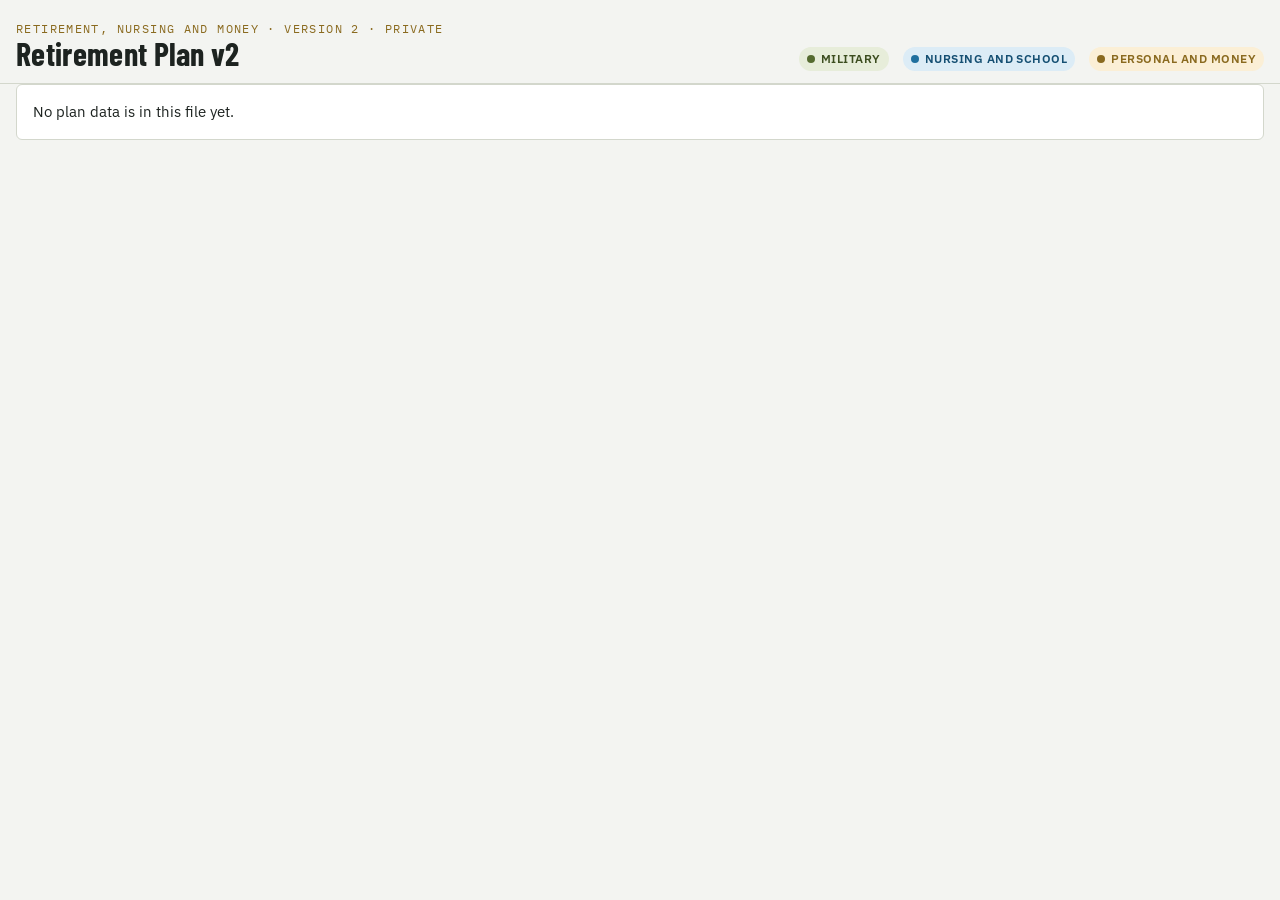
<file: va-claim/v2/index.html>
<title>Retirement Plan v2</title>
<link rel="preconnect" href="https://fonts.googleapis.com">
<link rel="preconnect" href="https://fonts.gstatic.com" crossorigin>
<link rel="stylesheet" href="https://fonts.googleapis.com/css2?family=Barlow+Condensed:wght@600;700&family=IBM+Plex+Sans:wght@400;500;600&family=IBM+Plex+Mono:wght@400;500&display=swap">
<style>
/* Layout: a field-binder. Sticky tab strip, one working column, dashboard summary first.
   Color code: duty side = olive (things done through the unit, clinic or base),
   off-duty side = nursing blue (writing and uploading you can fit around school). */
:root{
  --bg:#f3f4f1; --surface:#ffffff; --surface-2:#e9ebe5; --line:#d3d7cc;
  --ink:#1d2320; --ink-2:#4e5850; --ink-3:#77817a;
  --accent:#8a6a1f; --accent-ink:#ffffff;
  --duty:#556b2f; --duty-bg:#e7edda; --duty-ink:#3c4d1f;
  --study:#1f6f9e; --study-bg:#dcecf6; --study-ink:#154f72;
  --good:#2f7d4f; --warn:#a86a00; --bad:#b23b2e; --warn-bg:#fbefd6; --bad-bg:#f8e1dd;
  --f-display:"Barlow Condensed","Arial Narrow",Arial,sans-serif;
  --f-body:"IBM Plex Sans",system-ui,-apple-system,"Segoe UI",sans-serif;
  --f-mono:"IBM Plex Mono",ui-monospace,Menlo,Consolas,monospace;
  --r:6px;
  --s1:#2a78d6;--s2:#eb6834;--s3:#1baf7a;--s4:#eda100;--s5:#e87ba4;--s6:#008300;--s7:#6250d6;
}
@media (prefers-color-scheme: dark){:root:not([data-theme="light"]){
  --bg:#141815; --surface:#1c211d; --surface-2:#252b26; --line:#343c35;
  --ink:#e6e9e3; --ink-2:#b2bab2; --ink-3:#88918a;
  --accent:#d1a64a; --accent-ink:#1a1405;
  --duty:#9bb86a; --duty-bg:#26301b; --duty-ink:#bcd48f;
  --study:#6cb6e3; --study-bg:#16293a; --study-ink:#9fd0ef;
  --good:#6cc28f; --warn:#e3a640; --bad:#ef7d6f; --warn-bg:#33270f; --bad-bg:#3a1c18;
  --s1:#3987e5;--s2:#d95926;--s3:#199e70;--s4:#c98500;--s5:#d55181;--s6:#008300;--s7:#9085e9;
  color-scheme:dark}}
:root[data-theme="dark"]{
  --bg:#141815; --surface:#1c211d; --surface-2:#252b26; --line:#343c35;
  --ink:#e6e9e3; --ink-2:#b2bab2; --ink-3:#88918a;
  --accent:#d1a64a; --accent-ink:#1a1405;
  --duty:#9bb86a; --duty-bg:#26301b; --duty-ink:#bcd48f;
  --study:#6cb6e3; --study-bg:#16293a; --study-ink:#9fd0ef;
  --good:#6cc28f; --warn:#e3a640; --bad:#ef7d6f; --warn-bg:#33270f; --bad-bg:#3a1c18;
  --s1:#3987e5;--s2:#d95926;--s3:#199e70;--s4:#c98500;--s5:#d55181;--s6:#008300;--s7:#9085e9;
  color-scheme:dark}
*{box-sizing:border-box}
body{background:var(--bg);color:var(--ink);font-family:var(--f-body);font-size:15px;line-height:1.5;margin:0}
.wrap{max-width:1440px;margin:0 auto;padding-inline:16px;padding-block:0 64px}
h1,h2,h3{font-family:var(--f-display);font-weight:700;letter-spacing:.01em;text-wrap:balance;margin:0}
h1{font-size:2rem;line-height:1.05}
h2{font-size:1.5rem;line-height:1.1}
h3{font-size:1.15rem}
p{margin:0}
.mono{font-family:var(--f-mono);font-size:.85em}
.muted{color:var(--ink-2)}
.small{font-size:.85rem}
.stack{display:flex;flex-direction:column;gap:12px}
.row{display:flex;flex-wrap:wrap;gap:8px;align-items:center}
.grid2{display:grid;grid-template-columns:repeat(auto-fit,minmax(240px,1fr));gap:12px}
.grid2>*{min-width:0}

header.top{padding-block:20px 12px;display:flex;flex-wrap:wrap;gap:12px;align-items:end;justify-content:space-between}
.brand .eyebrow{font-family:var(--f-mono);font-size:.72rem;letter-spacing:.12em;text-transform:uppercase;color:var(--accent)}
.legend{display:flex;gap:8px;flex-wrap:wrap}
.gbar{display:flex;flex-wrap:wrap;gap:8px 18px;padding:10px 12px;margin-bottom:14px;background:var(--surface);border:1px solid var(--line);border-radius:var(--r)}
.gbar .g{display:flex;flex-direction:column;gap:4px;padding-left:8px;border-left:3px solid var(--line)}
.gbar .g-duty{border-left-color:var(--duty)}.gbar .g-study{border-left-color:var(--study)}
.gbar .seg .btn{padding:3px 9px}
nav.tabs{position:sticky;top:env(safe-area-inset-top,0px);z-index:5;background:var(--bg);border-bottom:1px solid var(--line);display:flex;gap:2px;overflow-x:auto;scrollbar-width:none;margin-inline:-16px;padding-inline:16px}
nav.tabs button{font:600 .95rem var(--f-display);letter-spacing:.06em;text-transform:uppercase;background:none;border:0;color:var(--ink-2);padding:12px 10px 10px;border-bottom:3px solid transparent;cursor:pointer;white-space:nowrap}
nav.tabs button[aria-selected="true"]{color:var(--ink);border-bottom-color:var(--accent)}
nav.tabs button:focus-visible,button:focus-visible,input:focus-visible,textarea:focus-visible,select:focus-visible{outline:2px solid var(--accent);outline-offset:2px}
section.view{padding-top:20px}
section.view>.stack{gap:16px}

.panel{background:var(--surface);border:1px solid var(--line);border-radius:var(--r);padding:16px}
.banner{border-radius:var(--r);padding:12px 14px;background:var(--warn-bg);color:var(--ink);border:1px solid var(--warn);display:flex;flex-wrap:wrap;gap:10px;align-items:center;justify-content:space-between}
.viz .asofl{stroke:var(--accent);stroke-width:2}.viz .evl.asof{stroke:var(--accent);stroke-dasharray:none;stroke-width:2}
.asof input[type=range]{width:100%;accent-color:var(--accent)}
.filebar{display:flex;align-items:center;justify-content:space-between;gap:10px;flex-wrap:wrap;margin:12px 0 0;padding:8px 12px;border-radius:10px;background:var(--surface-2)}
.filebar.dirty{outline:1px solid var(--accent)}
.chip{align-self:flex-start;display:inline-flex;align-items:center;gap:6px;font-size:.75rem;font-weight:600;letter-spacing:.04em;text-transform:uppercase;padding:3px 8px;border-radius:999px;white-space:nowrap}
.chip.duty{background:var(--duty-bg);color:var(--duty-ink)}
.chip.study{background:var(--study-bg);color:var(--study-ink)}
.chip.good{background:color-mix(in srgb,var(--good) 18%,transparent);color:var(--good)}
.chip.warn{background:var(--warn-bg);color:var(--warn)}
.chip.bad{background:var(--bad-bg);color:var(--bad)}
.chip.plain{background:var(--surface-2);color:var(--ink-2)}
.dot{width:8px;height:8px;border-radius:50%;display:inline-block}
.dot.duty{background:var(--duty)}.dot.study{background:var(--study)}

button.btn{font:600 .9rem var(--f-body);padding:8px 14px;border-radius:var(--r);border:1px solid var(--line);background:var(--surface);color:var(--ink);cursor:pointer}
button.btn:hover{border-color:var(--ink-3)}
button.btn.primary{background:var(--accent);border-color:var(--accent);color:var(--accent-ink)}
button.btn.danger{color:var(--bad);border-color:var(--bad)}
button.btn.sm{padding:4px 10px;font-size:.8rem}
button.link{background:none;border:0;padding:0;color:var(--study);font:inherit;text-decoration:underline;cursor:pointer}

label.f{display:flex;flex-direction:column;gap:4px;font-size:.85rem;font-weight:600;color:var(--ink-2)}
label.f .hint{font-weight:400;color:var(--ink-3);font-size:.8rem}
input[type=text],input[type=date],input[type=email],input[type=tel],select,textarea{font:400 .95rem var(--f-body);color:var(--ink);background:var(--bg);border:1px solid var(--line);border-radius:var(--r);padding:8px 10px;width:100%}
textarea{min-height:76px;resize:vertical}
textarea.doc{font-family:var(--f-mono);font-size:.85rem;min-height:320px;line-height:1.55;background:var(--surface)}

/* Dashboard */
.dash-head{display:grid;grid-template-columns:auto 1fr;gap:20px;align-items:center}
@media (max-width:560px){.dash-head{grid-template-columns:1fr;justify-items:start}}
.ring{width:132px;height:132px}
.ring text{font-family:var(--f-display);font-weight:700;fill:var(--ink)}
.timeline{position:relative;padding-top:6px}
.tl-bar{position:relative;height:10px;border-radius:5px;background:var(--surface-2);margin:34px 0 34px}
.tl-win{position:absolute;top:0;bottom:0;background:color-mix(in srgb,var(--duty) 45%,transparent);border-radius:5px}
.tl-mark{position:absolute;top:-6px;width:2px;height:22px;background:var(--ink-3)}
.tl-mark.today{background:var(--accent);width:3px}
.tl-lab{position:absolute;font-size:.72rem;white-space:nowrap;transform:translateX(-50%);color:var(--ink-2);font-variant-numeric:tabular-nums}
.tl-lab.up{top:-30px}.tl-lab.down{top:18px}
.tl-lab b{color:var(--ink);font-weight:600}
.phase-row{display:grid;grid-template-columns:150px 1fr 48px;gap:10px;align-items:center;font-variant-numeric:tabular-nums}
@media (max-width:480px){.phase-row{grid-template-columns:110px 1fr 40px}}
.bar{height:10px;background:var(--surface-2);border-radius:5px;overflow:hidden;display:flex}
.bar>span{display:block;height:100%}
.bar .d{background:var(--duty)}.bar .s{background:var(--study)}
.cond-table{width:100%;border-collapse:collapse;font-size:.88rem}
.cond-table th{text-align:left;font-weight:600;color:var(--ink-3);font-size:.72rem;text-transform:uppercase;letter-spacing:.06em;padding:6px 8px;border-bottom:1px solid var(--line)}
.cond-table td{padding:8px;border-bottom:1px solid var(--line);vertical-align:middle}
.cond-table td.c{text-align:center}
.tick{font-weight:700}
.tick.y{color:var(--good)}.tick.n{color:var(--ink-3)}
.scroll-x{overflow-x:auto}
.next li{display:flex;gap:10px;align-items:flex-start;padding:8px 0;border-bottom:1px solid var(--line)}
.next li:last-child{border-bottom:0}
ul.clean{list-style:none;margin:0;padding:0}

/* Steps */
.task{display:grid;grid-template-columns:24px 1fr;gap:10px;padding:12px 12px 12px 10px;border-left:4px solid var(--line);background:var(--surface);border-radius:0 var(--r) var(--r) 0}
.task.duty{border-left-color:var(--duty)}.task.study{border-left-color:var(--study)}
.task input{width:20px;height:20px;margin-top:2px;accent-color:var(--accent)}
.task.done .t-title{text-decoration:line-through;color:var(--ink-3)}
.t-title{font-weight:600}
.t-body{font-size:.88rem;color:var(--ink-2);margin-top:2px}
.t-meta{margin-top:6px}

/* Conditions */
.cond-card{border:1px solid var(--line);border-radius:var(--r);background:var(--surface)}
.cond-card>summary{list-style:none;cursor:pointer;padding:12px 14px;display:flex;gap:10px;align-items:center;justify-content:space-between;flex-wrap:wrap}
.cond-card>summary::-webkit-details-marker{display:none}
.cond-card[open]>summary{border-bottom:1px solid var(--line)}
.cond-body{padding:14px;display:flex;flex-direction:column;gap:12px}
.meter{display:inline-flex;gap:2px}
.meter i{width:14px;height:6px;border-radius:2px;background:var(--surface-2)}
.meter i.on{background:var(--good)}

.doc-list{display:grid;grid-template-columns:repeat(auto-fit,minmax(220px,1fr));gap:8px}
.doc-pick{text-align:left;padding:10px 12px;border:1px solid var(--line);border-radius:var(--r);background:var(--surface);cursor:pointer;color:var(--ink);font:inherit;display:flex;flex-direction:column;gap:2px}
.doc-pick[aria-pressed="true"]{border-color:var(--accent);box-shadow:inset 0 0 0 1px var(--accent)}
.doc-pick .form{font-family:var(--f-mono);font-size:.75rem;color:var(--accent)}
.doc-pick .nm{font-weight:600}
.doc-pick .st{font-size:.78rem;color:var(--ink-3)}
.toast{position:fixed;left:50%;transform:translateX(-50%);bottom:calc(20px + env(safe-area-inset-bottom,0px));background:var(--ink);color:var(--bg);padding:10px 16px;border-radius:var(--r);font-weight:600;z-index:20}
.confirm{display:flex;flex-wrap:wrap;gap:8px;align-items:center;padding:10px;border:1px solid var(--bad);border-radius:var(--r);background:var(--bad-bg)}
a{color:var(--study)}
.kv{display:grid;grid-template-columns:fit-content(55%) minmax(0,1fr);gap:4px 14px;font-size:.9rem}
.kv dt{color:var(--ink-3)}.kv dd{margin:0;font-variant-numeric:tabular-nums}
.calc-head{display:grid;grid-template-columns:repeat(auto-fit,minmax(180px,1fr));gap:16px}
.calc-head .big{font-family:var(--f-display);font-weight:700;font-size:3rem;line-height:1;font-variant-numeric:tabular-nums}
.eyebrow-s{font-family:var(--f-mono);font-size:.72rem;letter-spacing:.1em;text-transform:uppercase;color:var(--accent)}
.calc-row{display:grid;grid-template-columns:minmax(0,1fr) 120px 170px 36px;gap:8px;align-items:center;padding-block:6px;border-bottom:1px solid var(--line)}
.calc-row .why{grid-column:1/-1;margin:0}
.calc-row .nm{font-weight:600;min-width:0;overflow-wrap:anywhere}
.seg{display:flex;flex-wrap:wrap;gap:6px;margin-top:4px}.seg .btn.on{background:var(--accent);color:var(--accent-ink);border-color:var(--accent)}
.pl-row{display:grid;grid-template-columns:minmax(0,1fr) auto;gap:12px;align-items:start;padding:8px 0 8px 10px;border-bottom:1px solid var(--line);border-left:4px solid var(--line)}
.pl-row.duty{border-left-color:var(--duty)}.pl-row.pers{border-left-color:var(--s4)}.pl-row.study{border-left-color:var(--study)}.pl-row .amt{font-variant-numeric:tabular-nums;font-weight:600}
details.panel>summary{cursor:pointer}
.panel-in{border:1px solid var(--line);border-radius:10px;padding:12px;background:var(--surface-2)}
.tgl{cursor:pointer}.tgl input{margin-top:4px;accent-color:var(--accent);width:18px;height:18px;flex:none}
.tiles{display:grid;grid-template-columns:repeat(auto-fit,minmax(170px,1fr));gap:10px}.tile{border:1px solid var(--line);border-radius:10px;padding:10px 12px;background:var(--surface-2)}
.tbig{font-family:var(--f-display);font-weight:700;font-size:1.8rem;line-height:1.1;font-variant-numeric:tabular-nums}
.warnbox{background:var(--warn-bg);border-left:4px solid var(--warn);padding:8px 10px;border-radius:6px}
.chart-wrap{position:relative}.viz{width:100%;height:auto;display:block;overflow:visible}
.viz .grid{stroke:var(--line);stroke-width:1}.viz .zero{stroke:var(--ink-3);stroke-width:1}.viz .axl{stroke:var(--ink-3)}
.viz .ax{fill:var(--ink-3);font:11px var(--f-mono)}.viz .lab{fill:var(--ink-2);font:12px var(--f-body)}
.viz .area{stroke:var(--surface);stroke-width:1.5;stroke-linejoin:round}.viz .ghost{fill:var(--line)}.viz .ln{fill:none;stroke-width:2;stroke-linejoin:round}
.viz .evl{stroke-width:1.5;stroke-dasharray:3 3;stroke:var(--ink-3)}.viz .evl.duty{stroke:var(--duty)}.viz .evl.study{stroke:var(--study)}
.viz .evc{fill:var(--accent);stroke:var(--surface);stroke-width:2}.viz .evc.duty{fill:var(--duty)}.viz .evc.study{fill:var(--study)}
.viz .evn{fill:#fff;font:600 10px var(--f-mono);pointer-events:none}.viz .hit{fill:transparent;cursor:crosshair}.viz .xh{stroke:var(--ink-2);stroke-width:1}
.viz [data-tip]{cursor:pointer}.viz .gapfill{fill:var(--s1);opacity:.15}
.tip{position:absolute;z-index:5;background:var(--surface);border:1px solid var(--line);border-radius:8px;padding:6px 8px;font-size:.8rem;box-shadow:0 4px 14px rgba(0,0,0,.15);pointer-events:none;max-width:260px}
.tip .tr{display:grid;grid-template-columns:10px 1fr auto;gap:6px;align-items:center}.tip i{width:10px;height:10px;border-radius:3px;display:inline-block}
.legend{display:flex;flex-wrap:wrap;gap:6px 14px;font-size:.8rem;color:var(--ink-2)}.lg i{display:inline-block;width:10px;height:10px;border-radius:3px;margin-right:6px;vertical-align:-1px}
.evs{list-style:none;padding:0;margin:0;display:grid;gap:8px}.ev{display:grid;grid-template-columns:24px 1fr;gap:10px;padding:8px 10px;border-left:4px solid var(--accent);background:var(--surface-2);border-radius:6px}
.ev.duty{border-left-color:var(--duty)}.ev.study{border-left-color:var(--study)}
.evb{width:22px;height:22px;border-radius:50%;background:var(--accent);color:#fff;font:600 11px var(--f-mono);display:grid;place-items:center}.ev.duty .evb{background:var(--duty)}.ev.study .evb{background:var(--study)}
.pl-row.off{opacity:.5}.pl-row.tot{border-left-color:var(--accent)}
.pos{color:var(--good)}.neg{color:var(--bad)}
.path-row{display:grid;grid-template-columns:minmax(0,9rem) minmax(0,1fr) auto;gap:10px;align-items:center;padding:6px 0}
.path-bar{position:relative;height:22px;background:var(--surface);border-radius:6px;overflow:hidden}
.path-bar .fill{position:absolute;inset:0 auto 0 0;border-radius:6px}.path-bar .fill.work{background:var(--study)}.path-bar .fill.ret{background:var(--duty)}
.path-bar .tick{position:absolute;top:-2px;bottom:-2px;width:3px;background:var(--ink);transform:translateX(-1px)}
.tbl-wrap{overflow-x:auto;max-height:520px;overflow-y:auto;border:1px solid var(--line);border-radius:8px}
.mtbl{border-collapse:collapse;width:100%;font-size:.85rem;font-variant-numeric:tabular-nums}
.mtbl th,.mtbl td{padding:6px 8px;text-align:right;border-bottom:1px solid var(--line);white-space:nowrap}
.mtbl th:first-child,.mtbl td:first-child{text-align:left;white-space:normal;min-width:9rem}
.mtbl thead th{position:sticky;top:0;background:var(--surface);font-weight:600}
.mtbl tr.yr td{font-weight:700;background:var(--surface)}
.yr-amt{font-weight:400}
.path-row .amt{text-align:right;font-variant-numeric:tabular-nums;font-weight:600}
@media (max-width:560px){.path-row{grid-template-columns:1fr auto}.path-row .path-bar{grid-column:1/-1;grid-row:2}}
@media (max-width:560px){.calc-row{grid-template-columns:1fr 1fr}.calc-row>:first-child{grid-column:1/-1}.calc-row>:last-child:empty{display:none}}
@media (prefers-reduced-motion:no-preference){.bar>span,.ring circle{transition:all .4s ease}}
.calgrid{display:grid;grid-template-columns:minmax(0,1fr) 340px;gap:16px;align-items:start}@media (max-width:900px){.calgrid{grid-template-columns:1fr}}
.cal{display:grid;grid-template-columns:repeat(7,minmax(0,1fr));gap:4px}.cw{font:600 .7rem var(--f-mono);text-transform:uppercase;color:var(--ink-3);text-align:center;padding:2px 0}
.cd{min-height:92px;border:1px solid var(--line);border-radius:8px;background:var(--surface);padding:4px;display:flex;flex-direction:column;gap:2px;text-align:left;cursor:pointer;font:inherit;color:inherit;min-width:0;overflow:hidden}
.cd.off{border:0;background:transparent;cursor:default}.cd.today{border-color:var(--accent);box-shadow:inset 0 0 0 1px var(--accent)}.cd.sel{background:var(--surface-2);outline:2px solid var(--study)}
.cn{font:600 .8rem var(--f-mono);color:var(--ink-2)}.ci{font-size:.68rem;line-height:1.25;padding:1px 4px;border-radius:4px;white-space:nowrap;overflow:hidden;text-overflow:ellipsis}
.ci.dep{background:var(--duty-bg);color:var(--duty-ink);font-weight:700}.ci.bill{background:var(--warn-bg);color:var(--warn)}.ci.dl.study{background:var(--study-bg);color:var(--study-ink)}.ci.dl.duty{border:1px dashed var(--duty);color:var(--duty-ink)}.ci.more{color:var(--ink-3)}
@media (max-width:560px){.cd{min-height:58px}.ci{font-size:0;padding:0;height:6px;border-radius:3px}.ci.more{display:none}}
.dot.warnd{background:var(--warn)}
.rank{display:inline-grid;place-items:center;min-width:54px;height:54px;padding:0 8px;border-radius:12px;background:var(--duty);color:#fff;font:700 1rem var(--f-display);letter-spacing:.04em}.rank.big{min-width:76px;height:76px;font-size:1.3rem}
.rwdays{display:grid;grid-template-columns:repeat(14,1fr);gap:4px}.rwday{height:28px;border-radius:6px;background:var(--surface-2);display:grid;place-items:center;font:600 .65rem var(--f-mono);color:var(--ink-3)}.rwday.half{background:var(--study-bg);color:var(--study-ink)}.rwday.on{background:var(--duty);color:#fff}
.grid3{display:grid;grid-template-columns:repeat(auto-fit,minmax(200px,1fr));gap:12px}.grid3>*{min-width:0}
.goodbox{background:color-mix(in srgb,var(--good) 14%,transparent);border-left:4px solid var(--good);padding:8px 10px;border-radius:6px}
.fields{display:grid;grid-template-columns:repeat(auto-fit,minmax(170px,1fr));gap:10px}
input[type=number]{font:400 .95rem var(--f-body);color:var(--ink);background:var(--bg);border:1px solid var(--line);border-radius:var(--r);padding:8px 10px;width:100%}
input[type=range]{accent-color:var(--accent);width:100%}
.panel.duty,.tile.duty{border-left:4px solid var(--duty)}.panel.study,.tile.study{border-left:4px solid var(--study)}.panel.money,.tile.money{border-left:4px solid var(--accent)}
.mtbl td.num{text-align:right}
.gbar details.more{flex-basis:100%;border-left-color:var(--accent)}.gbar details.more summary{cursor:pointer}.gbar .gbar.in{border:0;padding:6px 0 0;margin:0;background:none}
.gbar .g-money{border-left-color:var(--accent)}
.viz.tl{user-select:none;touch-action:none;cursor:grab}.viz.tl:active{cursor:grabbing}
.viz .mklab{font:600 11px var(--f-body);paint-order:stroke;stroke:var(--surface);stroke-width:3px}
.viz .mk{cursor:pointer}
.tl-legend{display:flex;flex-direction:column;gap:6px}.lgrow{display:flex;flex-wrap:wrap;gap:4px 10px;align-items:center}
.lgb{font:500 .78rem var(--f-body);background:none;border:1px solid transparent;border-radius:6px;padding:2px 6px;color:var(--ink-2);cursor:pointer}.lgb:hover{border-color:var(--line)}
.lgb i,.lg i{display:inline-block;width:10px;height:10px;border-radius:3px;margin-right:6px;vertical-align:-1px}.lgb.off{opacity:.4;text-decoration:line-through}
.tip hr{border:0;border-top:1px solid var(--line);margin:4px 0}.tip{max-width:320px}
.kd{display:grid;grid-template-columns:repeat(auto-fill,minmax(260px,1fr));gap:8px}
.kdb{text-align:left;display:flex;flex-direction:column;gap:2px;padding:8px 10px;border:1px solid var(--line);border-left:4px solid var(--accent);border-radius:8px;background:var(--surface-2);color:var(--ink);font:inherit;cursor:pointer}
.kdb.duty{border-left-color:var(--duty)}.kdb.study{border-left-color:var(--study)}.kdb.age{border-left-color:var(--ink-3)}.kdb .mono{font-size:.75rem;color:var(--ink-3)}
</style>
</head><body>
<div class="wrap">
  <header class="top">
    <div class="brand"><div class="eyebrow">Retirement, nursing and money · version 2 · private</div><h1 id="appName">Retirement Plan v2</h1></div>
    <div class="legend small"><span class="chip duty"><span class="dot duty"></span>Military</span><span class="chip study"><span class="dot study"></span>Nursing and school</span><span class="chip" style="background:var(--warn-bg);color:var(--accent)"><span class="dot" style="background:var(--accent)"></span>Personal and money</span></div>
  </header>
  <div id="fileBar"></div>
  <nav class="tabs" role="tablist" id="tabs"></nav>
  <main id="main"></main>
</div>
<div id="toast" class="toast" hidden></div>
<script id="rpdata" type="application/json">null</script>
<script>
/* Retirement Plan v2: money only. Personal numbers come from the data saved inside this file (S.fin); the code holds none. */
const KEY='retplan2.v1';
const TABS2=[];
let S;
const $=s=>document.querySelector(s),$$=s=>[...document.querySelectorAll(s)];
const esc=s=>String(s??'').replace(/[&<>"']/g,c=>({'&':'&amp;','<':'&lt;','>':'&gt;','"':'&quot;',"'":'&#39;'}[c]));
const money0=n=>(+n||0).toLocaleString('en-US',{style:'currency',currency:'USD',maximumFractionDigits:0});
const money2=n=>(+n||0).toLocaleString('en-US',{style:'currency',currency:'USD',minimumFractionDigits:2,maximumFractionDigits:2});
const fmtK=n=>{const a=Math.abs(n),s=n<0?'−':'';return a>=1e6?`${s}$${(a/1e6).toFixed(2)}M`:a>=1000?`${s}$${(a/1000).toFixed(a>=100000?0:1)}k`:`${s}$${Math.round(a)}`;};
const pct1=x=>`${(x*100).toFixed(1)}%`;
const MON=['Jan','Feb','Mar','Apr','May','Jun','Jul','Aug','Sep','Oct','Nov','Dec'];
const ymIdx=s=>{const [y,m]=String(s).split('-').map(Number);return y*12+m-1;};
const ym=i=>`${MON[((i%12)+12)%12]} ${Math.floor(i/12)}`;
const idxYM=i=>`${Math.floor(i/12)}-${String(i%12+1).padStart(2,'0')}`;
const DAY=864e5,dayNum=(y,m,d)=>Math.round(Date.UTC(y,m,d)/DAY),dayDate=n=>new Date(n*DAY);
const dayOfIdx=i=>dayNum(Math.floor(i/12),i%12,1),idxOfDay=n=>{const d=dayDate(n);return d.getUTCFullYear()*12+d.getUTCMonth();};
const fmtDay=n=>{const d=dayDate(n);return `${d.getUTCDate()} ${MON[d.getUTCMonth()]} ${d.getUTCFullYear()}`;};
const todayNum=()=>{const d=new Date();return dayNum(d.getFullYear(),d.getMonth(),d.getDate());};
function ageAt(x){const b=ymIdx(S&&S.fin&&S.fin.born||'1970-01');const i=typeof x==='number'?(x>3000?x:x*12+5):ymIdx(x);return Math.floor((i-b)/12);}

/* ---------- Saving: browser storage plus a copy inside this HTML file ---------- */
function blank(){return{rev:0,savedAt:0,tab:'time',ch:{},hidden:{},view:null,fin:null};}
function embedded(){try{const o=JSON.parse($('#rpdata').textContent);return o&&o.fin?o:null;}catch(e){return null;}}
function load(){SRC0=document.documentElement.outerHTML;let loc=null;try{const r=localStorage.getItem(KEY);if(r)loc=JSON.parse(r);}catch(e){}
  const emb=embedded(),pick=loc&&emb?((emb.rev||0)>(loc.rev||0)?emb:(loc.rev||0)>(emb.rev||0)?loc:(+loc.savedAt||0)>=(+emb.savedAt||0)?loc:emb):loc||emb;
  S=Object.assign(blank(),pick||{});FILE.savedAt=emb?emb.savedAt||1:0;}
let SRC0='';
const FILE={handle:null,savedAt:0,busy:false,timer:null};
function fileCopy(){const json=JSON.stringify(S).replace(/</g,'\\u003c');return '<!doctype html>\n'+SRC0.replace(/(<script id="rpdata" type="application\/json">)[\s\S]*?(<\/script>)/,(m,a,b)=>a+json+b);}
function idb(){return new Promise((ok,no)=>{try{const r=indexedDB.open('retplan2-file',1);r.onupgradeneeded=()=>r.result.createObjectStore('h');r.onsuccess=()=>ok(r.result);r.onerror=()=>no(r.error);}catch(e){no(e);}});}
async function idbGet(){try{const db=await idb();return await new Promise(ok=>{const q=db.transaction('h').objectStore('h').get('file');q.onsuccess=()=>ok(q.result||null);q.onerror=()=>ok(null);});}catch(e){return null;}}
async function idbPut(h){try{const db=await idb();db.transaction('h','readwrite').objectStore('h').put(h,'file');}catch(e){}}
async function writeFile(){if(!FILE.handle||FILE.busy)return false;FILE.busy=true;
  try{const w=await FILE.handle.createWritable();await w.write(fileCopy());await w.close();FILE.savedAt=S.savedAt;FILE.busy=false;renderFileBar();return true;}
  catch(e){FILE.busy=false;FILE.handle=null;renderFileBar();return false;}}
async function saveToFile(){S.savedAt=Date.now();try{localStorage.setItem(KEY,JSON.stringify(S));}catch(e){}
  const name=(S.appName||'Retirement Plan v2')+'.html';
  if(window.showSaveFilePicker){try{if(!FILE.handle){const old=await idbGet();if(old&&(await old.requestPermission({mode:'readwrite'}))==='granted')FILE.handle=old;}
      if(!FILE.handle){FILE.handle=await showSaveFilePicker({suggestedName:name,types:[{description:'Retirement plan',accept:{'text/html':['.html']}}]});idbPut(FILE.handle);}
      if(await writeFile()){toast('Saved into the file');return;}}catch(e){if(e&&e.name==='AbortError')return;}}
  const a=document.createElement('a');a.href=URL.createObjectURL(new Blob([fileCopy()],{type:'text/html'}));a.download=name;document.body.appendChild(a);a.click();a.remove();
  FILE.savedAt=S.savedAt;renderFileBar();toast('Saved a new copy to Downloads');}
function renderFileBar(){const el=$('#fileBar');if(!el)return;const dirty=(S.savedAt||0)>(FILE.savedAt||0);
  el.innerHTML=`<div class="filebar ${dirty?'dirty':''}"><span class="small">${FILE.handle?'<b>Auto-save is on.</b> Every change is written into this file.':dirty?'<b>You have changes not saved in the file yet.</b> They are kept in this browser too.':'<b>Your data is saved inside this file.</b> Nothing is uploaded.'}</span><button class="btn sm ${dirty&&!FILE.handle?'primary':''}" id="saveFile">${FILE.handle?'Save now':'Save to file'}</button></div>`;
  $('#saveFile').onclick=saveToFile;}
let saveTimer;
function save(){S.savedAt=Date.now();clearTimeout(saveTimer);saveTimer=setTimeout(()=>{try{localStorage.setItem(KEY,JSON.stringify(S));}catch(e){}
  if(FILE.handle){clearTimeout(FILE.timer);FILE.timer=setTimeout(writeFile,1200);}else renderFileBar();},200);}
function toast(msg){const t=$('#toast');t.textContent=msg;t.hidden=false;clearTimeout(t._h);t._h=setTimeout(()=>t.hidden=true,1800);}

/* ---------- Choices shared by every tab ---------- */
const CH_DEF={date:'2027-09-30',rp:'mab',rn:'term',job:'rn',emp:'civ',city:'tc',va:'est',pt:'no',ptf:'.6',adj:'off',adjn:'4',stop:'65',ss:'67',dx:'half',mx:'0',dnp:'cash',dollars:'future'};
function ch(){S.ch=Object.assign({},CH_DEF,S.ch||{});return S.ch;}
function plan2(){return Object.assign({},ch());}
function seg(key,opts,cls){const V=ch();return `<div class="seg ${cls||''}" role="group">${opts.map(([v,n])=>`<button class="btn sm ${V[key]===v?'on':''}" data-ch="${key}" data-val="${v}" aria-pressed="${V[key]===v}">${n}</button>`).join('')}</div>`;}
function gBar(){const F=S.fin;if(!F)return'';const V=ch();
  const opt=Object.keys(F.ret.options).sort().map(d=>[d,F.ret.options[d].label]);
  const g=(side,lab,body)=>`<div class="g g-${side}"><span class="eyebrow-s">${lab}</span>${body}</div>`;
  return `<div class="gbar" role="group" aria-label="Choices used on every tab">
   ${g('duty','Retire from AGR',seg('date',opt))}
   ${g('duty','Retired pay estimate',seg('rp',[['mab','Army calculator'],['pts','Points ÷ 360']]))}
   ${g('study','Start nursing',seg('rn',[['jun','Jun 2027 (on leave)'],['jul','Jul 2027 (on leave)'],['term','Terminal leave'],['after','After retiring']]))}
   ${g('study','Nursing job',seg('job',[['rn','BSN RN'],['np','PMHNP (DNP)']]))}
   ${g('study','Employer',seg('emp',[['civ','Hospital'],['va','The VA']]))}
   ${V.emp==='va'?'':g('study','City',seg('city',[['tc','Twin Cities'],['roch','Rochester']]))}
   ${g('duty','VA rating',seg('va',[['est',`Estimate (${F.va.est}%)`],['50','50%'],['100','100%']]))}
   <details class="g g-money more"${S.moreOpen?' open':''}><summary class="eyebrow-s">More choices: later work, Social Security, debts</summary><div class="gbar in">
    ${g('study','Part time from age',seg('pt',[['no','Never'],['55','55'],['60','60'],['62','62']]))}
    ${V.pt==='no'?'':g('study','Part-time hours',seg('ptf',[['.6','0.6 (3 shifts)'],['.4','0.4 (2 shifts)'],['.2','PRN']]))}
    ${g('study','Teach nursing (adjunct)',seg('adj',[['off','No'],['50','From 50'],['55','From 55'],['60','From 60']]))}
    ${V.adj==='off'?'':g('study','Courses a year',seg('adjn',[['2','2'],['4','4'],['6','6']]))}
    ${g('study','Stop working at',seg('stop',[['62','62'],['65','65'],['67','67'],['70','70']]))}
    ${g('money','Social Security at',seg('ss',[['62','62'],['67','67'],['70','70']]))}
    ${g('money','Extra toward debt',seg('dx',[['none','None'],['half','Half of what is left'],['all','All of it']]))}
    ${g('money','Extra on the mortgage',seg('mx',[['0','None'],['250','$250'],['500','$500'],['1000','$1,000']]))}
    ${V.job==='np'?g('study','Pay for the DNP with',seg('dnp',[['cash','Take-home'],['loan','Federal loans']])):''}
    ${g('money','Show money in',seg('dollars',[['future','Future dollars'],['today',"Today's dollars"]]))}
   </div></details>
  </div>`;}
function bindGbar(){$$('[data-ch]').forEach(b=>b.onclick=()=>{ch()[b.dataset.ch]=b.dataset.val;MODEL=null;save();render();});
  const d=$('.gbar details.more');if(d)d.ontoggle=()=>{S.moreOpen=d.open;};}

/* ---------- Pay and tax tables (2026) ---------- */
const JOBS={rn:{name:'BSN RN',tc:[90000,100860],roch:[83000,106510]},np:{name:'PMHNP',tc:[140000,161000],roch:[125000,140000]}};
const VA_NURSE={rn:{table:[[90469,2714],[106752,3202],[116359,3490]],promo:[[2,1]],g0:0},np:{table:[[111359,3340],[131400,3942],[143226,4296]],promo:[[3,2]],g0:1},stepsAt:[1,2,3,5,7,9,12,15,18,21,24]};
function vaNursePay(job,yrs){const T=VA_NURSE[job],rate=(g,st)=>T.table[g][0]+T.table[g][1]*(st-1),earned=t=>VA_NURSE.stepsAt.filter(x=>x<=t).length;
  let g=T.g0,st=1,since=0;for(const [at,to] of T.promo){if(yrs<at)break;st=Math.min(12,st+earned(at-since));const before=rate(g,st);g=to;let n=1;while(n<12&&rate(g,n)<=before)n++;st=n;since=at;}
  st=Math.min(12,st+earned(yrs-since));return rate(g,st);}
const TAX={fedStd:16100,fed65:2050,fed:[[12400,.10],[50400,.12],[105700,.22],[201775,.24],[256225,.32],[640600,.35],[1/0,.37]],mnStd:15300,mn:[[33310,.0535],[109430,.068],[203150,.0785],[1/0,.0985]],ssBase:184500};
const VA_RATE={10:180.42,20:356.66,30:552.47,40:795.84,50:1132.90,60:1435.02,70:1808.45,80:2102.15,90:2362.30,100:3938.58}; // single veteran, Dec 2025 rates
const TRICARE_SELECT=186.96,PART_B=202.90,INFL=.025,COLA=.025,RAISE=.03;
function bracketTax(x,br){let t=0,lo=0;for(const [top,r] of br){if(x<=lo)break;t+=(Math.min(x,top)-lo)*r;lo=top;}return t;}
const SS_F={62:.70,67:1,70:1.24};

/* ---------- Retired pay ---------- */
function retPay(V){const F=S.fin,O=F.ret.options[V.date]||F.ret.options[Object.keys(F.ret.options)[0]];
  if(V.rp==='pts'){const mult=Math.min(.75,.025*O.points/360);return{mult,high3:O.high3,gross:O.high3*mult,how:`${(O.points/360).toFixed(2)} years from ${O.points.toLocaleString()} points ÷ 360`};}
  const mo=ymIdx(V.date.slice(0,7))-ymIdx(F.ret.asd),mult=.025*mo/12;
  return{mult,high3:O.mabHigh3,gross:O.mabHigh3*mult,how:`${Math.floor(mo/12)} years ${mo%12} months of service from your May 2006 active service date, as the Army calculator counts it`};}

/* ---------- The month-by-month model ---------- */
let MODEL=null;
function rnStartIdx(V){const F=S.fin,rm=ymIdx(V.date.slice(0,7)),O=F.ret.options[V.date],tl=ymIdx((O.termStart||V.date).slice(0,7));
  return {jun:ymIdx('2027-06'),jul:ymIdx('2027-07'),term:tl,after:rm+1}[V.rn]??rm+1;}
function model(){if(MODEL)return MODEL;const F=S.fin,V=ch();
  const born=ymIdx(F.born),start=ymIdx(F.start),end=born+12*90+6,rm=ymIdx(V.date.slice(0,7)),O=F.ret.options[V.date];
  const tl=ymIdx((O.termStart||V.date).slice(0,7)),rn0=rnStartIdx(V),npI=ymIdx(F.dnp.npStart),age=i=>(i-born)/12;
  const RP=retPay(V),vaPct=V.va==='est'?F.va.est:+V.va,vaBase=VA_RATE[vaPct]||0;
  const ptI=V.pt==='no'?1e9:born+12*+V.pt,stopI=born+12*+V.stop,adjI=V.adj==='off'?1e9:born+12*+V.adj,adjEnd=born+12*Math.max(+V.stop,70);
  const ssI=born+12*+V.ss,ss0=F.ss67*SS_F[V.ss];
  const debts=F.debts.map(d=>({...d,b:d.bal,end:null}));
  const M=F.mortgage;let mb=M.bal;for(let i=ymIdx(M.balAt);i<start;i++)mb=Math.max(0,mb+mb*M.rate/12-M.pi);let mEnd=null;
  const rows=[];let short=0,cum=0;
  const dnpOn=V.job==='np',dS=ymIdx(F.dnp.start),dE=ymIdx(F.dnp.end),lS=ymIdx(F.dnp.loanStart);
  const work=V.job==='np'?'np':'rn',hosp=JOBS[work][V.city]||JOBS[work].tc;
  const jobPay=(i)=>{ // yearly salary in month i
    const isNp=dnpOn&&i>=npI,j=isNp?'np':'rn',s0=isNp?Math.max(npI,rn0):rn0,yrs=Math.max(0,Math.floor((i-s0)/12)),cal=Math.floor(i/12);
    if(V.emp==='va'){let f=1;for(let y=2027;y<=cal;y++)f*=y===2027?1:1.02;return{j,yrs,sal:vaNursePay(j,yrs)*f};}
    const H=JOBS[j][V.city]||JOBS[j].tc;return{j,yrs,sal:yrs<3?H[0]+(H[1]-H[0])*yrs/3:H[1]*Math.pow(1+RAISE,yrs-3)};};
  for(let i=start;i<=end;i++){const yrsFrom=(i-start)/12,infl=Math.pow(1+INFL,yrsFrom),a=age(i);
    const col=Math.pow(1+COLA,Math.max(0,Math.floor(i/12)-Math.floor((rm+1)/12)));
    const inc={},net={};let gross=0,takeHome=0,notes=[];
    // AGR pay
    if(i<=rm){const extra=i>ymIdx(F.agr.tspLoanEnd)?F.agr.tspLoanMo:0;inc.agr=F.agr.basic+F.agr.allow;net.agr=F.agr.net+extra;}
    // nursing pay
    let job=null;
    if(i>=rn0&&i<stopI){const P=jobPay(i);let fte=1;
      if(i<tl)fte=.5; // working on leave days before terminal leave
      if(i>=ptI)fte=+V.ptf;
      const sal=P.sal*fte;job={...P,fte,sal};inc.job=sal/12;}
    // adjunct teaching: paid over the school months
    if(i>=adjI&&i<adjEnd&&[0,1,2,3,8,9,10,11].includes(i%12)){const per=adjPerCourse(V);inc.adj=per*+V.adjn*Math.pow(1+INFL,Math.max(0,Math.floor(i/12)-2026))/8;}
    // retired pay and VA pay
    if(i>rm){inc.ret=RP.gross*col;const va=vaBase*col;inc.va=va;if(vaPct<50)inc.ret=Math.max(0,inc.ret-va);}
    if(i>=ssI)inc.ss=ss0*Math.pow(1+COLA,Math.max(0,Math.floor(i/12)-2026));
    gross=Object.values(inc).reduce((s,x)=>s+x,0);
    // taxes on everything but AGR (AGR take-home is your real deposit)
    const f=Math.pow(1+INFL,Math.max(0,Math.floor(i/12)-2026)),wages=(inc.job||0)+(inc.adj||0);
    const fedInc=12*(wages+(inc.ret||0)+(inc.ss||0)*.85),std=(TAX.fedStd+(a>=65?TAX.fed65:0))*f;
    let fed=0,mn=0,fica=0,ret401=0,health=0;
    if(i>rm||inc.job){const agrPart=i<=rm?12*F.agr.basic:0;
      const tot=bracketTax(Math.max(0,(fedInc+agrPart)/f-std/f),TAX.fed)*f/12,base=i<=rm?bracketTax(Math.max(0,agrPart/f-std/f),TAX.fed)*f/12:0;fed=tot-base;
      mn=bracketTax(Math.max(0,12*wages/f-TAX.mnStd),TAX.mn)*f/12;fica=Math.min(wages,TAX.ssBase*f/12)*.062+wages*.0145;ret401=(inc.job||0)*.05;
      if(i>rm)health=a>=65?PART_B*infl:TRICARE_SELECT/12*infl;}
    takeHome=(net.agr||0)+(gross-(inc.agr||0))-fed-mn-fica-ret401-health;
    // spending
    const seg={};
    F.bills.forEach(b=>{if(b.end&&i>ymIdx(b.end))return;seg['b:'+b.name]=b.amt*infl;});
    F.living.forEach(l=>{seg['l:'+l.k]=l.v*infl;});
    if(dnpOn&&V.dnp==='cash'&&i>=dS&&i<=dE)seg['s:DNP school (tuition and fees you pay)']=F.dnp.cashMo;
    if(dnpOn&&V.dnp==='loan'&&i>=lS&&i<lS+120)seg['s:DNP federal loan payment']=F.dnp.loanMo;
    // mortgage
    if(mb>0){const it=mb*M.rate/12,pay=Math.min(mb+it,M.pi+(+V.mx||0));mb=Math.max(0,mb+it-pay);seg['h:PennyMac mortgage']=pay+M.escrow*infl;if(mb<=0&&mEnd===null)mEnd=i;}
    else seg['h:Property tax and home insurance']=M.escrow*infl;
    const fixed=Object.values(seg).reduce((s,x)=>s+x,0);
    // debts: minimums, then extra to the highest rate
    debts.forEach(d=>{if(d.b>0)d.b+=d.b*d.apr/12;});let paid=0;
    debts.forEach(d=>{if(d.b>0){const p=Math.min(d.pay,d.b);d.b-=p;paid+=p;seg['d:'+d.name]=(seg['d:'+d.name]||0)+p;}});
    let left=takeHome-fixed-paid;
    if(left>0&&V.dx!=='none'){let room=V.dx==='all'?left:left/2;for(const d of debts.filter(d=>d.b>.5).sort((x,y)=>y.apr-x.apr)){if(room<=0)break;const p=Math.min(room,d.b);d.b-=p;room-=p;paid+=p;left-=p;seg['d:'+d.name]=(seg['d:'+d.name]||0)+p;}}
    if(left<0){const c=debts.find(d=>d.id===F.shortfallTo)||debts[0];c.b+=-left;if(c.end!==null)c.end=null;short+=-left;notes.push('short');}
    debts.forEach(d=>{if(d.b<=.5&&d.end===null&&d.b!==-1){d.b=0;d.end=i;}});
    cum+=left;
    rows.push({i,age:a,inc,gross,net:takeHome,fed,mn,fica,ret401,health,seg,spend:fixed+paid,left,cum,job,bal:debts.map(d=>d.b),mort:mb});
  }
  const debtFree=rows.find(r=>r.bal.every(b=>b<=.5));
  MODEL={rows,start,end,rm,tl,rn0,npI,RP,vaPct,debts,mEnd,short,debtFree:debtFree?debtFree.i:null,born,ptI,stopI,adjI,ssI,V};
  return MODEL;}
function dv(v,i){const F=S.fin;return ch().dollars==='today'?v/Math.pow(1+INFL,Math.max(0,(i-ymIdx(F.start))/12)):v;}

/* ---------- Key dates ---------- */
function keyDates(){const F=S.fin,V=ch(),m=model(),b=m.born,O=F.ret.options[V.date],out=[];
  const add=(day,side,t,pri,x)=>out.push({day,side,t,pri,x:x||''});const d1=i=>dayOfIdx(i);
  const dd=s=>{const [y,mo,da]=s.split('-').map(Number);return dayNum(y,mo-1,da||1);};
  add(todayNum(),'today','Today',0);
  (F.events||[]).forEach(e=>add(dd(e.at),e.side,e.t,e.pri||2,e.x));
  add(dd(V.date),'duty','Retire from AGR',1,`Last day on AGR orders. Retired pay ${money0(m.RP.gross)} a month before tax (${pct1(m.RP.mult)} of ${money0(m.RP.high3)}).`);
  if(O.outproc)add(dd(O.outproc),'duty','Out-process at Fort McCoy',1);
  if(O.termStart)add(dd(O.termStart),'duty','Terminal leave starts',1,'Still paid by the Army; nursing pay can overlap.');
  add(d1(m.rm+1)+0,'duty','Retired pay and VA pay start',1,'First payments arrive on the 1st of the next month.');
  add(d1(m.rn0),'study',`Start nursing${m.rn0<m.tl?' (part time while on leave)':''}`,1,'Needs your RN license and, while still on AGR orders, approval for outside work.');
  if(V.job==='np'){add(dd(F.dnp.start+'-01'),'study','DNP school starts',1);add(dd(F.dnp.end+'-28'),'study','DNP done, then boards',2);add(d1(m.npI),'study','Start as a PMHNP',1);}
  m.debts.forEach(d=>{if(d.end)add(d1(d.end),'money',`${d.short||d.name} paid off`,3);});
  if(m.debtFree)add(d1(m.debtFree),'money','Debt free (besides the mortgage)',1);
  if(m.mEnd)add(d1(m.mEnd),'money','Mortgage paid off',2);
  if(m.ptI<1e9&&m.ptI<m.stopI)add(d1(m.ptI),'study',`Go part time (${V.ptf==='.2'?'PRN':V.ptf+' FTE'})`,1);
  if(m.adjI<1e9)add(d1(m.adjI),'study','Start teaching nursing as an adjunct',1);
  add(d1(m.stopI),'study','Stop nursing work',1);
  add(d1(m.ssI),'money',`Social Security starts (age ${V.ss})`,1);
  [[45,'Turn 45'],[50,'Turn 50: catch-up savings allowed'],[55,'Turn 55: Rule of 55 for 403(b)/TSP'],[60,'Turn 60: bigger catch-up (60 to 63)'],[62,'Turn 62: earliest Social Security'],[65,'Turn 65: Medicare, TRICARE For Life'],[67,'Turn 67: full Social Security age'],[70,'Turn 70: Social Security maxes out'],[75,'Turn 75: required withdrawals start'],[80,'Turn 80'],[85,'Turn 85'],[90,'Turn 90']]
    .forEach(([a,t])=>add(dayNum(Math.floor((b+12*a)/12),(b+12*a)%12,1),'age',t,a%10===0||a===65||a===67?2:3));
  add(dayNum(Math.floor((b+12*59+6)/12),(b+12*59+6)%12,1),'age','Age 59½: no 10% penalty on IRAs and TSP',2);
  return out.sort((x,y)=>x.day-y.day);}

/* ---------- Segment colors ---------- */
const GROUPS={d:{n:'Debts',h:[8,28]},h:{n:'Home',h:[210,215]},b:{n:'Bills',h:[42,52]},l:{n:'Living',h:[170,190]},s:{n:'School',h:[200,205]}};
function segKeys(){const m=model(),ks=new Set();m.rows.forEach(r=>Object.keys(r.seg).forEach(k=>ks.add(k)));const order='dhbls';return [...ks].sort((a,b)=>order.indexOf(a[0])-order.indexOf(b[0])||a.localeCompare(b));}
function segColor(k,list){const g=GROUPS[k[0]]||GROUPS.l,same=list.filter(x=>x[0]===k[0]),n=same.indexOf(k),t=same.length>1?n/(same.length-1):0;
  const hue=g.h[0]+(g.h[1]-g.h[0])*t,dark=matchMedia('(prefers-color-scheme: dark)').matches&&document.documentElement.dataset.theme!=='light';
  return `hsl(${hue.toFixed(0)} ${k[0]==='l'?28:62}% ${(dark?62:44)+t*(dark?-22:26)}%)`;}

/* ---------- The zoomable timeline ---------- */
const TL={w:1200,h:500,pad:{l:62,r:14,t:96,b:30}};
function tlRange(){const F=S.fin,m=model(),min=dayOfIdx(m.start),max=dayOfIdx(m.end+1);
  if(!S.view){S.view={a:todayNum()-10,b:dayOfIdx(m.rm+4)};}let {a,b}=S.view;const span=Math.max(14,Math.min(max-min,b-a));
  if(a<min){a=min;}if(a+span>max)a=max-span;return{a,b:a+span,min,max};}
function buckets(R){const m=model(),span=R.b-R.a,mode=span<=120?'day':span<=365*7?'month':'year',out=[];
  if(mode==='day'){for(let n=Math.floor(R.a);n<Math.ceil(R.b);n++){const d=dayDate(n),i=d.getUTCFullYear()*12+d.getUTCMonth(),row=m.rows[i-m.start];if(!row)continue;
      const dim=new Date(Date.UTC(d.getUTCFullYear(),d.getUTCMonth()+1,0)).getUTCDate(),dom=d.getUTCDate(),seg={};let g=0,net=0;
      const dueOn=day=>Math.min(day,dim)===dom;
      // income events
      if(row.inc.agr&&(dom===1||dom===15))g+=row.inc.agr/2;
      const nonAgrGross=row.gross-(row.inc.agr||0),agrNet=row.inc.agr?S.fin.agr.net+(i>ymIdx(S.fin.agr.tspLoanEnd)?S.fin.agr.tspLoanMo:0):0,otherNet=row.net-agrNet;
      if(row.inc.agr&&(dom===1||dom===15))net=agrNet/2;
      if(nonAgrGross>0){const jobShare=(row.inc.job||0)/nonAgrGross;
        if(dom===1){g+=nonAgrGross*(1-jobShare);net+=otherNet*(1-jobShare);}
        if(row.inc.job&&d.getUTCDay()===5&&Math.floor((n-dayNum(2027,0,1))/7)%2===0){const per=12/26;g+=row.inc.job*per;net+=otherNet*jobShare*per;}}
      Object.entries(row.seg).forEach(([k,v])=>{const day=segDay(k);if(day?dueOn(day):true)seg[k]=day?v:v/dim;});
      out.push({a:n,b:n+1,lab:fmtDay(n),gross:dv(g,i),net:dv(net,i),seg:Object.fromEntries(Object.entries(seg).map(([k,v])=>[k,dv(v,i)])),i,unit:'day'});}}
  else if(mode==='month'){const i0=idxOfDay(R.a),i1=idxOfDay(R.b-1);for(let i=i0;i<=i1;i++){const row=m.rows[i-m.start];if(!row)continue;
      out.push({a:dayOfIdx(i),b:dayOfIdx(i+1),lab:ym(i),gross:dv(row.gross,i),net:dv(row.net,i),seg:Object.fromEntries(Object.entries(row.seg).map(([k,v])=>[k,dv(v,i)])),i,row,unit:'month'});}}
  else{const y0=dayDate(R.a).getUTCFullYear(),y1=dayDate(R.b-1).getUTCFullYear();for(let y=y0;y<=y1;y++){const rs=m.rows.filter(r=>Math.floor(r.i/12)===y);if(!rs.length)continue;const n=rs.length,seg={};
      rs.forEach(r=>Object.entries(r.seg).forEach(([k,v])=>seg[k]=(seg[k]||0)+dv(v,r.i)/n));
      out.push({a:Math.max(dayNum(y,0,1),dayOfIdx(m.start)),b:Math.min(dayNum(y+1,0,1),dayOfIdx(m.end+1)),lab:`${y} (age ${Math.floor((y*12+6-m.born)/12)})`,gross:rs.reduce((s,r)=>s+dv(r.gross,r.i),0)/n,net:rs.reduce((s,r)=>s+dv(r.net,r.i),0)/n,seg,i:rs[0].i,unit:'year'});}}
  return{mode,list:out};}
function segDay(k){const F=S.fin,name=k.slice(2);if(k[0]==='l'||k[0]==='s')return 0;if(k[0]==='h')return F.mortgage.day||1;
  const b=F.bills.find(x=>x.name===name)||F.debts.find(x=>x.name===name);return b&&b.day||1;}
function tlSvg(){const R=tlRange(),B=buckets(R),{w,h,pad}=TL,keys=segKeys(),hid=S.hidden||{};
  const X=n=>pad.l+(n-R.a)/(R.b-R.a)*(w-pad.l-pad.r);
  const tops=B.list.map(b=>Math.max(b.gross,b.net,Object.entries(b.seg).filter(([k])=>!hid[k]).reduce((s,[,v])=>s+v,0)));
  const maxY=Math.max(100,...tops)*1.08,Y=v=>h-pad.b-(v/maxY)*(h-pad.t-pad.b);
  const step=niceStep(maxY/5);let grid='';for(let v=0;v<=maxY;v+=step)grid+=`<line class="grid" x1="${pad.l}" x2="${w-pad.r}" y1="${Y(v)}" y2="${Y(v)}"/><text class="ax" x="${pad.l-6}" y="${Y(v)+4}" text-anchor="end">${fmtK(v)}</text>`;
  // x ticks
  let xt='';const span=R.b-R.a;
  if(B.mode==='day'){for(let n=Math.ceil(R.a);n<R.b;n++){const d=dayDate(n);const lab=span<=21||d.getUTCDate()===1||(span<=60&&d.getUTCDay()===1);if(lab)xt+=`<text class="ax" x="${X(n+.5)}" y="${h-10}" text-anchor="middle">${d.getUTCDate()===1||n===Math.ceil(R.a)?MON[d.getUTCMonth()]+' ':''}${d.getUTCDate()}</text>`;}}
  else if(B.mode==='month'){const every=span>365*3?6:span>365*1.5?3:1;B.list.forEach(b=>{if(b.i%every===0)xt+=`<text class="ax" x="${X((b.a+b.b)/2)}" y="${h-10}" text-anchor="middle">${b.i%12===0||every>=6?ym(b.i):MON[b.i%12]}</text>`;});}
  else{const yrs=B.list.length,every=yrs>40?10:yrs>20?5:yrs>10?2:1;B.list.forEach(b=>{const y=Math.floor(b.i/12);if(y%every===0)xt+=`<text class="ax" x="${X((b.a+b.b)/2)}" y="${h-10}" text-anchor="middle">${y}</text>`;});}
  // bars
  let bars='';B.list.forEach((b,k)=>{const x0=X(b.a),x1=X(b.b),bw=Math.max(1,(x1-x0)*.78),bx=x0+(x1-x0-bw)/2;let acc=0;
    keys.forEach(key=>{const v=b.seg[key];if(!v||hid[key])return;const y0=Y(acc),y1=Y(acc+v);acc+=v;bars+=`<rect x="${bx.toFixed(1)}" y="${y1.toFixed(1)}" width="${bw.toFixed(1)}" height="${Math.max(0,y0-y1).toFixed(1)}" fill="${segColor(key,keys)}"/>`;});});
  // income lines (or income bars on the day view)
  let lines='';
  if(B.mode==='day'){B.list.forEach(b=>{if(!b.gross)return;const x0=X(b.a),x1=X(b.b),cx=(x0+x1)/2;lines+=`<line x1="${cx}" x2="${cx}" y1="${Y(b.gross)}" y2="${Y(0)}" stroke="var(--ink)" stroke-width="2" stroke-dasharray="3 2"/><circle cx="${cx}" cy="${Y(b.gross)}" r="3.5" fill="var(--ink)"/><circle cx="${cx}" cy="${Y(b.net)}" r="4.5" fill="var(--good)"/>`;});}
  else{const pts=f=>B.list.map(b=>`${X((b.a+b.b)/2).toFixed(1)},${Y(f(b)).toFixed(1)}`).join(' ');
    lines=`<polyline class="ln" points="${pts(b=>b.gross)}" stroke="var(--ink)" stroke-dasharray="5 3"/><polyline class="ln" points="${pts(b=>b.net)}" stroke="var(--good)" stroke-width="3"/>`;}
  // key-date markers
  const pri=span>365*12?1:span>365*2.5?2:3;let mk='';const ends=[0,0,0,0,0,0];const K=keyDates().filter(e=>e.day>=R.a&&e.day<=R.b&&e.pri<=pri).sort((x,y)=>x.pri-y.pri||x.day-y.day);
  const placed=[];K.forEach(e=>{const x=X(e.day),lw=e.t.length*6.4+14;let r=ends.findIndex((v,k)=>placed.every(p=>p.r!==k||x>p.x1+6||x+lw<p.x0-6));if(x+lw>w-pad.r&&r>=0){/* label runs off the right edge: draw it to the left */}
    const left=x+lw>w-pad.r,x0=left?x-lw:x,x1=left?x:x+lw;r=ends.findIndex((v,k)=>placed.every(p=>p.r!==k||x0>p.x1+6||x1<p.x0-6));const show=r>=0;if(show)placed.push({r,x0,x1});const y=12+(show?r:0)*14;e._l=left;e._s=show;e._y=y;e._x=x;});
  K.sort((x,y)=>x.day-y.day).forEach(e=>{const x=e._x,y=e._y;
    const c=e.side==='duty'?'var(--duty)':e.side==='study'?'var(--study)':e.side==='age'?'var(--ink-3)':e.side==='today'?'var(--bad)':'var(--accent)';
    mk+=`<g class="mk" data-mk="${e.day}"><line x1="${x}" x2="${x}" y1="${y+3}" y2="${h-pad.b}" stroke="${c}" stroke-width="1.4" stroke-dasharray="${e.side==='today'?'':'4 3'}"/><circle cx="${x}" cy="${y}" r="4" fill="${c}"/>${e._s?`<text x="${e._l?x-6:x+6}" y="${y+4}" class="mklab" fill="${c}" text-anchor="${e._l?'end':'start'}">${esc(e.t)}</text>`:''}<title>${esc(fmtDay(e.day)+': '+e.t+(e.x?'. '+e.x:''))}</title></g>`;});
  const unit=B.mode==='day'?'per day':B.mode==='month'?'per month':'per month, yearly average';
  TL.B=B;TL.R=R;TL.X=X;
  return `<svg viewBox="0 0 ${w} ${h}" class="viz tl" id="tlsvg" role="img" aria-label="Income and spending from ${fmtDay(R.a)} to ${fmtDay(R.b)}">${grid}<line class="zero" x1="${pad.l}" x2="${w-pad.r}" y1="${Y(0)}" y2="${Y(0)}"/>${bars}${lines}${mk}${xt}<line class="xh" id="tlxh" x1="0" x2="0" y1="${pad.t}" y2="${h-pad.b}" style="display:none"/></svg>`;}
function niceStep(x){const p=Math.pow(10,Math.floor(Math.log10(Math.max(1,x)))),n=x/p;return (n<1.5?1:n<3?2:n<7?5:10)*p;}
function tlLegend(){const keys=segKeys(),hid=S.hidden||{},by={};keys.forEach(k=>(by[k[0]]=by[k[0]]||[]).push(k));
  return `<div class="tl-legend"><div class="lgrow"><span class="lg"><i style="background:var(--ink);height:3px;width:16px"></i>Gross income</span><span class="lg"><i style="background:var(--good);height:4px;width:16px"></i>Take-home (net)</span><span class="small muted">Bars: every bill and account. Click a name to hide or show it.</span></div>
   ${Object.entries(by).map(([g,ks])=>`<div class="lgrow"><b class="small">${GROUPS[g].n}</b>${ks.map(k=>`<button class="lgb ${hid[k]?'off':''}" data-seg="${esc(k)}"><i style="background:${segColor(k,keys)}"></i>${esc(k.slice(2))}</button>`).join('')}</div>`).join('')}</div>`;}
function tlTip(b){const keys=segKeys(),hid=S.hidden||{},tot=Object.entries(b.seg).filter(([k])=>!hid[k]).reduce((s,[,v])=>s+v,0);
  const rows=Object.entries(b.seg).filter(([k,v])=>v>0.5&&!hid[k]).sort((x,y)=>y[1]-x[1]);
  const u=b.unit==='day'?'':b.unit==='year'?' a month (average)':' this month';
  return `<b>${esc(b.lab)}</b>${b.unit!=='month'?'':`<div class="small muted">${b.row&&b.row.job?`Nursing ${b.row.job.fte<1?b.row.job.fte+' FTE':'full time'} · `:''}age ${Math.floor((b.i-model().born)/12)}</div>`}
   <div class="tr"><i style="background:var(--ink)"></i><span>Gross income${u}</span><b>${money0(b.gross)}</b></div><div class="tr"><i style="background:var(--good)"></i><span>Take-home</span><b>${money0(b.net)}</b></div>
   <div class="tr"><i style="background:var(--line)"></i><span>Bills and debts</span><b>${money0(tot)}</b></div>${b.unit!=='day'?`<div class="tr"><i></i><span>Left over</span><b class="${b.net-tot>=0?'pos':'neg'}">${money0(b.net-tot)}</b></div>`:''}
   <hr>${rows.slice(0,14).map(([k,v])=>`<div class="tr"><i style="background:${segColor(k,keys)}"></i><span>${esc(k.slice(2))}</span><b>${money0(v)}</b></div>`).join('')}${rows.length>14?`<div class="small muted">and ${rows.length-14} more</div>`:''}`;}
function drawTl(){const el=$('#tlwrap');if(!el)return;el.querySelector('.tlsvg').innerHTML=tlSvg();const R=TL.R;
  $('#tlrange').textContent=`${fmtDay(R.a)} to ${fmtDay(R.b)} · ${TL.B.mode==='day'?'amounts per day':TL.B.mode==='month'?'amounts per month':'per month, averaged over each year'}`;bindTlSvg();}
function setView(a,b){S.view={a,b};drawTl();clearTimeout(setView.t);setView.t=setTimeout(()=>save(),400);}
function bindTlSvg(){const svg=$('#tlsvg'),tip=$('#tltip'),xh=$('#tlxh');if(!svg)return;const {w,pad}=TL;
  const toDay=e=>{const r=svg.getBoundingClientRect(),x=(e.clientX-r.left)/r.width*w;return TL.R.a+(x-pad.l)/(w-pad.l-pad.r)*(TL.R.b-TL.R.a);};
  svg.onmousemove=e=>{if(TL.drag)return;const d=toDay(e),b=TL.B.list.find(b=>d>=b.a&&d<b.b);if(!b){tip.hidden=true;xh.style.display='none';return;}
    const x=TL.X((b.a+b.b)/2);xh.setAttribute('x1',x);xh.setAttribute('x2',x);xh.style.display='';tip.innerHTML=tlTip(b);tip.hidden=false;
    const r=svg.getBoundingClientRect(),wr=$('#tlwrap').getBoundingClientRect(),px=e.clientX-wr.left;tip.style.left=Math.min(px+14,wr.width-tip.offsetWidth-4)+'px';tip.style.top=(e.clientY-wr.top+14)+'px';};
  svg.onmouseleave=()=>{tip.hidden=true;xh.style.display='none';};
  svg.onwheel=e=>{e.preventDefault();const d=toDay(e),R=TL.R,k=Math.exp((e.deltaY||e.deltaX)*.0015);let a=d-(d-R.a)*k,b=d+(R.b-d)*k;if(b-a<14){const c=(a+b)/2;a=c-7;b=c+7;}setView(a,b);};
  svg.onpointerdown=e=>{TL.drag={x:e.clientX,a:TL.R.a,b:TL.R.b};svg.setPointerCapture(e.pointerId);tip.hidden=true;};
  svg.onpointermove=e=>{if(!TL.drag)return;const r=svg.getBoundingClientRect(),dd=(e.clientX-TL.drag.x)/r.width*w/(w-pad.l-pad.r)*(TL.drag.b-TL.drag.a);if(Math.abs(e.clientX-TL.drag.x)>2){TL.moved=true;setView(TL.drag.a-dd,TL.drag.b-dd);}};
  svg.onpointerup=e=>{const moved=TL.moved;TL.drag=null;TL.moved=false;if(!moved){const mk=e.target.closest('[data-mk]');if(mk){const c=+mk.dataset.mk,s=TL.R.b-TL.R.a;setView(c-s/6,c+s*5/6);}}};
  svg.ondblclick=e=>{const d=toDay(e),s=(TL.R.b-TL.R.a)/3;setView(d-s/2,d+s/2);};}
function vTime(){const F=S.fin,m=model(),V=ch(),O=F.ret.options[V.date],first=m.rows.find(r=>r.i===m.rm+1),ft=m.rows.find(r=>r.i>m.rm&&r.job&&r.job.fte===1)||first;
  const tile=(l,b,s,side)=>`<div class="tile ${side||''}"><div class="eyebrow-s">${l}</div><div class="tbig">${b}</div><div class="small muted">${s}</div></div>`;
  const before=m.rows.filter(r=>r.i<=m.rm),shortMo=before.filter(r=>r.left<0).length;
  const presets=[['1 month',30],['3 months',91],['To retirement',null],['2 years',730],['10 years',3652],['30 years',10957],['Whole life',1e6]];
  return `<div class="stack">
   <div class="tiles">
    ${tile('Army retired pay',money0(m.RP.gross),`a month before tax, ${V.rp==='mab'?'Army calculator':'points ÷ 360'} (${pct1(m.RP.mult)})`,'duty')}
    ${tile('VA disability',money0(VA_RATE[m.vaPct]||0),`a month at ${m.vaPct}%, tax free`,'duty')}
    ${tile('Take-home after AGR',money0(ft?ft.net:0),`a month in ${ym(ft?ft.i:m.rm+1)}, with nursing pay`,'study')}
    ${tile('Left over before retiring',money0(before.reduce((s,r)=>s+r.left,0)),shortMo?`${shortMo} months short; the gap goes on Capital One`:'from now to retirement','money')}
    ${tile('Debt free',m.debtFree?ym(m.debtFree):'later','besides the mortgage','money')}
   </div>
   ${V.rp==='mab'?`<p class="small">Retired pay uses the Army calculator method from your MyArmyBenefits printout: ${esc(m.RP.how)}, times a ${money0(m.RP.high3)} High-3 average. ${esc(F.ret.mabNote||'')}</p>`:`<p class="small warnbox">Points ÷ 360 counts your reserve points as service years, so it comes out higher than the Army calculator. HRO's service computation decides which is right.</p>`}
   <div class="panel stack" id="tlwrap">
    <div class="row" style="justify-content:space-between"><h2>Your money, day by day to decades</h2><span class="small muted" id="tlrange"></span></div>
    <div class="row">${presets.map(([n,d])=>`<button class="btn sm" data-zoom="${d===null?'ret':d}">${n}</button>`).join('')}<span class="small muted">Scroll or pinch on the chart to zoom, drag to move, click a marker to jump to it.</span></div>
    <div class="tlsvg chart-wrap"></div><div class="tip" id="tltip" hidden></div>
    ${tlLegend()}
   </div>
   <div class="panel stack"><h3>Key dates</h3><div class="kd">${keyDates().filter(e=>e.side!=='today').map(e=>`<button class="kdb ${e.side}" data-go="${e.day}"><span class="mono">${fmtDay(e.day)}</span><b>${esc(e.t)}</b>${e.x?`<span class="small muted">${esc(e.x)}</span>`:''}</button>`).join('')}</div></div>
  </div>`;}
function bindTime(){drawTl();
  $$('[data-zoom]').forEach(b=>b.onclick=()=>{const m=model(),t=todayNum(),z=b.dataset.zoom;if(z==='ret')return setView(t-10,dayOfIdx(m.rm+3));const n=+z;if(n>=1e6)return setView(dayOfIdx(m.start),dayOfIdx(m.end+1));setView(t-Math.min(10,n*.05),t+n);});
  $$('[data-seg]').forEach(b=>b.onclick=()=>{const k=b.dataset.seg;S.hidden=S.hidden||{};S.hidden[k]=!S.hidden[k];save();b.classList.toggle('off');drawTl();});
  $$('[data-go]').forEach(b=>b.onclick=()=>{const c=+b.dataset.go,s=Math.max(90,TL.R?TL.R.b-TL.R.a:365);setView(c-s/6,c+s*5/6);$('#tlwrap').scrollIntoView({behavior:'smooth',block:'start'});});}

/* ---------- Up to retirement: month by month ---------- */
function vNow(){const F=S.fin,m=model(),rows=m.rows.filter(r=>r.i<=m.rm+3),keys=segKeys();
  const sum=(r,g)=>Object.entries(r.seg).filter(([k])=>k[0]===g).reduce((s,[,v])=>s+v,0);
  const ev=keyDates();const evIn=i=>ev.filter(e=>e.side!=='age'&&e.side!=='today'&&idxOfDay(e.day)===i).map(e=>e.t);
  const tb=rows.map(r=>`<tr class="${r.i===m.rm?'yr':''}"><td>${ym(r.i)}${evIn(r.i).length?`<div class="small muted">${esc(evIn(r.i).join(' · '))}</div>`:''}</td><td>${money0(dv(r.gross,r.i))}</td><td>${money0(dv(r.net,r.i))}</td><td>${money0(dv(sum(r,'d'),r.i))}</td><td>${money0(dv(sum(r,'h'),r.i))}</td><td>${money0(dv(sum(r,'b'),r.i))}</td><td>${money0(dv(sum(r,'l')+sum(r,'s'),r.i))}</td><td class="${r.left>=0?'pos':'neg'}">${money0(dv(r.left,r.i))}</td></tr>`).join('');
  const r0=m.rows[0],rR=m.rows.find(r=>r.i===m.rm);
  const acct=F.debts.map((d,k)=>`<tr><td>${esc(d.name)}${d.est?' <span class="small muted">(estimate)</span>':''}</td><td>${(d.apr*100).toFixed(2)}%</td><td>${money0(d.bal)}</td><td>${money0(rR?rR.bal[k]:0)}</td><td>${m.debts[k].end?ym(m.debts[k].end):'later'}</td></tr>`).join('');
  return `<div class="stack"><h2>From now to retirement</h2>
   <p class="muted">Every month from ${ym(m.start)} to ${ym(m.rm+3)}, using the choices at the top. AGR take-home is your real deposit, about ${money0(F.agr.net)} a month (${money0(F.agr.net+F.agr.tspLoanMo)} once the TSP loans end).</p>
   <div class="panel stack"><div class="tbl-wrap"><table class="mtbl"><thead><tr><th>Month</th><th>Gross</th><th>Take-home</th><th>Debts</th><th>Home</th><th>Bills</th><th>Living${ch().job==='np'?' and school':''}</th><th>Left over</th></tr></thead><tbody>${tb}</tbody></table></div>
   <p class="small muted">Debts include extra payments from what is left over (${ch().dx==='none'?'none':ch().dx==='half'?'half':'all'}). When a month comes up short, the plan adds the gap to Capital One.</p></div>
   <div class="panel stack"><h3>Every account</h3><div class="tbl-wrap"><table class="mtbl"><thead><tr><th>Account</th><th>Rate</th><th>Owed now</th><th>At retirement</th><th>Paid off</th></tr></thead><tbody>${acct}<tr><td>${esc('PennyMac mortgage')}</td><td>${(F.mortgage.rate*100).toFixed(2)}%</td><td>${money0(model().rows[0].mort)}</td><td>${money0(rR?rR.mort:0)}</td><td>${m.mEnd?ym(m.mEnd):'later'}</td></tr></tbody></table></div></div>
   <div class="panel stack"><h3>Bills each month</h3><div class="pl-list">${F.bills.map(b=>`<div class="pl-row"><div><b>${esc(b.name)}</b><div class="small muted">due about the ${b.day}${['st','nd','rd'][((b.day+90)%100-10)%10-1]||'th'}${b.end?`, ends ${ym(ymIdx(b.end))}`:''}${b.note?` · ${esc(b.note)}`:''}</div></div><div class="amt">${money2(b.amt)}</div></div>`).join('')}${F.living.map(l=>`<div class="pl-row"><div><b>${esc(l.k)}</b><div class="small muted">${esc(l.note||'spread over the month')}</div></div><div class="amt">${money0(l.v)}</div></div>`).join('')}</div></div>
  </div>`;}

/* ---------- Work later: part time and teaching ---------- */
function adjPerCourse(V){const P=typeof WORKDATA!=='undefined'&&WORKDATA.adjunct&&WORKDATA.adjunct.pay&&WORKDATA.adjunct.pay.perCredit;const c=P?(V.job==='np'?P.typical:P.low):1650;return c*3;} // a 3-credit course; with only a BSN, practical nursing programs pay the lower college rate
function vWork(){const W=typeof WORKDATA!=='undefined'?WORKDATA:{},A=W.adjunct||{},m=model(),V=ch();
  const src=u=>{if(!u)return'';const h=String(u).match(/https?:\/\/([^\/\s]+)/);return h?` <a class="small muted" href="${esc(String(u).split(' ')[0])}" target="_blank" rel="noopener">${esc(h[1].replace(/^www\./,''))}</a>`:` <span class="small muted">(${esc(u)})</span>`;};
  const list=a=>Array.isArray(a)?`<ul class="small">${a.map(x=>`<li>${x.label?`<b>${esc((x.age?x.age+': ':'')+x.label)}.</b> `:x.option?`<b>${esc(x.option)}.</b> `:''}${esc(x.text||'')}${x.uncertain?' <span class="chip warn">confirm</span>':''}${src(x.source)}</li>`).join('')}</ul>`:'';
  const r=m.rows.find(x=>x.i===m.ptI)||null,pc=A.pay&&A.pay.perCredit,ch2=A.pay&&A.pay.clinicalHourly;
  return `<div class="stack"><h2>Working later: part time and teaching</h2>
   <p class="muted">Turn these on at the top under <b>More choices</b>. The timeline, the To retirement tab and every total change with them.</p>
   <div class="tiles">
    <div class="tile study"><div class="eyebrow-s">Part time</div><div class="tbig">${V.pt==='no'?'Off':`From ${V.pt}`}</div><div class="small muted">${r?`${money0(r.inc.job||0)} a month gross, ${money0(r.net)} take-home in ${ym(r.i)}`:'Pick an age under More choices'}</div></div>
    <div class="tile study"><div class="eyebrow-s">Teaching nursing</div><div class="tbig">${V.adj==='off'?'Off':`From ${V.adj}`}</div><div class="small muted">${V.adj==='off'?`About ${money0(adjPerCourse(V))} per 3-credit course today`:`${V.adjn} courses a year, about ${money0(adjPerCourse(V)*+V.adjn)} a year in today's dollars`}</div></div>
    <div class="tile study"><div class="eyebrow-s">Stop working</div><div class="tbig">${V.stop}</div><div class="small muted">${ym(m.stopI)}</div></div>
   </div>
   ${A.requirements?`<div class="panel study stack"><h3>What it takes to teach nursing in Minnesota</h3><p class="small muted">${esc(A.requirements.rule||'')}</p>${list(A.requirements.facts)}</div>`:''}
   ${A.pay?`<div class="panel study stack"><h3>What teaching pays</h3><div class="tiles">${pc?`<div class="tile"><div class="eyebrow-s">Adjunct, per credit</div><div class="tbig">${money0(pc.low)} to ${money0(pc.high)}</div><div class="small muted">Minnesota State; a 3-credit course is about ${money0(pc.low*3)} to ${money0(pc.high*3)}</div></div>`:''}${ch2?`<div class="tile"><div class="eyebrow-s">Clinical instructor</div><div class="tbig">$${ch2.low} to $${ch2.high}</div><div class="small muted">an hour, typical $${ch2.typical}</div></div>`:''}</div>${list([...(pc&&pc.facts||[]),...(ch2&&ch2.facts||[]),...(A.pay.fullTimeBenchmark&&A.pay.fullTimeBenchmark.facts||[])])}</div>`:''}
   ${A.schools?`<div class="panel study stack"><h3>Nursing programs near you</h3><div class="tbl-wrap"><table class="mtbl"><thead><tr><th>School</th><th>City</th><th>Programs</th><th style="text-align:left">Teach with a BSN?</th></tr></thead><tbody>${A.schools.map(s=>`<tr><td>${s.url?`<a href="${esc(s.url)}" target="_blank" rel="noopener">${esc(s.name)}</a>`:esc(s.name)}</td><td>${esc(s.city||'')}</td><td>${esc(Array.isArray(s.programs)?s.programs.join(', '):s.programs||'')}</td><td style="text-align:left;white-space:normal;min-width:16rem">${s.teachesWithBsn?'<b>Likely</b>':'Needs an MSN or DNP for most roles'}${s.note?`<div class="small muted">${esc(s.note)}</div>`:''}</td></tr>`).join('')}</tbody></table></div></div>`:''}
   ${A.whereToFind?`<div class="panel study stack"><h3>Where to find openings</h3>${list(A.whereToFind)}</div>`:''}
   ${A.tips?`<div class="panel study stack"><h3>Tips</h3>${list(A.tips)}</div>`:''}
   ${W.nursePay?`<div class="panel study stack"><h3>Nurse pay in Minnesota</h3>${list([...(W.nursePay.rn||[]),...(W.nursePay.newGrad||[]),...(W.nursePay.np||[])])}<h3>Part-time options</h3>${list(W.nursePay.partTime)}</div>`:''}
   ${W.workOnLeave?`<div class="panel duty stack"><h3>Starting nursing while still on AGR leave</h3>${list(W.workOnLeave.facts)}<h3>License timing</h3>${list(W.workOnLeave.licenseTiming)}${list(W.workOnLeave.practical)}<p class="small warnbox">Ask HRO in writing before you start a civilian job while on AGR orders, even on leave.</p></div>`:''}
   ${W.milestones?`<div class="panel money stack"><h3>Age milestones</h3>${list(W.milestones)}${W.minnesota?`<h3>Minnesota taxes</h3>${list(W.minnesota)}`:''}</div>`:''}
   <p class="small muted">Facts checked ${esc(W.checked||'2026')}. Confirm pay and rules with each school and employer.</p>
  </div>`;}

/* ---------- Data and backup ---------- */
function vData(){return `<div class="stack"><h2>Your data</h2>
  <div class="panel stack"><p>Everything stays on this Mac. <b>Save to file</b> writes your choices inside this HTML file. Nothing is uploaded, and this app never contacts the Army, DFAS or the VA.</p>
  <div class="row"><button class="btn" id="copyB">Copy backup</button><button class="btn" id="resetView">Reset the chart zoom</button></div></div>
  <div class="panel stack"><h3>What this version leaves out</h3><p class="small">The VA claim tools stay in your first version, Kurt's Retirement Plan. This one is only money.</p></div></div>`;}
function bindData(){$('#copyB').onclick=()=>{navigator.clipboard.writeText(JSON.stringify(S)).then(()=>toast('Backup copied'));};$('#resetView').onclick=()=>{S.view=null;save();toast('Zoom reset');};}

/* ---------- A simple line chart other tabs can use ---------- */
function lineChart(cfg){const W=720,H=cfg.height||260,p={l:56,r:12,t:12,b:28},L=cfg.labels||[],n=L.length;if(!n)return'';
  const all=[];const stack=cfg.stack;const acc=new Array(n).fill(0);const ser=cfg.series.map(s=>{const v=s.values.map((x,k)=>stack?(acc[k]+=+x||0):+x||0);all.push(...v);return{...s,v};});
  const mx=Math.max(1,...all),mn=Math.min(0,...all),X=k=>p.l+(n<2?0:k/(n-1))*(W-p.l-p.r),Y=v=>H-p.b-(v-mn)/(mx-mn)*(H-p.t-p.b),fm=cfg.yfmt||fmtK;
  const st=niceStep((mx-mn)/4);let g='';for(let v=Math.ceil(mn/st)*st;v<=mx;v+=st)g+=`<line class="grid" x1="${p.l}" x2="${W-p.r}" y1="${Y(v)}" y2="${Y(v)}"/><text class="ax" x="${p.l-6}" y="${Y(v)+4}" text-anchor="end">${fm(v)}</text>`;
  const ev=Math.max(1,Math.ceil(n/8));const xl=L.map((t,k)=>k%ev===0||k===n-1?`<text class="ax" x="${X(k)}" y="${H-8}" text-anchor="middle">${esc(t)}</text>`:'').join('');
  const body=ser.slice().reverse().map(s=>{const pts=s.v.map((v,k)=>`${X(k).toFixed(1)},${Y(v).toFixed(1)}`).join(' ');return (s.fill?`<polygon points="${X(0)},${Y(mn)} ${pts} ${X(n-1)},${Y(mn)}" fill="${s.color}" opacity=".18"/>`:'')+`<polyline class="ln" points="${pts}" stroke="${s.color}" ${s.dash?'stroke-dasharray="5 4"':''}/>`;}).join('');
  return `<div class="chart-wrap"><svg viewBox="0 0 ${W} ${H}" class="viz" role="img" aria-label="${esc(cfg.aria||'Chart')}">${g}${body}${xl}</svg><div class="legend">${cfg.series.map(s=>`<span class="lg"><i style="background:${s.color}"></i>${esc(s.name)}</span>`).join('')}</div></div>`;}

/* ---------- Tabs and drawing ---------- */
TABS2.push({id:'time',name:'Timeline',order:10,view:vTime,bind:bindTime},{id:'now',name:'To retirement',order:20,view:vNow,bind:()=>{}},{id:'work',name:'Work later',order:30,view:vWork,bind:()=>{}},{id:'data',name:'Data',order:99,view:vData,bind:bindData});
function render(){if(!S.fin){$('#main').innerHTML='<div class="panel">No plan data is in this file yet.</div>';return;}
  const T=TABS2.slice().sort((a,b)=>a.order-b.order);if(!T.find(t=>t.id===S.tab))S.tab='time';
  $('#tabs').innerHTML=T.map(t=>`<button role="tab" aria-selected="${S.tab===t.id}" data-tab="${t.id}">${esc(t.name)}</button>`).join('');
  $$('#tabs [data-tab]').forEach(b=>b.onclick=()=>{S.tab=b.dataset.tab;save();render();scrollTo(0,0);});
  renderFileBar();const an=S.appName||'Retirement Plan v2';$('#appName').textContent=an;document.title=an;
  const t=T.find(x=>x.id===S.tab);
  try{$('#main').innerHTML=`<section class="view">${S.tab==='data'?'':gBar()}${t.view()}</section>`;bindGbar();t.bind();}
  catch(e){console.error(e);$('#main').innerHTML=`<section class="view"><div class="panel warnbox"><h2>This tab hit a problem</h2><p class="small">${esc(e&&e.message||e)}</p><p>Your data is safe.</p></div></section>`;}}
document.addEventListener('DOMContentLoaded',()=>{load();render();});

</script>
<script>
// Work and retirement reference data for the planner tabs.
// General public facts only, checked October 2026. Numbers change every year; confirm before acting.
// Each fact is {text, source}. Items marked uncertain: true need confirmation (for military items, with the HRO).

const WORKDATA = {
  checked: "2026-10",

  // 1. Teaching nursing part time later in life
  adjunct: {
    requirements: {
      rule: "Minnesota Rules 6301.2340 (Board of Nursing nursing program approval), subpart 3",
      facts: [
        {
          text: "Practical nursing (PN/LPN) programs: faculty need a baccalaureate or graduate degree in nursing from an accredited school. A BSN is enough to teach in a PN program, both classroom and clinical.",
          source: "https://www.revisor.mn.gov/rules/6301.2340/version/2016-12-22T10:14:41-06:00"
        },
        {
          text: "Professional (RN) programs (ADN and BSN): full-time faculty must have a graduate degree, and the majority of part-time faculty must have a graduate degree. If the graduate degree is not in nursing, the faculty member must also have a BSN.",
          source: "https://www.revisor.mn.gov/rules/6301.2340/version/2016-12-22T10:14:41-06:00"
        },
        {
          text: "Because only a majority of part-time RN-program faculty must hold a graduate degree, some part-time clinical instructor jobs in ADN and BSN programs accept a BSN (for example Minnesota State Mankato pre-licensure clinical adjunct and Bethel BSN adjunct clinical postings listed a BSN minimum, master's preferred).",
          source: "https://admin.mnsu.edu/globalassets/human-resources/media/job-postings/adjunct-pre-licensure-nursing-program-clinical-instructor.pdf"
        },
        {
          text: "The rule does not set different degree levels for didactic (classroom) versus clinical teaching. All nursing faculty must hold a current unencumbered Minnesota RN license. Teaching with high-fidelity simulation requires documented simulation training.",
          source: "https://www.revisor.mn.gov/rules/6301.2340/version/2016-12-22T10:14:41-06:00"
        },
        {
          text: "Program directors (PN and RN) must have a graduate degree in nursing.",
          source: "https://www.revisor.mn.gov/rules/6301.2340/version/2016-12-22T10:14:41-06:00"
        },
        {
          text: "Minnesota State colleges add their own minimums. A 2026 St. Cloud Technical and Community College adjunct practical nursing posting required a BSN, an unencumbered Minnesota RN license, and 2 years of full-time RN experience (1 within the last 5 years).",
          source: "https://www.stcloudshines.com/jobs/adjunct-practical-nursing-instructor-field-500040-2/"
        },
        {
          text: "Practical upshot: with a BSN plus 2 or more years of RN experience you can teach PN courses and clinicals and some RN-program clinicals. A DNP (planned around 2030) qualifies you for classroom and clinical teaching in ADN, BSN and graduate programs.",
          source: "https://www.revisor.mn.gov/rules/6301.2340/version/2016-12-22T10:14:41-06:00"
        }
      ]
    },

    pay: {
      perCredit: {
        unit: "USD per semester credit",
        low: 1650,
        typical: 1844,
        high: 1888,
        facts: [
          {
            text: "Minnesota State universities (IFO contract, includes Winona State and Minnesota State Mankato): adjunct (community faculty) minimum is $1,844 per credit in FY2026 and $1,888 per credit in FY2027.",
            source: "https://www.ifo.org/ifo-updates/2025/10/7/contract-settlement-info"
          },
          {
            text: "Minnesota State Mankato posted $1,819 per credit for an adjunct pre-licensure clinical instructor in 2024 (before the 2025-2027 raises).",
            source: "https://admin.mnsu.edu/globalassets/human-resources/media/job-postings/adjunct-pre-licensure-nursing-program-clinical-instructor.pdf"
          },
          {
            text: "Minnesota State colleges (MSCF contract, 2025-2027): adjunct pay is set by the master agreement salary schedule. A September 2026 St. Cloud Technical and Community College adjunct practical nursing posting paid $1,650 per credit, up to 4 credits.",
            source: "https://www.stcloudshines.com/jobs/adjunct-practical-nursing-instructor-field-500040-2/"
          },
          {
            text: "Rough per-course math: a 3-credit course pays about $4,950 at $1,650 per credit and about $5,530 at $1,844 per credit.",
            source: "https://www.ifo.org/ifo-updates/2025/10/7/contract-settlement-info"
          }
        ]
      },
      clinicalHourly: {
        unit: "USD per hour",
        low: 37,
        typical: 42.45,
        high: 57.25,
        facts: [
          {
            text: "ZipRecruiter (2026): most Minnesota clinical nursing instructor jobs pay about $37 to $50 per hour, median $42.45.",
            source: "https://www.ziprecruiter.com/Jobs/Clinical-Nursing-Instructor/--in-Minnesota"
          },
          {
            text: "Private schools: 2026 Twin Cities postings for part-time clinical nursing faculty (Chamberlain University, Concordia St. Paul ABSN) showed about $39.50 to $57.25 per hour (some are ZipRecruiter estimates, not employer-posted).",
            source: "https://www.ziprecruiter.com/Jobs/Clinical-Nursing-Instructor/--in-Minnesota"
          }
        ]
      },
      fullTimeBenchmark: {
        unit: "USD per year",
        minnesotaMedian: 81280,
        nationalMedian: 80250,
        facts: [
          {
            text: "BLS OEWS May 2025, nursing instructors and teachers, postsecondary: Minnesota median $81,280 per year; U.S. median $80,250 (full-time benchmark, not adjunct pay).",
            source: "https://wagedex.com/jobs/nursing-instructors-and-teachers-postsecondary"
          },
          {
            text: "Minnesota State college full-time nursing faculty postings in 2025-2026 listed about $43,900 to $95,500 per year depending on education and experience.",
            source: "https://ridgewater.edu/wp-content/uploads/2025/10/Vacany-Notice-Practical-Nursing-Instructor-10.2025.pdf"
          }
        ]
      }
    },

    schools: [
      { name: "Dakota County Technical College", city: "Rosemount", programs: ["PN"], teachesWithBsn: true, note: "Practical nursing program: a BSN meets the Board rule. Closest to Hastings.", url: "https://www.dctc.edu" },
      { name: "Inver Hills Community College", city: "Inver Grove Heights", programs: ["ADN"], teachesWithBsn: false, note: "RN program: master's usually expected; part-time clinical with a BSN is possible but not guaranteed.", url: "https://www.inverhills.edu" },
      { name: "Minnesota State College Southeast (Red Wing campus)", city: "Red Wing", programs: ["PN", "ADN"], teachesWithBsn: true, note: "BSN is enough for the PN side; ADN side usually wants a master's.", url: "https://www.southeastmn.edu" },
      { name: "Rochester Community and Technical College", city: "Rochester", programs: ["PN", "ADN"], teachesWithBsn: true, note: "BSN works for PN courses and clinicals; full-time ADN faculty hold an MSN.", url: "https://www.rctc.edu" },
      { name: "Winona State University (Rochester campus)", city: "Rochester", programs: ["BSN", "DNP"], teachesWithBsn: false, note: "University BSN and graduate programs: plan on a graduate degree; BSN clinical adjunct is occasionally possible.", url: "https://www.winona.edu" },
      { name: "University of Minnesota School of Nursing", city: "Minneapolis and Rochester", programs: ["BSN", "Entry-level MN", "DNP"], teachesWithBsn: false, note: "Research university: graduate degree expected; DNP incl. psychiatric mental health NP track.", url: "https://nursing.umn.edu" },
      { name: "Saint Paul College", city: "St. Paul", programs: ["PN"], teachesWithBsn: true, note: "Practical nursing program: BSN qualifies.", url: "https://www.saintpaul.edu" },
      { name: "Hennepin Technical College", city: "Eden Prairie and Brooklyn Park", programs: ["PN"], teachesWithBsn: true, note: "Practical nursing program: BSN qualifies.", url: "https://www.hennepintech.edu" },
      { name: "Minneapolis College", city: "Minneapolis", programs: ["ADN"], teachesWithBsn: false, note: "RN program: master's usually expected.", url: "https://minneapolis.edu" },
      { name: "Herzing University (Minneapolis campus)", city: "St. Louis Park", programs: ["PN", "BSN", "MSN"], teachesWithBsn: true, note: "BSN can teach the PN program; BSN and MSN tracks generally want a master's.", url: "https://www.herzing.edu" },
      { name: "Rasmussen University (Eagan campus)", city: "Eagan", programs: ["PN", "BSN"], teachesWithBsn: true, note: "PN program accepts BSN faculty under the rule; BSN program usually wants MSN.", url: "https://www.rasmussen.edu" },
      { name: "Metropolitan State University", city: "St. Paul", programs: ["BSN", "Entry-level MSN", "DNP"], teachesWithBsn: false, note: "University programs: graduate degree expected.", url: "https://www.metrostate.edu" },
      { name: "St. Catherine University", city: "St. Paul", programs: ["BSN", "Entry-level master's", "DNP"], teachesWithBsn: false, note: "Graduate degree expected; BSN clinical adjunct sometimes possible.", url: "https://www.stkate.edu" },
      { name: "Bethel University", city: "St. Paul", programs: ["BSN", "graduate nursing"], teachesWithBsn: true, note: "2023 BSN adjunct clinical posting required a BSN (master's preferred) plus 5 years clinical experience.", url: "https://www.bethel.edu" },
      { name: "Concordia University St. Paul", city: "St. Paul", programs: ["ABSN"], teachesWithBsn: false, note: "Accelerated BSN with part-time clinical faculty postings; check each posting for degree minimum.", url: "https://www.csp.edu" }
    ],
    schoolsSource: "https://mn.gov/boards/nursing/education/approved-professional-nursing-programs and https://mn.gov/boards/nursing/education/approved-practical-nursing-programs",

    whereToFind: [
      { text: "Minnesota State careers site lists adjunct and full-time faculty openings for all state colleges and universities (DCTC, Inver Hills, Southeast, RCTC, Winona State, Metro State and more).", source: "https://careers.minnstate.edu" },
      { text: "HigherEdJobs lists faculty openings at public and private colleges; filter by Minnesota and nursing.", source: "https://www.higheredjobs.com" },
      { text: "Private schools (St. Catherine, Bethel, Herzing, Rasmussen, Concordia, Chamberlain) post on their own HR pages and on general boards such as Indeed and ZipRecruiter.", source: "https://www.ziprecruiter.com/Jobs/Clinical-Nursing-Instructor/--in-Minnesota" },
      { text: "Many adjunct postings stay open until filled as a pool; apply early so you are in the pool when a section opens.", source: "https://admin.mnsu.edu/globalassets/human-resources/media/job-postings/adjunct-pre-licensure-nursing-program-clinical-instructor.pdf" }
    ],

    tips: [
      { text: "Get 2 or more years of full-time RN experience first; most Minnesota postings require it.", source: "https://www.stcloudshines.com/jobs/adjunct-practical-nursing-instructor-field-500040-2/" },
      { text: "Start as a clinical instructor in a practical nursing program (BSN qualifies), then add RN-program clinicals and classroom teaching after the DNP.", source: "https://www.revisor.mn.gov/rules/6301.2340/version/2016-12-22T10:14:41-06:00" },
      { text: "Precepting students and new grads at your job, and nurse educator experience, are listed as assets in adjunct postings.", source: "https://facultycareers-bethel.icims.com/jobs/1843/bsn-program-nursing-adjunct-clinical-faculty/job" },
      { text: "Psych and mental health clinical instructors are in demand; your PMHNP path fits psych clinical rotations.", source: "https://admin.mnsu.edu/globalassets/human-resources/media/job-postings/adjunct-son-plp-mh-clinical-7.pdf" },
      { text: "Minnesota veterans preference (10 points, 15 if disabled) applies to competitive exams for cities, counties, school districts and other political subdivisions. College faculty jobs are generally unclassified and may not use points, so mention your veteran status anyway.", source: "https://www.revisor.mn.gov/statutes/2025/cite/197.455", uncertain: true }
    ]
  },

  // 2. Nurse pay in Minnesota
  nursePay: {
    rn: [
      { area: "Minneapolis-St. Paul-Bloomington MSA", stat: "median", hourly: 49.54, annual: 103040, year: "May 2025", text: "RN median $49.54 per hour, $103,040 per year; 10th percentile $82,180, 90th percentile $133,450.", source: "https://wagedex.com/jobs/registered-nurses/metro/minneapolis-st-paul-bloomington-mn-wi (BLS OEWS May 2025)" },
      { area: "Rochester MN MSA", stat: "mean", hourly: 51.21, annual: 106510, year: "May 2025", text: "RN mean $51.21 per hour, $106,510 per year.", source: "https://www.bls.gov/regions/midwest/news-release/occupationalemploymentandwages_rochestermn.htm" },
      { area: "Rochester MN MSA", stat: "median", hourly: 48.87, annual: 101660, year: "May 2025", text: "RN median $48.87 per hour, $101,660 per year; 10th percentile $81,960.", source: "https://wagedex.com/jobs/registered-nurses/metro/rochester-mn (BLS OEWS May 2025)" },
      { area: "Minnesota statewide", stat: "median", hourly: null, annual: 101510, year: "May 2025", text: "RN median $101,510 per year, about 4% above the U.S. median.", source: "https://wagedex.com/jobs/registered-nurses (BLS OEWS May 2025)" },
      { area: "United States", stat: "median", hourly: 46.90, annual: 97550, year: "May 2025", text: "RN median $46.90 per hour, $97,550 per year (mean $101,420).", source: "https://wagedex.com/jobs/registered-nurses (BLS OEWS May 2025)" }
    ],
    newGrad: [
      { text: "Twin Cities new grad RN pay: about $39 to $49 per hour total pay, median about $44 (Glassdoor 2026, self-reported).", low: 39, typical: 44, high: 49, unit: "USD per hour", source: "https://www.glassdoor.com/Salaries/minneapolis-new-grad-rn-salary-SRCH_IL.0,11_IM567_KO12,23.htm" },
      { text: "Mayo Clinic Rochester nurse residency posting listed a $34.84 to $70.41 per hour range (whole RN scale; new grads start near the bottom).", low: 34.84, high: 70.41, unit: "USD per hour", source: "https://jobs.mayoclinic.org/job/rochester/nurse-residency-rn-incentive-eligible/33647/72798610352" },
      { text: "Minnesota Nurses Association Twin Cities hospital contract ratified July 2025: 10% raises over 3 years for about 15,000 nurses at 13 hospitals (union step scales set new-grad start rates).", source: "https://www.cbsnews.com/amp/minnesota/news/minnesota-nurses-ratify-new-contract" }
    ],
    np: [
      { area: "Minnesota statewide", stat: "median", hourly: 64.07, annual: 133260, year: "May 2025", text: "Nurse practitioner median $64.07 per hour, $133,260 per year; 10th percentile $98,950, 90th percentile $170,140.", source: "https://wagedex.com/jobs/nurse-practitioners/minnesota (BLS OEWS May 2025)" },
      { area: "Rochester MN MSA", stat: "mean", hourly: 57.68, annual: 119980, year: "May 2025", text: "Nurse practitioner mean $57.68 per hour, $119,980 per year.", source: "https://www.bls.gov/regions/midwest/news-release/occupationalemploymentandwages_rochestermn.htm" },
      { area: "United States", stat: "median", hourly: 63.61, annual: 132300, year: "May 2025", text: "Nurse practitioner median $63.61 per hour, $132,300 per year. BLS does not split out psychiatric NPs; PMHNPs are counted here.", source: "https://wagedex.com/jobs/nurse-practitioners (BLS OEWS May 2025)" }
    ],
    partTime: [
      { option: "0.9 to 0.6 FTE", text: "Hospitals post RN jobs by FTE (1.0 = 80 hours per 2 weeks). 0.6 FTE is about 48 hours per 2 weeks (three 8s a week, or two 12s plus). These are usually benefits eligible, with benefits prorated.", source: "https://jobs.mayoclinic.org/job/rochester/nurse-residency-rn-incentive-eligible/33647/72798610352", uncertain: true },
      { option: "0.5 FTE and below", text: "Benefits eligibility cutoffs vary by employer and union contract (often around 0.5 FTE or a set hours-per-week minimum). Check the posting's 'benefits eligible' line.", source: "https://jobs.mayoclinic.org/job/rochester/nurse-residency-rn-incentive-eligible/33647/72798610352", uncertain: true },
      { option: "PRN / casual / per diem", text: "No set hours and usually no benefits; often a higher hourly rate than staff pay. Many employers want 1 to 2 years of experience before PRN, and require a minimum number of shifts per scheduling period. With TRICARE as a military retiree, a no-benefits PRN job can work well.", source: "https://www.glassdoor.com/Salaries/minneapolis-new-grad-rn-salary-SRCH_IL.0,11_IM567_KO12,23.htm", uncertain: true }
    ]
  },

  // 3. Starting a civilian nursing job while on leave before AGR retirement
  workOnLeave: {
    facts: [
      { text: "Terminal (transition) leave is still active service: you stay on orders, keep full military pay and allowances, and remain subject to military rules until your retirement date. NGR 600-5 calls it transition leave and lets AGR soldiers use accrued leave before release or retirement, or sell it.", source: "https://www.ngbpmc.ng.mil/Portals/27/Publications/NGR/NGR%20600-5_20230512.pdf" },
      { text: "Many service members start private-sector civilian jobs during terminal leave and draw both paychecks. Get the leave approved in writing first.", source: "https://www.vetrafi.com/education-articles/terminal-leave-starting-civilian-job" },
      { text: "NGR 600-5 (AGR program) does not itself set an outside-employment approval process. Each state's Adjutant General (TAG) or HRO policy does; for example Hawaii requires TAG approval for AGR off-duty employment. Ask the Minnesota HRO whether a written outside-employment request is needed for ordinary leave and for terminal leave.", source: "https://dod.hawaii.gov/blog/pane-mai-question-02-01-2025-off-duty-employment/", uncertain: true },
      { text: "The DoD Joint Ethics Regulation (DoD 5500.07-R, section 2-206) requires prior written approval for outside employment by people who file financial disclosure reports, and lets commands require approval for others. The job must not conflict with official duties or use government time or equipment.", source: "https://www.nationalsecuritylawfirm.com/ultimate-guide-to-off-duty-employment-approval-for-federal-and-military-personnel/", uncertain: true },
      { text: "Title 32 AGR soldiers fall under the state military code (Minnesota Code of Military Justice, Minn. Stat. ch. 192A) rather than the UCMJ while in Title 32 status. Conduct rules still apply during leave.", source: "https://www.revisor.mn.gov/statutes/cite/192A", uncertain: true },
      { text: "A federal civilian job (for example VA nursing) during terminal leave is allowed by 5 U.S.C. 5534a, which lets a member on terminal leave accept a federal civilian position and be paid for both. Check dual-appointment rules with the hiring HR office.", source: "https://www.law.cornell.edu/uscode/text/5/5534a" },
      { text: "Minnesota lets residents subtract federally taxable active-duty pay for National Guard members under titles 10 and 32 (Schedule M1M). AGR pay, including terminal leave pay, may qualify; AGR is not named on the page.", source: "https://www.revenue.state.mn.us/military-personnel-subtractions-credits-and-extensions-0", uncertain: true }
    ],
    licenseTiming: [
      { text: "Minnesota RN licensure by exam: you can file the Board application before graduation; the school sends a Confirmation of Program Completion after you finish. Fees: $105 application plus $32 criminal background check (fingerprints), plus the NCLEX fee to Pearson VUE.", source: "https://www.minnesota.edu/sites/default/files/2025-10/mn-licensure-by-exam-instructions-25.pdf" },
      { text: "After the Board clears you, Pearson VUE emails an Authorization to Test (ATT) good for 90 days. Results are free on the Board website; the Board mails the license about 10 business days after the exam.", source: "https://www.minnesota.edu/sites/default/files/2025-10/mn-licensure-by-exam-instructions-25.pdf" },
      { text: "Rough timeline for an April 2027 graduation: ATT in May, NCLEX in May or June, license by June or July 2027. Exact timing depends on processing and testing slots.", source: "https://www.minnesota.edu/sites/default/files/2025-10/mn-licensure-by-exam-instructions-25.pdf", uncertain: true },
      { text: "Hospital new-grad residencies hire spring graduates for summer starts (for example Mayo Clinic offered a bonus for 2025 grads starting by August 30). An RN license is required to work as an RN; some employers hire graduate nurses before the license and set a deadline to pass.", source: "https://jobs.mayoclinic.org/job/rochester/nurse-residency-rn-incentive-eligible/33647/72798610352", uncertain: true }
    ],
    practical: [
      { text: "Line up the retirement date, terminal leave start and the residency start so the license arrives before the job starts. Ask the HRO in writing about outside-employment approval.", source: "https://www.ngbpmc.ng.mil/Portals/27/Publications/NGR/NGR%20600-5_20230512.pdf", uncertain: true },
      { text: "Talk to a free military legal assistance attorney (JAG) before accepting a job that overlaps active service.", source: "https://www.vetrafi.com/education-articles/terminal-leave-starting-civilian-job" }
    ]
  },

  // 4. Retirement milestone ages (as of 2026)
  milestones: [
    { age: 50, label: "Catch-up contributions", text: "Extra 401(k)/403(b)/457/TSP contributions of $8,000 in 2026 (regular limit $24,500), and $1,100 extra in an IRA (limit $7,500).", source: "https://www.fox9.com/news/irs-reveals-updated-retirement-contribution-limits-2026" },
    { age: 55, label: "Rule of 55", text: "If you leave an employer in or after the year you turn 55, you can take money from that employer's 401(k)/403(b) or the TSP without the 10% early penalty. It does not apply to IRAs, or to a TSP if you separated before that year (a 2027 Army retirement before 55 does not count).", source: "https://www.tsp.gov/living-in-retirement/" },
    { age: 59.5, label: "Penalty-free withdrawals", text: "No 10% early-withdrawal penalty from IRAs and workplace plans; regular income tax still applies.", source: "https://www.irs.gov/retirement-plans/plan-participant-employee/retirement-topics-tax-on-early-distributions" },
    { age: 60, ageEnd: 63, label: "Super catch-up", text: "Ages 60 to 63 can add $11,250 (instead of $8,000) in 401(k)/403(b)/457/TSP in 2026.", source: "https://www.fox9.com/news/irs-reveals-updated-retirement-contribution-limits-2026" },
    { age: 62, label: "Earliest Social Security", text: "Social Security can start, but permanently reduced (about 30% less if full retirement age is 67).", source: "https://www.ssa.gov/benefits/retirement/planner/agereduction.html" },
    { age: 65, label: "Medicare and TRICARE For Life", text: "Medicare starts. Military retirees must enroll in Medicare Part A and Part B to keep TRICARE coverage (TRICARE For Life).", source: "https://www.tricare.mil/Plans/HealthPlans/TFL" },
    { age: 67, label: "Full retirement age", text: "Full Social Security retirement age for anyone born in 1960 or later.", source: "https://www.ssa.gov/benefits/retirement/planner/ageincrease.html" },
    { age: 70, label: "Max Social Security", text: "Delayed credits (8% a year after full retirement age) stop at 70; no reason to wait longer.", source: "https://www.ssa.gov/benefits/retirement/planner/delayret.html" },
    { age: 70.5, label: "QCDs", text: "Qualified charitable distributions straight from an IRA to charity, up to $111,000 per person in 2026, are tax free and count toward RMDs.", source: "https://www.everycrsreport.com/files/2026-01-15_IF11377_61619926ac55e159b5cbc639d4891481a4c4f0a1.html" },
    { age: 73, label: "RMDs (born 1951-1959)", text: "Required minimum distributions from traditional IRAs and workplace plans start at 73 for people born 1951 through 1959.", source: "https://www.irs.gov/retirement-plans/retirement-plan-and-ira-required-minimum-distributions-faqs" },
    { age: 75, label: "RMDs (born 1960+)", text: "Required minimum distributions start at 75 for people born in 1960 or later (SECURE 2.0).", source: "https://www.irs.gov/retirement-plans/retirement-plan-and-ira-required-minimum-distributions-faqs" }
  ],

  minnesota: [
    { text: "Military retirement pay that is federally taxable (active and reserve component retired pay, and Survivor Benefit Plan payments) can be subtracted from Minnesota taxable income on Schedule M1M. You cannot also take the Credit for Past Military Service.", source: "https://www.revenue.state.mn.us/military-pension-subtraction" },
    { text: "Credit for Past Military Service: up to $750, only if federal AGI is under $37,500 (alternative to the subtraction).", source: "https://www.revenue.state.mn.us/military-personnel-subtractions-credits-and-extensions-0" },
    { text: "Social Security subtraction for tax year 2026: full subtraction up to AGI $110,780 married filing jointly, $86,410 single or head of household; it drops 10% for each $4,000 over.", mfjThreshold: 110780, singleThreshold: 86410, phaseOutStep: 4000, source: "https://clearmoneyguide.com/does-minnesota-tax-social-security/ (Minnesota Department of Revenue, Minn. Stat. 290.0132 subd. 26)" },
    { text: "Tax year 2025 Social Security subtraction thresholds were $108,320 married filing jointly and $84,490 single.", source: "https://clearmoneyguide.com/does-minnesota-tax-social-security/" }
  ]
};

// Sources:
// https://www.revisor.mn.gov/rules/6301.2340/version/2016-12-22T10:14:41-06:00
// https://mn.gov/boards/nursing/education/approved-practical-nursing-programs
// https://mn.gov/boards/nursing/education/approved-professional-nursing-programs
// https://www.ifo.org/ifo-updates/2025/10/7/contract-settlement-info
// https://www.minnstate.edu/system/working/docs/contracts/mscf-contract.pdf
// https://admin.mnsu.edu/globalassets/human-resources/media/job-postings/adjunct-pre-licensure-nursing-program-clinical-instructor.pdf
// https://www.stcloudshines.com/jobs/adjunct-practical-nursing-instructor-field-500040-2/
// https://ridgewater.edu/wp-content/uploads/2025/10/Vacany-Notice-Practical-Nursing-Instructor-10.2025.pdf
// https://facultycareers-bethel.icims.com/jobs/1843/bsn-program-nursing-adjunct-clinical-faculty/job
// https://www.ziprecruiter.com/Jobs/Clinical-Nursing-Instructor/--in-Minnesota
// https://wagedex.com/jobs/nursing-instructors-and-teachers-postsecondary
// https://www.revisor.mn.gov/statutes/2025/cite/197.455
// https://www.bls.gov/regions/midwest/news-release/occupationalemploymentandwages_rochestermn.htm
// https://wagedex.com/jobs/registered-nurses/metro/minneapolis-st-paul-bloomington-mn-wi
// https://wagedex.com/jobs/registered-nurses/metro/rochester-mn
// https://wagedex.com/jobs/registered-nurses
// https://wagedex.com/jobs/nurse-practitioners/minnesota
// https://wagedex.com/jobs/nurse-practitioners
// https://www.glassdoor.com/Salaries/minneapolis-new-grad-rn-salary-SRCH_IL.0,11_IM567_KO12,23.htm
// https://jobs.mayoclinic.org/job/rochester/nurse-residency-rn-incentive-eligible/33647/72798610352
// https://www.cbsnews.com/amp/minnesota/news/minnesota-nurses-ratify-new-contract
// https://www.ngbpmc.ng.mil/Portals/27/Publications/NGR/NGR%20600-5_20230512.pdf
// https://dod.hawaii.gov/blog/pane-mai-question-02-01-2025-off-duty-employment/
// https://www.nationalsecuritylawfirm.com/ultimate-guide-to-off-duty-employment-approval-for-federal-and-military-personnel/
// https://www.vetrafi.com/education-articles/terminal-leave-starting-civilian-job
// https://www.law.cornell.edu/uscode/text/5/5534a
// https://www.minnesota.edu/sites/default/files/2025-10/mn-licensure-by-exam-instructions-25.pdf
// https://www.fox9.com/news/irs-reveals-updated-retirement-contribution-limits-2026
// https://www.everycrsreport.com/files/2026-01-15_IF11377_61619926ac55e159b5cbc639d4891481a4c4f0a1.html
// https://www.revenue.state.mn.us/military-pension-subtraction
// https://www.revenue.state.mn.us/military-personnel-subtractions-credits-and-extensions-0
// https://clearmoneyguide.com/does-minnesota-tax-social-security/
// https://www.tsp.gov/living-in-retirement/ (Rule of 55 / separation-year rule, general knowledge, not fetched)
// https://www.ssa.gov/benefits/retirement/planner/ageincrease.html (general knowledge, not fetched)
// https://www.tricare.mil/Plans/HealthPlans/TFL (general knowledge, not fetched)
// https://www.irs.gov/retirement-plans/retirement-plan-and-ira-required-minimum-distributions-faqs (general knowledge, not fetched)

</script>
<script>
// Giving tab: ways to use money, time and skills for good. Educational only, not advice.
// Sources (checked October 2026):
// - 2026 charitable rules (non-itemizer $1,000/$2,000, 0.5% AGI floor, 35% cap, QCD $111,000):
//   https://www.cpapracticeadvisor.com/2026/02/18/planning-for-charitable-contributions-in-2026/178317/
//   https://www.desmoinesfoundation.org/about-us/news/a-checklist-for-charitable-tax-rules-in-2026
//   https://www.berrydunn.com/news-detail/obbba-is-now-law-what-it-means-for-nonprofits
// - QCD cannot come from TSP/401(k); roll to an IRA first:
//   https://www.fedsmith.com/2022/04/05/valuable-tax-benefits-for-ira-owners-who-give-to-charities/
// - Minnesota charitable subtraction for non-itemizers: https://www.revenue.state.mn.us/mndor-pp/1216?type=html
// - DAF minimums and fees: https://www.daffy.org/comparison
//   https://www.minneapolisfoundation.org/wp-content/uploads/2025/03/DAF-policies-2025.pdf
//   https://spmcf.org/advisors/charitable-fund-fees
// - Scholarship minimums and payout: https://give.umn.edu/giving/endowment (UMN: $50,000 minimum, 4.5% payout)
//   https://www.nwmf.org/ways-to-give/scholarships/ ($25,000 scholarship endowment minimum)
//   https://www.winonahealth.org/phyllis-a-mcclenathan-nursing-scholarship/
// - Charitable remainder trusts: https://www.law.cornell.edu/wex/charitable_remainder_trust
// - Starting a Minnesota nonprofit (fees, AG filings, $750,000 audit threshold):
//   https://www.minnesotanonprofits.org/resources-tools/starting-a-nonprofit/forms-fees-publications
//   https://minnesotanonprofits.org/maintaining-a-nonprofit/state-compliance
//   https://www.harborcompliance.com/minnesota-nonprofit-compliance
//   https://www.mjcpa.com/nonprofit-start-ups-form-1023-or-1023-ez/
// - Private foundation tax increase dropped from final 2025 law (rate stays 1.39%):
//   https://www.berrydunn.com/news-detail/obbba-is-now-law-what-it-means-for-nonprofits
// - Conservation easements: https://www.honkamp.com/protect-your-land-and-get-a-deduction/
//   https://mnland.org/2019/06/11/protecting-the-family-farm
// - Estate tax 2026 (MN $3M, federal $15M): https://www.farrishlaw.com/minnesota-estate-tax-exemption-2026-what-you-need-to-know/
// - Charity checks: https://smartgivers.org/standards
// - Team Rubicon in Minnesota, 2026: https://www.valleynewslive.com/2026/07/15/veteran-led-disaster-response-team-helps-detroit-lakes-homeowners-after-tornado/
(()=>{
  const DEF={award:2000, payout:4.5, ret:7, infl:2.5, monthly:150, lump:0,
    stock:10000, basis:4000, bracket:22, cg:15, done:{}};
  function st(){
    if(!S.giving||typeof S.giving!=='object') S.giving={};
    for(const k in DEF) if(S.giving[k]===undefined) S.giving[k]=(k==='done'?{}:DEF[k]);
    return S.giving;
  }
  const num=(v,d)=>{const n=parseFloat(v); return isFinite(n)?n:d;};
  const a=(href,txt)=>`<a href="${href}" target="_blank" rel="noopener">${txt}</a>`;

  // ---------- Vehicle cards ----------
  const CARDS=[
    {k:'money', icon:'💵', t:'Direct gifts and monthly giving', tag:'Start here. Any amount.',
     how:'Give cash, a check or a card gift straight to a charity. A monthly "sustainer" gift (like the public TV membership you may already have) is easy to budget and charities love it because it is steady.',
     cost:'No minimum. No setup cost. Card fees are usually small and paid by the charity.',
     tax:`<b>New for 2026:</b> if you take the standard deduction, you can deduct up to <b>$1,000</b> (single) or <b>$2,000</b> (married filing jointly) of <b>cash</b> gifts to public charities. Gifts to donor-advised funds and private foundations do not count for this. <b>If you itemize:</b> only the part of your gifts above <b>0.5% of your AGI</b> is deductible (example: AGI $100,000, the first $500 does not count). Top-bracket (37%) itemizers get a benefit capped at 35%. Minnesota also has its own subtraction for non-itemizers who give more than $500.`,
     pros:['Simple and immediate','Builds a habit and a relationship with the charity','Now deductible even without itemizing (cash only)'],
     cons:['Little tax help for small gifts if you itemize, because of the 0.5% floor','Many small gifts to many charities spread your impact thin'],
     ex:'Minnesota\'s statewide giving day, Give to the Max Day (GiveMN), happens each November and many gifts get matched. A $15 a month public TV membership is $180 a year of steady support.',
     extra:`<div class="small"><b>Check a charity before you give:</b> ${a('https://www.charitynavigator.org','Charity Navigator')} (ratings), ${a('https://www.guidestar.org','Candid / GuideStar')} (Form 990s and profiles), ${a('https://smartgivers.org','Minnesota Charities Review Council')} (Minnesota "Meets Standards" seal), and the ${a('https://www.ag.state.mn.us/Charity/','Minnesota Attorney General charity search')}. Keep a receipt; any single gift of $250 or more needs a written acknowledgment from the charity.</div>`},
    {k:'money', icon:'🗂️', t:'Donor-advised fund (DAF)', tag:'A "charity savings account".',
     how:'You put cash or investments into a DAF account at a sponsor. You get the tax deduction the year you put money in. The money can be invested and grow tax-free. Later, at your own pace, you recommend grants to any qualified charity.',
     cost:'National sponsors: Fidelity Charitable and Schwab DAFgiving360 have $0 to open, $50 minimum grant, about 0.60% a year admin fee (Fidelity: at least $100/year). Vanguard Charitable: $25,000 to open. Local: Minneapolis Foundation and Saint Paul & Minnesota Foundation start at $10,000, with higher fees but local know-how.',
     tax:'Deduction only if you itemize (subject to the 2026 0.5%-of-AGI floor). Cash gifts deductible up to 60% of AGI, appreciated stock up to 30%. Give stock held over a year and you skip the capital gains tax and deduct full market value. DAF gifts do <b>not</b> count for the new non-itemizer deduction. Many people "bunch" several years of giving into one DAF year to clear the standard deduction.',
     pros:['Give appreciated stock with no capital gains tax','One receipt; the sponsor handles paperwork','Can name your kids as successor advisors to teach giving'],
     cons:['Gift is permanent; you cannot take it back','Annual fees','Cannot pay for tickets, dinners or personal benefits','Not eligible for QCDs'],
     ex:'Someone with $10,000 of index-fund shares bought years ago for $4,000 moves them to a DAF in a high-income year, deducts $10,000, pays no tax on the $6,000 gain, and then grants $1,000 a year to favorite charities. See the calculator below.'},
    {k:'money', icon:'🏦', t:'Qualified charitable distribution (QCD)', tag:'For later: age 70½ and up.',
     how:'Once you are 70½, your IRA custodian can send money straight from your IRA to a charity. The money never counts as your income. After your required minimum distributions (RMDs) start, a QCD also counts toward your RMD.',
     cost:'No setup cost. Just a form at your IRA custodian. The check must go directly to the charity.',
     tax:'<b>2026 limit: $111,000</b> per person (each spouse can do their own). There is also a one-time QCD of up to $55,000 into a charitable remainder trust or charitable gift annuity. No deduction on top (the income was never counted). Helpful for people who take the standard deduction. <b>Not allowed from the TSP, a 401(k) or 403(b).</b> You would roll TSP money into an IRA first. Cannot go to a DAF or private foundation.',
     pros:['Lowers taxable income, which can help with Medicare premiums and Social Security taxation','Works even if you do not itemize'],
     cons:['Only from IRAs, only at 70½+','Paperwork must be right: get a receipt and tell your tax preparer'],
     ex:'A 74-year-old has a $6,000 RMD. She sends $3,000 of it as a QCD to her church and a food shelf. Only $3,000 shows up as income.'},
    {k:'study', icon:'🎓', t:'Scholarships', tag:'Help a student become a nurse, or help a military kid.',
     how:'You create a fund at a school (college foundation) or at a community foundation. A committee picks students using your criteria (for example: nursing students, or children of service members, from a certain county). You usually cannot pick the winner yourself, which keeps the tax deduction.',
     cost:'<b>Annual (pass-through):</b> you give the award money each year, often $1,000 to $5,000; no big minimum. <b>Endowed:</b> one fund that lasts forever. Examples: University of Minnesota $50,000 minimum; many community foundations $25,000 (Northwest Minnesota Foundation; Saint Paul & Minnesota Foundation designated education funds). Many let you build to the minimum over about 5 years.',
     tax:'Deductible as a gift to a public charity (same rules as direct gifts or a DAF). <b>How payout works:</b> an endowment spends a set percent each year, often 4% to 5% (UMN uses 4.5%). The rest of the return stays in the fund so the award can grow with inflation. $50,000 at 4.5% gives about $2,250 a year.',
     pros:['Lasting, personal legacy (can carry your name or honor someone)','Directly grows the nursing or military-family pipeline'],
     cons:['Endowed funds need a lot of money for a modest award','You give up control over who is chosen','Pass-through stops when you stop giving'],
     ex:'The Phyllis A. McClenathan Nursing Scholarship at the Winona Health Foundation: a husband created an endowment in memory of his wife, a registered nurse. It pays a $1,000 scholarship each year to a nursing student entering the final year.'},
    {k:'money', icon:'📜', t:'Trusts, wills and beneficiary forms', tag:'Give later, sometimes with income now.',
     how:`<ul class="small">
       <li><b>Charitable remainder trust (CRT):</b> you move assets in; the trust pays you (or others) income for life or up to 20 years (5% to 50% a year); at least 10% of the starting value must be left for charity at the end.</li>
       <li><b>Charitable lead trust (CLT):</b> the reverse. Charity gets payments for a set time, then what is left goes to your family. Mostly used to cut gift or estate tax on large estates.</li>
       <li><b>Will or revocable living trust bequest:</b> one sentence leaves a dollar amount, a percent, or what is left to a charity. You keep full control while alive.</li>
       <li><b>Beneficiary designation:</b> name a charity on an IRA, TSP, life insurance or bank account (payable on death). Retirement money is often the best asset to leave to charity because a charity pays no income tax on it, while your heirs would.</li></ul>`,
     cost:'Beneficiary form: free. Will or trust update: often a few hundred to a few thousand dollars with an attorney. CRT or CLT: legal and admin costs usually make them worth it only for six figures and up (often $250,000+, commonly cited, varies).',
     tax:'CRT/CLT: partial income-tax deduction now, based on IRS tables. A CRT can sell appreciated property without paying capital gains up front. Bequests are fully deductible for estate tax. 2026 estate tax: federal exemption $15 million per person; <b>Minnesota estate tax starts at $3 million</b>, so a farm share plus other assets could matter. Charitable gifts lower a taxable estate.',
     pros:['Bequests and beneficiary forms cost nothing now and can be changed','CRT gives lifetime income plus a gift'],
     cons:['CRT and CLT are irrevocable and complex','Rules depend on the farm trust and family; get professional help'],
     ex:'Example language: "I give 10% of my residuary estate to [charity name, EIN]." Using a percent keeps the gift in balance if your wealth changes.',
     extra:'<div class="warnbox small">Trusts are legal documents. Talk to a Minnesota estate planning attorney and a fee-only (fiduciary) financial advisor before setting one up. Do not change anything about the family farm trust without the trustee and your siblings.</div>'},
    {k:'money', icon:'🏛️', t:'Starting a nonprofit (501(c)(3))', tag:'Biggest workload. Consider the alternatives first.',
     how:`<ol class="small">
       <li>Choose a name and a board (Minnesota needs at least 3 directors under Minn. Stat. 317A).</li>
       <li>File Articles of Incorporation with the Minnesota Secretary of State ($70 by mail, $90 online).</li>
       <li>Get an EIN from the IRS (free) and write bylaws and a conflict of interest policy.</li>
       <li>Apply for 501(c)(3) status: Form 1023-EZ ($275) if you expect under $50,000 a year in revenue and under $250,000 in assets, otherwise Form 1023 ($600).</li>
       <li>Register with the Minnesota Attorney General ($25) once you raise over $25,000 a year or use paid fundraisers.</li>
       <li>Every year: Secretary of State renewal by Dec 31 (free), IRS Form 990/990-EZ/990-N, and the Attorney General annual report ($25, due July 15 for a calendar year). Audit required above $750,000 revenue.</li></ol>`,
     cost:'About $400 to $1,000 in fees to start, plus your time. Many people pay a lawyer or accountant $1,000 to $5,000. Ongoing: bookkeeping, insurance, board meetings, filings, fundraising. Plan on many hours a month.',
     tax:'Donors to your 501(c)(3) can deduct gifts. You, as founder, can deduct your own cash gifts, but not the value of your time.',
     pros:['Full control of a mission you care about','Can apply for grants'],
     cons:['Ongoing work for years; many small nonprofits close within a few years','It is not yours: it belongs to the public and is run by a board'],
     ex:'Team Rubicon was started in 2010 by two Marine veterans after the Haiti earthquake and now has thousands of veteran volunteers. It started small.',
     extra:'<div class="goodbox small"><b>Easier alternatives:</b> <b>Fiscal sponsorship</b> (an existing nonprofit holds your project and does the paperwork for a fee, often 5% to 10%) or a <b>named fund at a community foundation</b> (they handle the legal side). You can test an idea this way before forming a nonprofit.</div>'},
    {k:'money', icon:'🏰', t:'Private foundation', tag:'For large, multi-generation giving.',
     how:'A separate legal charity that you and your family control. It invests its money and makes grants. It can hire family (at fair pay) and run for generations.',
     cost:'Advisors often suggest $1 million or more because of legal, accounting and filing costs (several thousand dollars a year). Must pay out at least 5% of assets each year.',
     tax:'1.39% excise tax on net investment income (a proposed increase was dropped from the final 2025 tax law). Donor deduction limits are lower: cash up to 30% of AGI, stock up to 20%. Files Form 990-PF, which is public. Strict "self-dealing" rules.',
     pros:['Most control','Family legacy and a place to involve children'],
     cons:['Most cost and rules','Public filings show assets and grants','A DAF does most of the same for far less'],
     ex:'The Bush Foundation in Saint Paul was started in 1953 by 3M executive Archibald Bush and his wife Edyth and still makes grants across Minnesota and the Dakotas.'},
    {k:'money', icon:'🌾', t:'Land and the farm', tag:'Ideas only. Every family and trust is different.',
     how:`<ul class="small">
       <li><b>Conservation easement:</b> the owner keeps the land (and can keep farming it) but gives up the right to develop it, forever. A land trust such as the ${a('https://mnland.org','Minnesota Land Trust')} holds the easement.</li>
       <li><b>Donate land</b> (or a share) to a land trust, college, or church. Some charities also accept land in a will.</li>
       <li><b>Farm-to-community:</b> rent a few acres to beginning farmers or a community garden, donate crops to food shelves, host farm visits for schools or veterans' farming programs.</li></ul>`,
     cost:'Easements need an appraisal, survey, baseline study and legal work, often several thousand dollars, and many land trusts ask for a stewardship gift. Some public programs buy easements instead.',
     tax:'A donated easement is a charitable gift equal to the lost value. Deduction up to 50% of AGI (100% for qualified farmers and ranchers), with 15 years to use any carryover. Can also lower estate value. The IRS watches easement deals closely, so use a qualified appraiser.',
     pros:['Keeps the land as farmland for good','Can lower estate tax for the next generation'],
     cons:['Permanent; it binds every future owner','All owners or trustees must agree','Can lower the land\'s sale value'],
     ex:'Bob and Michelle Scanlan put a conservation easement on 98 acres of their family farm in Houston County with the Minnesota Land Trust. It keeps the farm in the family for cattle grazing and protects Wildcat Creek.'},
    {k:'duty', icon:'🎖️', t:'Giving time: veteran skills', tag:'Free, and often the most needed gift.',
     how:`<ul class="small">
       <li>${a('https://teamrubiconusa.org','Team Rubicon')}: veteran-led disaster response (cleanup, repairs, planning).</li>
       <li>${a('https://www.volunteer.va.gov','VA Voluntary Service')} at the Minneapolis VA or a clinic: drivers, escorts, honor guards, events.</li>
       <li>Mentor newer veterans or JROTC/ROTC cadets; be an Honor Flight guardian; serve on a veterans nonprofit board.</li></ul>`,
     cost:'Free, apart from time and mileage. Some roles need a background check or short training.',
     tax:'Time is not deductible. Unpaid out-of-pocket costs while volunteering for a charity can be (for example, 14 cents a mile for charity driving, set by law), if you itemize.',
     pros:['Uses leadership and logistics skills you already have','Connection with other veterans'],
     cons:['Disaster deployments can take days away','Pick one or two places to avoid burnout'],
     ex:'In July 2026 about 30 Team Rubicon volunteers cleared debris and made repairs for free in Detroit Lakes, Minnesota, after an EF-2 tornado.'},
    {k:'study', icon:'🩺', t:'Giving time: nursing skills', tag:'Your future license is a gift too.',
     how:`<ul class="small">
       <li>Free and community clinics (check with the Minnesota Association of Community Health Centers or local free clinics).</li>
       <li>${a('https://www.health.state.mn.us/communities/ep/mnresponds/','MN Responds Medical Reserve Corps')}: health volunteers for emergencies and vaccine clinics.</li>
       <li>Red Cross shelter or blood-drive nursing; blood-pressure and flu-shot events.</li>
       <li>Mentor or tutor nursing students once you are licensed, or guest-speak at a nursing program.</li></ul>`,
     cost:'Free. Keep your license active; some roles need an orientation. Check that the group carries volunteer liability coverage.',
     tax:'Time is not deductible. Unreimbursed supplies and mileage for a charity can be, if you itemize.',
     pros:['Keeps clinical skills sharp and builds your network','Fills real gaps in rural and low-income care'],
     cons:['Hard to fit in while in school and working shifts','Some volunteer roles need an active license first'],
     ex:'Minnesota Medical Reserve Corps units (MN Responds) call on nurse volunteers to staff emergency shelters and vaccination clinics.'}
  ];
  function list(arr){ return `<ul class="small">${arr.map(x=>`<li>${x}</li>`).join('')}</ul>`; }
  function card(c){
    return `<div class="panel ${c.k}">
      <div class="eyebrow-s">${c.icon} ${c.tag}</div>
      <h3>${c.t}</h3>
      <div class="small"><b>How it works.</b> ${c.how}</div>
      <div class="small"><b>Minimum and cost.</b> ${c.cost}</div>
      <div class="small"><b>Taxes (2026).</b> ${c.tax}</div>
      <details><summary>Pros, cons and a real example</summary>
        <div class="grid2"><div><div class="eyebrow-s pos">Pros</div>${list(c.pros)}</div>
        <div><div class="eyebrow-s neg">Cons</div>${list(c.cons)}</div></div>
        <div class="small"><b>Example.</b> ${c.ex}</div>
      </details>
      ${c.extra||''}
    </div>`;
  }

  // ---------- Endowment model ----------
  function model(g){
    const p=Math.max(0.1,g.payout)/100, r=g.ret/100, i=g.infl/100;
    const need=g.award/p;                     // today's dollars
    // Build phase: month by month until the fund reaches the inflation-grown target.
    let bal=g.lump, m=0;
    const rm=Math.pow(1+r,1/12)-1;
    const target=mm=>need*Math.pow(1+i,mm/12);
    if(bal<target(0)){
      if(g.monthly<=0 && (rm<=0 || bal<=0)) m=Infinity;
      else { while(bal<target(m) && m<600){ bal=bal*(1+rm)+g.monthly; m++; } if(m>=600) m=Infinity; }
    }
    const yrs=m/12;
    // 30-year path: contribute until target reached, then pay out each year.
    const labels=[], balS=[], paidS=[], gaveS=[]; let b=g.lump, paid=0, gave=g.lump, firstAward=null, lastAward=0;
    for(let y=0;y<=30;y++){
      labels.push(y===0?'Now':'Yr '+y);
      balS.push(Math.round(b)); paidS.push(Math.round(paid)); gaveS.push(Math.round(gave));
      if(y===30) break;
      const building = !(isFinite(yrs) && y>=Math.ceil(yrs));
      if(building){ for(let k=0;k<12;k++){ b=b*(1+rm)+g.monthly; gave+=g.monthly; } }
      else { const aw=b*p; if(firstAward===null) firstAward={y, aw}; lastAward=aw; paid+=aw; b=(b-aw)*(1+r); }
    }
    const realLast = lastAward/Math.pow(1+i,30);
    return {need, yrs, labels, balS, paidS, gaveS, firstAward, lastAward, realLast, paid, gave, real:(r-p-i)};
  }
  function modelHTML(){
    const g=st(), o=model(g);
    const yrsTxt = o.yrs===0 ? 'Already there' : isFinite(o.yrs) ? (o.yrs<1?'Under 1 year':o.yrs.toFixed(1)+' years') : 'Not reached in 50 yrs';
    const chart=lineChart({labels:o.labels, yfmt:fmtK, height:260, series:[
      {name:'Fund balance', values:o.balS, color:'var(--accent)', fill:true},
      {name:'Total scholarships paid', values:o.paidS, color:'var(--study)'},
      {name:'Total you put in', values:o.gaveS, color:'var(--s3)', dash:true}]});
    return `<div class="tiles">
      <div class="tile"><div class="eyebrow-s">Endowment needed (today's $)</div><div class="tbig">${money0(o.need)}</div><div class="small muted">${money0(g.award)} a year at ${pct1(g.payout/100)} payout</div></div>
      <div class="tile"><div class="eyebrow-s">Time to build it</div><div class="tbig">${yrsTxt}</div><div class="small muted">${money0(g.monthly)}/mo + ${money0(g.lump)} lump, target grows with inflation</div></div>
      <div class="tile"><div class="eyebrow-s">Scholarships paid by year 30</div><div class="tbig">${money0(o.paid)}</div><div class="small muted">you put in ${money0(o.gave)}${o.firstAward?`; first award about ${money0(o.firstAward.aw)} in year ${o.firstAward.y+1}`:''}</div></div>
      <div class="tile"><div class="eyebrow-s">Year-30 award in today's $</div><div class="tbig">${o.lastAward?money0(o.realLast):'n/a'}</div><div class="small muted">${o.lastAward?money0(o.lastAward)+' in future dollars':'fund still building'}</div></div>
    </div>
    ${chart}
    ${o.real<0?`<div class="warnbox small">Return minus payout (${pct1((g.ret-g.payout)/100)}) is below inflation (${pct1(g.infl/100)}), so the award will slowly lose buying power. That is why many endowments pay 4% to 5%.</div>`:`<div class="goodbox small">Return minus payout covers inflation, so the award should keep its buying power on average. Real markets go up and down.</div>`}
    <div class="small muted">Pass-through instead: giving ${money0(g.award)} a year directly helps a student right away and costs ${money0(g.award*30)} over 30 years, but stops when you stop.</div>`;
  }

  // ---------- DAF vs cash example ----------
  function dafHTML(){
    const g=st(), v=Math.max(0,g.stock), basis=Math.min(Math.max(0,g.basis),v), gain=v-basis;
    const cgTax=gain*g.cg/100, cashGift=v-cgTax;
    const A={charity:cashGift, cg:cgTax, ded:cashGift*g.bracket/100};
    const B={charity:v, cg:0, ded:v*g.bracket/100};
    A.cost=v-A.ded; B.cost=v-B.ded;
    const row=(l,x,y,f)=>`<tr><td>${l}</td><td class="num">${f(x)}</td><td class="num">${f(y)}</td></tr>`;
    return `<div class="tbl-wrap"><table class="mtbl"><thead><tr><th></th><th class="num">Sell stock, give cash</th><th class="num">Give stock (DAF or charity)</th></tr></thead><tbody>
      ${row('Capital gains tax you pay',A.cg,B.cg,money0)}
      ${row('Charity receives',A.charity,B.charity,money0)}
      ${row('Federal tax saved by deduction',A.ded,B.ded,money0)}
      ${row('Net cost to you (stock value minus tax saved)',A.cost,B.cost,money0)}
    </tbody></table></div>
    <div class="goodbox small">Giving the shares directly: the charity gets <b>${money0(B.charity-A.charity)}</b> more and you save <b>${money0(B.ded-A.ded)}</b> more in tax.</div>`;
  }

  // ---------- Checklist ----------
  const STEPS=[
    ['monthly','Set up one small monthly gift to a charity you already trust (check it on Charity Navigator or Smart Givers).','Easiest'],
    ['time','Pick one volunteer role: VA Voluntary Service, Team Rubicon, a free clinic or MN Responds.','Easy'],
    ['benef','Name a charity as a partial beneficiary on an IRA, life insurance or bank account (payable on death).','Easy, free'],
    ['will','Write or update a will (and health care directive) and include a charity, even a small percent.','Some effort'],
    ['daf','Open a donor-advised fund, especially in a year with a big bonus or a stock gain.','Some effort'],
    ['schol','Start a pass-through scholarship, or a named fund at a community foundation you build over 5 years.','More effort'],
    ['farm','With family and the trustee, learn about farm conservation and legacy options. Meet an estate attorney.','More effort'],
    ['npo','Start a project under fiscal sponsorship, and only then consider your own nonprofit.','Most effort']];
  function checklistHTML(){
    const d=st().done; const n=STEPS.filter(s=>d[s[0]]).length;
    return `<div class="small muted" id="gv-count">${n} of ${STEPS.length} done</div>
    <div class="pl-list">${STEPS.map((s,ix)=>`<label class="pl-row"><span><input type="checkbox" data-gv-step="${s[0]}" ${d[s[0]]?'checked':''}> ${ix+1}. ${s[1]}</span><span class="amt small muted">${s[2]}</span></label>`).join('')}</div>`;
  }

  function field(k,label,step,min){
    const g=st();
    return `<label class="f">${label}<input type="number" inputmode="decimal" step="${step}" min="${min==null?0:min}" data-gv="${k}" value="${esc(String(g[k]))}"></label>`;
  }

  function view(){
    st();
    return `<div class="stack">
      <div class="panel money">
        <div class="eyebrow-s">🟨 Giving</div>
        <h2>Using what you have for good</h2>
        <p class="small">You do not need to be rich to be generous. People give three things: <b>time</b>, <b>talent</b> (skills like nursing or leadership), and <b>treasure</b> (money and property). A $10 monthly gift, an afternoon at a free clinic, or one line in a will all count. Start small, learn what you care about, and grow your giving as your income and assets grow. The tools below go roughly from simplest to most complex.</p>
        <div class="small muted">Educational only, not tax or legal advice. Rules shown are for 2026 and can change. For trusts, land or large gifts, talk with a fee-only (fiduciary) financial advisor, a CPA, and a Minnesota estate attorney.</div>
      </div>

      <h3>Ways to give</h3>
      <div class="grid2">${CARDS.map(card).join('')}</div>

      <div class="panel study">
        <div class="eyebrow-s">🟦 Model</div>
        <h3>Scholarship / endowment calculator</h3>
        <p class="small">How big a fund pays a yearly scholarship forever, and how long to build it. Example numbers; change them.</p>
        <div class="fields">
          ${field('award','Yearly scholarship ($)',100)}
          ${field('payout','Payout rate (%)',0.1,0.1)}
          ${field('ret','Expected return (%/yr)',0.1,-10)}
          ${field('infl','Inflation (%/yr)',0.1,0)}
          ${field('monthly','You add per month ($)',25)}
          ${field('lump','Lump sum now ($)',500)}
        </div>
        <div id="gv-model">${modelHTML()}</div>
        <div class="small muted">Assumes steady returns, contributions until the target is reached, then a yearly payout of the payout rate times the balance. Fund fees (often 0.5% to 1.5%) are not included; lower the return to account for them.</div>
      </div>

      <div class="panel money">
        <div class="eyebrow-s">🟨 Example only (made-up numbers)</div>
        <h3>DAF with stock vs giving cash</h3>
        <p class="small">Say you own shares worth more than you paid, held over one year, and you itemize (and already clear the 0.5% floor). Compare selling them and donating the cash with giving the shares themselves.</p>
        <div class="fields">
          ${field('stock','Stock value today ($)',500)}
          ${field('basis','What you paid (cost basis $)',500)}
          ${field('bracket','Federal tax bracket (%)',1)}
          ${field('cg','Capital gains rate (%)',1)}
        </div>
        <div id="gv-daf">${dafHTML()}</div>
        <div class="small muted">Federal only. Minnesota taxes capital gains as ordinary income, so the state savings from giving shares would add to this. If you take the standard deduction, a DAF gives no deduction; only cash gifts straight to charities count for the new $1,000/$2,000 deduction.</div>
      </div>

      <div class="panel money">
        <div class="eyebrow-s">🟨 Where to start</div>
        <h3>Checklist, easiest first</h3>
        ${checklistHTML()}
      </div>

      <div class="small muted">Sources (2026): CPA Practice Advisor, Community Foundation of Greater Des Moines, BerryDunn (2025 tax law); FedSmith (QCD and TSP); MN Dept. of Revenue; Daffy DAF comparison, Minneapolis Foundation, Saint Paul &amp; Minnesota Foundation; University of Minnesota Foundation, Northwest Minnesota Foundation, Winona Health Foundation; Cornell LII (CRTs); Minnesota Council of Nonprofits, Harbor Compliance, MJCPA (nonprofit filings); Honkamp, Minnesota Land Trust (easements); Farrish Law (estate tax); Charities Review Council; Valley News Live (Team Rubicon).</div>
    </div>`;
  }

  function bind(){
    $$('[data-gv]').forEach(el=>{
      el.addEventListener('input',()=>{
        const g=st(), k=el.dataset.gv; g[k]=num(el.value,g[k]);
        save();
        const m=$('#gv-model'); if(m) m.innerHTML=modelHTML();
        const d=$('#gv-daf'); if(d) d.innerHTML=dafHTML();
      });
    });
    $$('[data-gv-step]').forEach(el=>{
      el.addEventListener('change',()=>{
        const d=st().done; d[el.dataset.gvStep]=el.checked; save();
        const c=$('#gv-count'); if(c) c.textContent=`${STEPS.filter(s=>d[s[0]]).length} of ${STEPS.length} done`;
      });
    });
  }

  TABS2.push({id:'giving', name:'Giving', order:90, view, bind});
})();

</script>
<script>
// Hobbies & property tab (id 'hobbies', order 50). Personal / money color (gold).
// General, educational content only. All prices are rough 2026 planning ranges.
// Sources:
// Examples
//   https://openrivers.lib.umn.edu/article/solar-shed  (Augsburg Univ. solar work shed, Minneapolis)
//   https://www.homedepot.com/c/ap/transforming-a-pre-fabricated-tuff-shed-into-a-solar-powered-workshop/9ba683603be9fa5395fab9011574fa07
//   https://www.huntingforgeorge.com/blog/inside-the-big-shed-project-can-i-run-it-off-grid/
//   https://www.garagejournal.com/forum/threads/the-gunner-garage.393507/  (Lino Lakes, MN)
//   https://www.finewoodworking.com/2010/10/28/turn-your-garage-into-a-real-workshop
//   https://www.finewoodworking.com/2025/01/15/cold-weather-woodworking-part-1
//   https://www.garagejournal.com/forum/threads/separating-metal-working-from-other-areas.556869/
//   https://sawmillcreek.org/threads/new-pole-barn-workshop.188708/
// Costs and energy
//   https://www.bobvila.com/articles/cost-to-build-shed  (12x16 shed $3k to $15k, electrical $600 to $2,200)
//   https://www.thepricer.org/cost-to-build-a-detached-garage/  (garage $40 to $70/sf, slab $6 to $12/sf, insulation $1.5k to $5k)
//   https://summertownmetals.com/pole-barn/pole-barn-cost-guide/  (pole barn shell $15 to $40/sf)
//   https://www.budgetheating.com/how-much-does-it-cost-to-install-a-mini-split-in6/  (single zone $2k to $7k)
//   https://www.farmandfleet.com/products/1488372-mr-heater-80k-btu-big-maxx-natural-gas-unit-heater.html
//   https://www.woodcraft.com/blogs/shop-knowledge-guides/workshop-heating  (wood stove, radiant floor ~$12/sf, electric)
//   https://www.energysage.com/local-data/electricity-cost/mn/hennepin-county/minneapolis/  (~18 cents/kWh, Oct 2026)
//   https://www.energysage.com/local-data/solar-panel-cost/mn/  ($3.23/W average installed, 2026)
//   https://nrgcleanpower.com/learning-center/solar-battery-cost/  ($730 to $1,800 per kWh installed; 25D credit ended 12/31/2025)
//   https://ycharts.com/indicators/minnesota_residential_propane_price  (~$1.90/gal, Oct 2026)
//   https://www.eia.gov/dnav/ng/hist/n3010mn3a.htm  (MN residential gas $10.98/Mcf 2025, about $1.06/therm)
//   https://dnr.state.mn.us/climate/journal/twin-cities-normals-1991-2020-compared-1981-2010.html  (Jan normal 16.2 F)
//   https://profilesolar.com/locations/United-States/Minneapolis/  (kWh/day per kW: summer 6.84, fall 3.42, winter 2.32, spring 5.28)
//   https://generatorsource.com/tools-info/power-consumption-chart
//   https://mrelectric.com/blog/2015/september/power-tools-how-much-power-do-they-need
// xTool MetalFab
//   https://www.xtool.com/collections/metalfab/products/xtool-metalfab-laser-welder-and-cnc-cutters
//   https://uk.xtool.com/products/xtool-metalfab-laser-welder-and-cnc-cutter
//   https://support.xtool.com/article/2017  (MetalFab welder safety: Class 4, OD6+ at 1080 nm, -10 C to 40 C)
//   https://support.xtool.com/article/2025  (CNC cutter safety)
//   https://www.atomm.com/de/blog/2537-what-is-xtool-metalfab  (xTool community: specs, US prices July 2026)
// Safety, rules, other hobbies
//   https://www.osha.gov/laws-regs/regulations/standardnumber/1910/1910.252  (welding fire prevention, 35 ft rule)
//   https://revisor.mn.gov/rules/1300.0120/  (MN: detached accessory building 200 sf or less exempt from building permit)
//   https://hermantownmn.com/wp-content/uploads/2026/01/ZONING-CHAPTER-18-HOME-OCCUPATIONS-AND-ADUS.pdf
//   https://extension.umn.edu/small-scale-poultry/caring-chickens-cold-weather
//   https://hort.extension.wisc.edu/articles/extending-garden-season/
//   https://library.crossfit.com/free/pdf/cfjissue1_Sep02.pdf  (CrossFit Journal: the garage gym)
(()=>{
  const ID='hobbies';

  // ---------- data ----------
  const SIZES={
    s12x16:{label:'12x16 shed', w:12, l:16, h:8},
    s16x24:{label:'16x24 shop', w:16, l:24, h:9},
    s24x30:{label:'24x30 garage-style', w:24, l:30, h:10},
    s30x40:{label:'30x40 pole building', w:30, l:40, h:12}
  };
  // Shell $/sf (low, high) and foundation $/sf
  const BUILDS={
    prefab:{label:'Prefab shed', shell:[25,60], found:[3,6], foundName:'Gravel pad or skids', note:'Prefab sheds rarely come bigger than about 16x24. For bigger sizes look at garage kits.'},
    stick:{label:'Stick-built', shell:[40,80], found:[6,12], foundName:'Concrete slab with frost footing'},
    pole:{label:'Pole barn', shell:[20,40], found:[6,12], foundName:'Concrete slab'},
    steel:{label:'Steel kit', shell:[15,35], found:[6,12], foundName:'Concrete slab and footings'}
  };
  // U values (BTU/h per sf per F) walls, ceiling; slab edge F per ft; air changes per hour; install $/sf of envelope
  const INSUL={
    none:{label:'None', uw:0.25, uc:0.20, fe:0.8, ach:1.0, cost:[0,0]},
    basic:{label:'Basic (R-13 walls, R-30 ceiling)', uw:0.08, uc:0.035, fe:0.6, ach:0.5, cost:[1,2.5]},
    good:{label:'Good (R-21+, R-49, air sealed)', uw:0.05, uc:0.022, fe:0.4, ach:0.25, cost:[2.5,5]}
  };
  const POWERS={
    grid:{label:'Grid subpanel from house'},
    solar:{label:'Solar + battery (off-grid)'},
    hybrid:{label:'Hybrid: small solar + generator'}
  };
  const HEATS={
    minisplit:{label:'Ductless mini-split heat pump'},
    propane:{label:'Propane unit heater (vented)'},
    natgas:{label:'Natural gas unit heater (vented)'},
    wood:{label:'Wood stove'},
    radiant:{label:'Radiant floor (propane boiler)'},
    electric:{label:'Electric heater or radiant panels'}
  };
  const COOLS={
    fans:{label:'Fans + exhaust fan only'},
    minisplit:{label:'Mini-split (cools too)'}
  };
  const KEEP=[40,50,60];
  const SEASONS={summer:{label:'Summer',k:6.84}, spring:{label:'Spring',k:5.28}, fall:{label:'Fall',k:3.42}, winter:{label:'Winter',k:2.32}};

  // Typical running watts. Always check the nameplate.
  const TOOLS=[
    {id:'tsaw', name:'Table saw (3 HP cabinet)', w:3000, v:'240V', need:true},
    {id:'bsaw', name:'Bandsaw, 14 in', w:1200, v:'120V', need:false},
    {id:'planer', name:'Planer, 13 in benchtop', w:1800, v:'120V', need:false},
    {id:'jointer', name:'Jointer, 6 to 8 in', w:1200, v:'120V (8 in often 240V)', need:false},
    {id:'dc', name:'Dust collector, 1.5 to 2 HP', w:1800, v:'120V or 240V', need:false},
    {id:'comp', name:'Air compressor, 60 gal 2+ HP', w:2000, v:'240V', need:true},
    {id:'mig', name:'MIG welder, 180 to 210 A class', w:5500, v:'240V', need:true},
    {id:'tig', name:'TIG welder, 200 A AC/DC', w:6000, v:'240V', need:true},
    {id:'plasma', name:'Plasma cutter, 45 A', w:6500, v:'240V', need:true},
    {id:'grinder', name:'Angle grinder, 4.5 in', w:1000, v:'120V', need:false},
    {id:'dpress', name:'Drill press', w:600, v:'120V', need:false},
    {id:'mband', name:'Metal-cutting bandsaw', w:800, v:'120V', need:false},
    {id:'lights', name:'LED shop lights', w:300, v:'120V', need:false, always:true},
    {id:'msplit', name:'Mini-split running in cold weather', w:1500, v:'240V', need:true, always:true},
    {id:'metalfab', name:'xTool MetalFab 1200W (max draw)', w:4200, v:'240V, 21 A+ circuit', need:true},
    {id:'engraver', name:'Desktop laser engraver + exhaust fan', w:400, v:'120V', need:false}
  ];

  function st(){
    if(!S[ID]) S[ID]={};
    const d={size:'s24x30', build:'pole', insul:'basic', power:'grid', heat:'minisplit', cool:'fans',
      keep:50, useHrs:10, elec:0.18, propane:2.00, ngas:1.10, cord:300,
      tools:{tsaw:1,dc:1,mig:1,grinder:1,lights:1,metalfab:1}, atOnce:2, shopHrs:10, season:'winter', days:2};
    for(const k in d) if(S[ID][k]===undefined) S[ID][k]=(typeof d[k]==='object')?JSON.parse(JSON.stringify(d[k])):d[k];
    return S[ID];
  }

  const num=(v,def)=>{const n=parseFloat(v); return isFinite(n)?n:def;};
  const r0=n=>Math.round(n).toLocaleString('en-US');
  const r1=n=>(Math.round(n*10)/10).toLocaleString('en-US');

  // ---------- power helper math ----------
  function powerCalc(h){
    const sel=TOOLS.filter(t=>h.tools[t.id]);
    const always=sel.filter(t=>t.always);
    const big=sel.filter(t=>!t.always).sort((a,b)=>b.w-a.w);
    const n=Math.max(1,Math.min(4,h.atOnce|0));
    const top=big.slice(0,n);
    const peak=always.reduce((s,t)=>s+t.w,0)+top.reduce((s,t)=>s+t.w,0);
    // average draw while working: tools cycle on and off, so about 35% of the peak; lights and heat count fully
    const avg=always.reduce((s,t)=>s+t.w,0)+0.35*top.reduce((s,t)=>s+t.w,0);
    const kwhWeek=avg*Math.max(0,h.shopHrs)/1000;
    const daily=kwhWeek/7;
    const k=SEASONS[h.season]?SEASONS[h.season].k:2.32;
    const arrayKw=daily/(k*0.85); // 15% battery and inverter losses
    const perSession=h.shopHrs>0?kwhWeek/Math.max(1,Math.ceil(h.shopHrs/4)):0; // about 4 h per session
    const battKwh=Math.max(perSession, daily*Math.max(1,h.days))/0.8; // keep 20% in reserve
    const invKw=peak*1.25/1000;
    const needs240=sel.filter(t=>t.need);
    const heavy=sel.some(t=>['mig','tig','plasma','metalfab'].includes(t.id));
    const reasons=[];
    if(peak>6000) reasons.push('Peak load is over 6 kW. Off-grid inverters and batteries that big get expensive fast.');
    if(heavy) reasons.push('Welders, plasma cutters and the MetalFab pull 4 to 7 kW each, often with surges.');
    if(h.tools.msplit && h.season==='winter') reasons.push('Running electric heat from solar in a Minnesota winter is not practical. Winter sun gives about a third of summer output.');
    if(arrayKw>4) reasons.push('The array would be over 4 kW, which needs a lot of roof or ground space.');
    return {sel, top, always, peak, avg, kwhWeek, daily, arrayKw, battKwh, invKw, needs240, heavy, reasons, k, amps240:peak/240};
  }

  // ---------- planner math ----------
  function plannerCalc(h){
    const sz=SIZES[h.size]||SIZES.s24x30, b=BUILDS[h.build]||BUILDS.pole, ins=INSUL[h.insul]||INSUL.basic;
    const area=sz.w*sz.l, perim=2*(sz.w+sz.l), wallA=perim*sz.h, vol=area*sz.h, env=wallA+area;
    const UA=wallA*ins.uw+area*ins.uc+perim*ins.fe+0.018*vol*ins.ach; // BTU/h per F
    const designLoad=UA*(60-(-20)); // BTU/h at -20 F outside, 60 F inside
    const items=[];
    const add=(name,lo,hi,note)=>items.push({name,lo,hi,note});
    add(`${b.label} shell, ${sz.label} (${r0(area)} sq ft)`, area*b.shell[0], area*b.shell[1], b.note||'');
    add(b.foundName, area*b.found[0], area*b.found[1], h.build==='prefab'?'':'Minnesota frost depth can add cost for footings.');
    if(ins.cost[1]>0) add(`Insulation: ${ins.label}`, env*ins.cost[0], env*ins.cost[1], 'Mineral wool is nonflammable, a plus in a shop.');
    const pc=powerCalc(h);
    const wiring=[area*1.5, area*4];
    if(h.power==='grid'){
      add('Feeder trench, wire and 60 to 100 A subpanel', 2000, 6000, 'Depends on distance from the house and your main panel size.');
      add('Inside wiring, outlets, 240V circuits, lights', wiring[0], wiring[1], 'Licensed electrician and permit.');
    } else {
      const f=h.power==='hybrid'?0.5:1;
      const kw=Math.max(0.4,pc.arrayKw*f), kwh=Math.max(2,pc.battKwh*f), inv=Math.max(1, (h.power==='hybrid'?Math.min(pc.invKw,3):pc.invKw));
      add(`Solar array about ${r1(kw)} kW`, kw*1000*2.0, kw*1000*3.5, 'Low is DIY panels and racking, high is installed. No federal 25D credit after 2025.');
      add(`Battery about ${r1(kwh)} kWh`, kwh*400, kwh*1200, 'Low is DIY LiFePO4, high is installed home battery.');
      add(`Inverter/charger about ${r1(inv)} kW`, 800+inv*300, 1500+inv*700, 'Must handle motor start surges.');
      if(h.power==='hybrid') add('240V generator (7 to 10 kW) for welding days', 1500, 6000, 'Never run it inside or near the shop door. CO risk.');
      add('Inside wiring, outlets, lights', wiring[0], wiring[1], 'Still needs a permit and inspection.');
    }
    // heating
    const units=Math.max(1,Math.ceil(designLoad/20000));
    const msCost=[units*3500, units*7000];
    if(h.heat==='minisplit') add(`Cold-climate mini-split (${units} unit${units>1?'s':''})`, msCost[0], msCost[1], `Sized for about ${r0(designLoad)} BTU/h at -20 F.`);
    if(h.heat==='propane') add('Propane unit heater, venting, gas line, tank set', 2000, 5500, 'Use a vented or sealed-combustion unit. Tank is often leased.');
    if(h.heat==='natgas') add('Natural gas unit heater, venting, gas line', 1800, 5000, 'Only if gas service reaches the shop.');
    if(h.heat==='wood') add('Wood stove with insulated chimney', 1500, 4500, 'Check with your insurer first. Many charge more or decline.');
    if(h.heat==='radiant') add('Radiant floor tubing + boiler', area*8, area*15, h.build==='prefab'?'Needs a slab. Not a fit for a prefab shed on skids.':'Must be poured with the slab. Plan it before the concrete.');
    if(h.heat==='electric') add('Electric heater(s) on 240V', 600*units, 1500*units, 'Cheap to buy, costly to run.');
    if(h.cool==='fans') add('Ceiling fan + wall exhaust fan', 200, 900, 'Exhaust fan also helps clear welding fumes.');
    if(h.cool==='minisplit' && h.heat!=='minisplit') add(`Mini-split for cooling (${units} unit${units>1?'s':''})`, msCost[0], msCost[1], 'Also gives backup heat.');
    add('Permits, plans, survey', 200+area*0.5, 1000+area*1.5, 'Varies a lot by city and county.');
    const sub=items.reduce((s,i)=>[s[0]+i.lo,s[1]+i.hi],[0,0]);
    items.push({name:'Contingency (10% to 15%)', lo:sub[0]*0.10, hi:sub[1]*0.15, note:'Surprises always happen.'});
    const tot=items.reduce((s,i)=>[s[0]+i.lo,s[1]+i.hi],[0,0]);

    // January heat cost
    const janOut=16.2, hrsMonth=730, useWk=Math.max(0,h.useHrs);
    const keep=num(h.keep,50);
    const btu=UA*Math.max(0,keep-janOut)*hrsMonth + UA*Math.max(0,62-keep)*useWk*4.33;
    let fuel='', cost=0;
    const elec=num(h.elec,0.18), lp=num(h.propane,2), ng=num(h.ngas,1.1), cord=num(h.cord,300);
    if(h.heat==='minisplit'){const kwh=btu/3412/2.0; cost=kwh*elec; fuel=`${r0(kwh)} kWh at an average COP of 2 (lower on the coldest nights)`;}
    if(h.heat==='propane'){const g=btu/(91500*0.8); cost=g*lp; fuel=`${r0(g)} gallons propane at 80% efficiency`;}
    if(h.heat==='radiant'){const g=btu/(91500*0.9); cost=g*lp; fuel=`${r0(g)} gallons propane at 90% boiler efficiency`;}
    if(h.heat==='natgas'){const t=btu/(100000*0.8); cost=t*ng; fuel=`${r0(t)} therms natural gas at 80% efficiency`;}
    if(h.heat==='wood'){const c=btu/(20000000*0.6); cost=c*cord; fuel=`${r1(c)} cords of hardwood at 60% efficiency`;}
    if(h.heat==='electric'){const kwh=btu/3412; cost=kwh*elec; fuel=`${r0(kwh)} kWh of resistance heat`;}
    return {sz,b,ins,items,tot,UA,designLoad,btu,cost,fuel,pc,area};
  }

  // ---------- render pieces ----------
  function seg(key,opts,cur){
    return `<div class="seg" role="group">${Object.entries(opts).map(([k,o])=>{
      const on=String(cur)===String(k);
      return `<button type="button" class="btn sm${on?' on':''}" aria-pressed="${on}" data-hb-set="${key}" data-val="${k}">${esc(o.label||o)}</button>`;
    }).join('')}</div>`;
  }

  function plannerOut(h){
    const p=plannerCalc(h);
    const rows=p.items.map(i=>`<tr><td>${esc(i.name)}${i.note?`<div class="small muted">${esc(i.note)}</div>`:''}</td><td class="num">${money0(i.lo)}</td><td class="num">${money0(i.hi)}</td></tr>`).join('');
    const warns=[];
    if(h.build==='prefab' && (h.size==='s24x30'||h.size==='s30x40')) warns.push('A prefab shed this big is unusual. Price it as a garage kit or pole building.');
    if(h.heat==='wood') warns.push('Wood stove in a wood shop: fine dust and finish fumes near an open flame are a real fire risk. Many insurers ask about it or charge more. Clean dust daily and keep the stove far from sanding and finishing.');
    if((h.heat==='propane'||h.heat==='natgas'||h.heat==='radiant'||h.heat==='wood')) warns.push('Fuel-burning heat: put in a CO alarm and a smoke alarm. Never use an unvented "torpedo" heater in a closed shop.');
    if(h.power==='solar' && h.heat!=='propane' && h.heat!=='natgas' && h.heat!=='wood' && h.heat!=='radiant') warns.push('Off-grid solar cannot carry electric heat in a Minnesota winter. Pair off-grid with propane, gas or wood heat, or pick grid power.');
    if(h.insul==='none') warns.push('An uninsulated shop in Minnesota burns a lot of fuel. One Fine Woodworking editor used a 60 gallon propane tank in under a month before insulating.');
    return `
      <div class="tiles">
        <div class="tile"><div class="eyebrow-s">Build cost, low</div><div class="tbig">${fmtK(p.tot[0])}</div><div class="small muted">rough 2026 range</div></div>
        <div class="tile"><div class="eyebrow-s">Build cost, high</div><div class="tbig">${fmtK(p.tot[1])}</div><div class="small muted">includes contingency</div></div>
        <div class="tile"><div class="eyebrow-s">January heat</div><div class="tbig">${money0(p.cost)}/mo</div><div class="small muted">kept at ${esc(String(h.keep))} F, ${esc(String(h.useHrs))} h/wk at 62 F</div></div>
        <div class="tile"><div class="eyebrow-s">Heat loss</div><div class="tbig">${r0(p.designLoad/1000)}k</div><div class="small muted">BTU/h needed at -20 F</div></div>
      </div>
      <div class="tbl-wrap"><table class="mtbl"><thead><tr><th>Item</th><th class="num">Low</th><th class="num">High</th></tr></thead>
      <tbody>${rows}<tr><td><b>Total</b></td><td class="num"><b>${money0(p.tot[0])}</b></td><td class="num"><b>${money0(p.tot[1])}</b></td></tr></tbody></table></div>
      <p class="small muted">January heat estimate: ${esc(p.fuel)}. Uses the Twin Cities January normal of 16.2 F and a simple heat-loss model (walls, ceiling, slab edge, air leaks). Real bills depend on doors, windows, wind and how often the big door is open. Spring and fall months run about a third to half of January.</p>
      ${warns.length?`<div class="warnbox small"><ul class="small">${warns.map(w=>`<li>${esc(w)}</li>`).join('')}</ul></div>`:''}`;
  }

  function powerOut(h){
    const p=powerCalc(h);
    const topNames=p.top.map(t=>t.name).join(', ')||'none';
    const grid=p.reasons.length>0;
    return `
      <div class="tiles">
        <div class="tile"><div class="eyebrow-s">Peak running load</div><div class="tbig">${r1(p.peak/1000)} kW</div><div class="small muted">about ${r0(p.amps240)} A at 240V</div></div>
        <div class="tile"><div class="eyebrow-s">Energy per week</div><div class="tbig">${r1(p.kwhWeek)} kWh</div><div class="small muted">${esc(String(h.shopHrs))} shop hours</div></div>
        <div class="tile"><div class="eyebrow-s">Solar array (${esc(SEASONS[h.season].label.toLowerCase())})</div><div class="tbig">${r1(p.arrayKw)} kW</div><div class="small muted">${p.k} kWh/day per kW in MN</div></div>
        <div class="tile"><div class="eyebrow-s">Battery</div><div class="tbig">${r1(p.battKwh)} kWh</div><div class="small muted">inverter at least ${r1(p.invKw)} kW</div></div>
      </div>
      <p class="small">Counted at once: always-on items plus your top ${esc(String(h.atOnce))} tools: ${esc(topNames)}. Motors can surge 2 to 3 times their running watts for a second at start.</p>
      ${p.needs240.length?`<p class="small"><b>Needs 240V:</b> ${esc(p.needs240.map(t=>t.name).join(', '))}.</p>`:''}
      ${grid?`<div class="warnbox small"><b>Grid power looks more practical here.</b><ul class="small">${p.reasons.map(r=>`<li>${esc(r)}</li>`).join('')}</ul>A common middle path: grid subpanel for the big tools and heat, plus a small solar setup for lights and battery chargers.</div>`
        :`<div class="goodbox small">This load is small enough that off-grid solar is realistic, at least outside winter.</div>`}`;
  }

  function view(){
    const h=st();
    const P=(title,body,extra)=>`<section class="panel money"${extra||''}><h2>${title}</h2>${body}</section>`;

    const examples=[
      {t:'Solar-powered work shed, Augsburg University (Minneapolis)', src:'Open Rivers, Univ. of Minnesota, 2023', u:'https://openrivers.lib.umn.edu/article/solar-shed',
       d:'Students and a professor built an 8x8 ft outdoor maker shed in summer 2022 for building boats, benches and paddles. Six 320 W Renogy panels sit on a 45 degree roof, feeding a 24V battery bank and a 4,000 W pure sine inverter that runs corded power tools. No heat; it is a three-season space. About $9,000 in materials, with the solar part about $5,500 to $6,100. A good Minnesota proof that small off-grid tool use works.'},
      {t:'Prefab Tuff Shed turned solar workshop', src:'The Home Depot, project guide', u:'https://www.homedepot.com/c/ap/transforming-a-pre-fabricated-tuff-shed-into-a-solar-powered-workshop/9ba683603be9fa5395fab9011574fa07',
       d:'A 10x12 Tuff Shed (assembled by a crew in 3 to 4 hours) with a 400 W off-grid kit, charge controller, four 6V golf-cart style batteries and an inverter feeding two outlets. Its main job is charging 18V and 40V cordless tool batteries and running light power tools. No heat or cooling, and no total cost given. Shows what a "starter" solar shed can and cannot do.'},
      {t:'"Big Shed" off-grid test with welders', src:'Hunting for George blog', u:'https://www.huntingforgeorge.com/blog/inside-the-big-shed-project-can-i-run-it-off-grid/',
       d:'A large steel shed (about 33x49 ft, tall walls, planned mezzanine) in Victoria, Australia, running welders, drop saws, table saws and LED high bays from an EcoFlow Delta Pro 3 with 12 kWh of battery and three 400 W panels to start. The owner tops up from mains now and then. Mild climate and no heating, so it is a best case. In Minnesota the same setup would struggle in winter.'},
      {t:'"The Gunner Garage" detached shop (Lino Lakes, MN)', src:'Garage Journal forum build thread', u:'https://www.garagejournal.com/forum/threads/the-gunner-garage.393507/',
       d:'A Minnesota homeowner built a 28x32 ft detached shop with 10 ft walls about 30 ft from the house, doing most work with family and neighbors and hiring out shingles and siding. Fully insulated and drywalled, with in-floor (PEX radiant) heat poured into the slab. Photo-heavy thread, good for seeing a cold-climate build step by step. No costs posted.'},
      {t:'Turn your garage into a real workshop', src:'Fine Woodworking (Michael Pekovich)', u:'https://www.finewoodworking.com/2010/10/28/turn-your-garage-into-a-real-workshop',
       d:'A Fine Woodworking editor turned his two-car Connecticut garage into a year-round shop on a tight budget. His first propane heater could not keep up with the uninsulated roof, walls and cold slab; he burned through a 60 gallon tank in under a month. Insulating walls, ceiling and floor and adding drywall fixed it. Lesson: insulate before you buy a bigger heater. (Part of the article is paywalled.)'},
      {t:'Cold-weather woodworking', src:'Fine Woodworking, 2025', u:'https://www.finewoodworking.com/2025/01/15/cold-weather-woodworking-part-1',
       d:'A furniture maker working in an early-1900s farmhouse shop heats with a pellet stove and insulated ceilings, walls and floors with mineral wool, which is nonflammable and quieter. She covers windows with marine vinyl in winter and adds 2 in foam to a drafty barn door. Practical tips for glue and finish temperatures too.'},
      {t:'Separating metalworking from woodworking in one shop', src:'Garage Journal forum thread', u:'https://www.garagejournal.com/forum/threads/separating-metal-working-from-other-areas.556869/',
       d:'Shop owners share how they keep grinding sparks and welding away from wood: welding blankets or curtains hung from pipe or door tracks, a separate walled bay with an exhaust fan, tools on wheels to roll outside for dirty work, and putting wood and metal at opposite ends of a larger shop. One notes plasma and grinding make far more mess than sawdust.'},
      {t:'Pole barn workshop with radiant floor', src:'Sawmill Creek forum thread', u:'https://sawmillcreek.org/threads/new-pole-barn-workshop.188708/',
       d:'An Indiana builder compared quotes from several pole barn companies for a 24x50 building split between horse barn and shop, and priced hot-water in-floor heat run from a gas water heater. Replies stress a closed radiant loop, a backup heater, and bigger electrical service: one member outgrew 100 amps after adding larger tools.'}
    ];

    const tiers={
      wood:[
        {n:'Essentials', r:'$1,500 to $3,500', items:'Jobsite or contractor table saw ($400 to $900), miter saw ($250 to $700), circular or track saw ($150 to $700), drill/driver set ($150 to $350), random orbit sander ($80 to $200), router ($150 to $350), clamps ($200 to $500), shop vac with dust separator ($150 to $300), safety glasses, hearing protection, push sticks.'},
        {n:'Next', r:'$3,000 to $7,000', items:'14 in bandsaw ($900 to $1,800), benchtop planer ($500 to $900), jointer ($400 to $1,500), 1.5 to 2 HP dust collector ($400 to $1,200), drill press ($300 to $1,000), air filtration box ($300 to $500), workbench and outfeed table (DIY lumber $300 to $800).'},
        {n:'Dream', r:'$10,000 to $25,000+', items:'3 HP cabinet saw with flesh-sensing brake ($3,500 to $4,500), jointer/planer combo ($3,000 to $6,000), cyclone dust collection with ducting ($2,000 to $4,000), CNC router ($2,000 to $8,000), lathe ($1,000 to $4,000).'}
      ],
      metal:[
        {n:'Essentials', r:'$1,500 to $3,500', items:'Multi-process 120/240V MIG welder ($600 to $1,500), auto-darkening helmet ($100 to $300), leather gloves and FR jacket ($100 to $200), two or three angle grinders with flap and cut-off discs ($150 to $400), steel welding table or cart ($300 to $1,200), clamps and magnets ($150 to $300), abrasive or cold-cut chop saw ($200 to $500).'},
        {n:'Next', r:'$2,500 to $6,000', items:'45 A plasma cutter ($600 to $2,000), metal-cutting bandsaw ($300 to $1,500), AC/DC TIG welder for aluminum ($1,200 to $3,000), bench grinder and belt sander ($200 to $600), fume extractor or exhaust fan ($300 to $1,500).'},
        {n:'Dream', r:'$15,000 to $40,000+', items:'xTool MetalFab laser welder and CNC cutter ($4,700 to $18,000+ by bundle), metal lathe ($2,000 to $8,000), mill ($3,000 to $10,000), CNC plasma table ($5,000 to $15,000), sheet metal brake and roller ($1,000 to $4,000).'}
      ]
    };
    const tierHtml=(arr,title)=>`<div class="panel-in"><h3>${title}</h3>${arr.map(t=>`<details><summary><b>${t.n}</b> <span class="muted small">${t.r}</span></summary><p class="small">${t.items}</p></details>`).join('')}</div>`;

    const toolRows=TOOLS.map(t=>`<tr><td><label><input type="checkbox" data-hb-tool="${t.id}" ${h.tools[t.id]?'checked':''}> ${esc(t.name)}</label>${t.always?' <span class="small muted">(counts as always on)</span>':''}</td><td class="num">${r0(t.w)}</td><td>${esc(t.v)}</td><td>${t.need?'<b>Yes</b>':'No'}</td></tr>`).join('');

    const hobbies=[
      {t:'Small hobby farm or animal shelter', u:'https://extension.umn.edu/small-scale-poultry/caring-chickens-cold-weather', s:'UMN Extension',
       d:'Backyard chickens are the easiest start. University of Minnesota Extension says to insulate and seal the coop but keep it ventilated so moisture and ammonia do not cause frostbite, and to use heated waterers. Heat lamps cause coop fires; use caged poultry lamps and have an electrician wire any permanent power. Check your city rules: many limit hens and ban roosters.'},
      {t:'Garden, cold frames and a hoop house', u:'https://hort.extension.wisc.edu/articles/extending-garden-season/', s:'UW-Madison Extension',
       d:'In a short northern season, cold frames are the most useful add-on for early greens and hardening off seedlings, and a plastic hoop house can add roughly six to eight weeks. Vent them on sunny days so plants do not cook. A shop wall facing south is a great spot for a lean-to cold frame.'},
      {t:'Home gym (CrossFit style)', u:'https://library.crossfit.com/free/pdf/cfjissue1_Sep02.pdf', s:'CrossFit Journal, 2002',
       d:'The very first CrossFit Journal issue was about building a garage gym: rubber stall mats, a bar and bumper plates, a rack, pull-up bar, rings, rower, kettlebells and boxes. About 400 sq ft works and some fit in under 200. A bay in a 24x30 shop or one stall of the garage can do it, but keep it separate from welding dust and sawdust.'}
    ];

    return `<div class="stack">
      ${P('Hobbies and property', `
        <p>Ideas for setting up your property for hobbies after you retire from the Army: a heated backyard shop for woodworking and metalworking, power options, the xTool MetalFab, and a few other setups. Everything here is general and educational. All prices are <b>rough 2026 planning ranges</b>, not quotes. Get local bids before you commit.</p>
        <p class="small muted">Sources: Univ. of Minnesota Open Rivers, Fine Woodworking, Garage Journal, Sawmill Creek, Home Depot, Bob Vila, ThePricer, Summertown Metals, Budget Heating, Woodcraft, EnergySage, NRG Clean Power, EIA, YCharts, MN DNR, ProfileSolar, xTool and xTool Support, OSHA, MN Revisor, City of Hermantown, UMN Extension, UW Extension, CrossFit (2022 to 2026).</p>`)}

      ${P('Examples from other people', `<div class="grid2">${examples.map(e=>`<div class="panel-in"><h3>${esc(e.t)}</h3><p class="small muted">${esc(e.src)}</p><p class="small">${esc(e.d)}</p><a class="small" href="${e.u}" target="_blank" rel="noopener">Read it</a></div>`).join('')}</div>`)}

      ${P('Workshop planner', `
        <div class="stack">
          <div><div class="eyebrow-s">Building size</div>${seg('size',SIZES,h.size)}</div>
          <div><div class="eyebrow-s">Build type</div>${seg('build',BUILDS,h.build)}</div>
          <div><div class="eyebrow-s">Insulation</div>${seg('insul',INSUL,h.insul)}</div>
          <div><div class="eyebrow-s">Power</div>${seg('power',POWERS,h.power)}</div>
          <div><div class="eyebrow-s">Winter heat</div>${seg('heat',HEATS,h.heat)}</div>
          <div><div class="eyebrow-s">Summer cooling</div>${seg('cool',COOLS,h.cool)}</div>
          <div><div class="eyebrow-s">Keep the shop at (when not in use)</div>${seg('keep',Object.fromEntries(KEEP.map(k=>[k,{label:k+' F'}])),h.keep)}</div>
          <div class="fields">
            <label class="f">Hours per week you work in it (heated to 62 F)<input type="number" min="0" max="80" step="1" data-hb-num="useHrs" value="${esc(String(h.useHrs))}"></label>
            <label class="f">Electricity, $ per kWh<input type="number" min="0" step="0.01" data-hb-num="elec" value="${esc(String(h.elec))}"></label>
            <label class="f">Propane, $ per gallon<input type="number" min="0" step="0.05" data-hb-num="propane" value="${esc(String(h.propane))}"></label>
            <label class="f">Natural gas, $ per therm<input type="number" min="0" step="0.05" data-hb-num="ngas" value="${esc(String(h.ngas))}"></label>
            <label class="f">Firewood, $ per cord<input type="number" min="0" step="10" data-hb-num="cord" value="${esc(String(h.cord))}"></label>
          </div>
          <p class="small muted">Defaults: Minneapolis electricity about 18 cents/kWh (EnergySage, Oct 2026), Minnesota propane about $1.90/gal (YCharts, Oct 2026, often higher mid-winter), gas about $1.06/therm (EIA 2025). Firewood price is a guess; free if you cut your own.</p>
          <div id="hb-plan-out">${plannerOut(h)}</div>
          <details><summary>How each heat choice compares</summary><ul class="small">
            <li><b>Mini-split heat pump:</b> heats and cools, no flame, no fumes. Cold-climate models keep working well below zero but get less efficient. Keep the indoor head away from sawdust or filter often.</li>
            <li><b>Propane or natural gas unit heater:</b> cheap to buy and fast to heat. Use a vented or sealed-combustion model so sawdust and finish fumes never reach an open flame. Natural gas is usually cheaper to run if a line can reach the shop.</li>
            <li><b>Wood stove:</b> lowest fuel cost if you have wood, but it is an open flame in a dusty room. Talk to your insurer first; many ask about it or charge more. Never burn sawdust or scraps unless the stove is rated for it.</li>
            <li><b>Radiant floor:</b> the most comfortable heat for standing on concrete. About $12 per sq ft (Woodcraft) and it must go in with the slab. Slow to warm up, so it runs all winter.</li>
            <li><b>Electric heater or panels:</b> cheapest to install, most expensive to run. Fine for a small insulated shed used a few hours a week.</li>
          </ul></details>`)}

      ${P('Power sizing helper', `
        <p class="small">Check the tools you plan to have. Running watts are typical values; always check the nameplate on your actual tool.</p>
        <div class="tbl-wrap"><table class="mtbl"><thead><tr><th>Tool</th><th class="num">Running W</th><th>Voltage</th><th>Needs 240V</th></tr></thead><tbody>${toolRows}</tbody></table></div>
        <div class="fields">
          <label class="f">Big tools running at the same time<select data-hb-sel="atOnce">${[1,2,3,4].map(n=>`<option value="${n}" ${+h.atOnce===n?'selected':''}>${n}</option>`).join('')}</select></label>
          <label class="f">Shop hours per week<input type="number" min="0" max="80" step="1" data-hb-num="shopHrs" value="${esc(String(h.shopHrs))}"></label>
          <label class="f">Season to size for<select data-hb-sel="season">${Object.entries(SEASONS).map(([k,s])=>`<option value="${k}" ${h.season===k?'selected':''}>${s.label} (${s.k} kWh/day per kW)</option>`).join('')}</select></label>
          <label class="f">Days of battery backup (cloudy days)<select data-hb-sel="days">${[1,2,3,4].map(n=>`<option value="${n}" ${+h.days===n?'selected':''}>${n}</option>`).join('')}</select></label>
        </div>
        <div id="hb-pw-out">${powerOut(h)}</div>
        <p class="small muted">Sun figures are Minneapolis output per kW of panels at a good tilt (ProfileSolar). Winter gives about a third of summer. Average draw assumes tools run about 35% of the time you are in the shop. Battery holds the bigger of one work session or your chosen backup days, with 20% kept in reserve.</p>
        <div class="warnbox small"><b>Electrician and permits.</b> A shop feeder, subpanel, 240V welder or MetalFab circuit, and any solar or battery system need an electrical permit and inspection in Minnesota. Minnesota lets homeowners do some wiring on their own home with a permit, but for a detached shop with welders, hire a licensed electrician. Solar and batteries also need a permit and, if tied to the grid, utility approval.</div>`)}

      ${P('xTool MetalFab: laser welder and CNC cutter', `
        <div class="grid2">
          <div class="panel-in"><h3>What it is</h3><ul class="small">
            <li>A handheld <b>fiber laser welder</b> (800 W or 1200 W) that also does <b>laser cleaning</b> (rust, paint) and handheld cutting, plus an optional <b>CNC cutter</b> bed the welder plugs into.</li>
            <li>Welds steel and stainless up to about 5 mm (1200 W) or 4 mm (800 W). Wire feeder for filler wire. Swap between welding and cutting in about 30 seconds.</li>
            <li>CNC cutting, burr-free: 1200 W cuts about 10 mm carbon steel, 5 mm stainless, 4 mm aluminum, 3 mm brass; up to 12 mm mild steel with some dross.</li>
            <li>Aluminum and brass are mostly cut and marked, not welded, per xTool's community guide, though xTool sells 6061 aluminum wire. Ask xTool about aluminum welding before you count on it.</li>
            <li>This is a different class of machine from your existing xTool desktop laser. That one engraves and cuts thin material inside a box; MetalFab is an open-beam industrial laser.</li>
          </ul></div>
          <div class="panel-in"><h3>Price (US, rough, mid 2026)</h3><div class="pl-list small">
            <div class="pl-row"><span>800 W welder</span><span class="amt">about $4,700</span></div>
            <div class="pl-row"><span>1200 W welder</span><span class="amt">about $8,000</span></div>
            <div class="pl-row"><span>CNC cutter add-on (needs welder)</span><span class="amt">about $9,000</span></div>
            <div class="pl-row"><span>1200 W welder + cutter</span><span class="amt">$14,000 to $16,000</span></div>
            <div class="pl-row"><span>All-in-one with safety bundle</span><span class="amt">about $18,000+</span></div>
            <div class="pl-row"><span>Plus: argon/nitrogen, extraction, curtains, 240V circuit</span><span class="amt">$1,500 to $5,000</span></div>
          </div><p class="small muted">xTool runs frequent sales and stock changes. Check xtool.com for today's price.</p></div>
          <div class="panel-in"><h3>Power and space</h3><ul class="small">
            <li>Welder: <b>200 to 240V</b>. 1200 W needs a <b>21 A or larger</b> circuit (up to 4,200 W draw); 800 W needs 15 A or more (up to 3,000 W). US plugs listed as NEMA 50 A or 30 A style, so plan a dedicated 240V circuit.</li>
            <li>CNC cutter runs on 100 to 240V.</li>
            <li>Shielding gas: argon or nitrogen at 99.99% purity, 15 to 30 L/min for welding. Cutting uses 600 to 800 kPa (about 87 to 116 psi) gas or air. Cleaning can use compressed air.</li>
            <li>Operating range is -10 C to 40 C (14 F to 104 F), so the shop must be heated in a Minnesota winter.</li>
            <li>Plan a dedicated metal bay, roughly 8x10 ft or more (our estimate), with a metal table, gas cylinder chained to the wall, and no wood nearby.</li>
          </ul></div>
          <div class="panel-in"><h3>Safety needs</h3><ul class="small">
            <li>The working laser is <b>Class 4</b> at 1080 nm. Everyone in the area needs laser goggles or a face shield rated for 1080 nm at <b>OD 6+</b>. Welding helmets alone are not enough unless laser-rated.</li>
            <li>xTool says to set up a <b>laser controlled area</b> with an interlock, keep untrained people, kids and pets out, and not to use it in residential or public areas. In a backyard shop that means a closed room, laser-rated curtains, covered windows and a locked door.</li>
            <li>Fire: CO2 extinguisher on hand, flammables kept far away (xTool says 10 m), never leave it running, clean chips after each job.</li>
            <li>Fumes: welding, cutting and cleaning make toxic fumes and ozone. Use exhaust and fume extraction. Never cut PVC, vinyl or unknown coatings; galvanized steel needs extra ventilation.</li>
            <li>xTool sells a SafetyPro bundle and a fire safety kit; check exactly what they include.</li>
          </ul></div>
        </div>
        <div class="panel-in"><h3>What it would let you make</h3><p class="small">Steel and stainless projects with clean, thin welds and little grinding: fire pits and camp grills, shelf brackets and scrollwork, signs and wall art, custom shop tools like welding squares, brackets and mounts for trucks and trailers, garden gates and planters, steel-and-wood furniture bases that pair with your woodworking. xTool's own gallery shows a folding fire pit, a stainless camping grill, and a steampunk desk lamp.</p></div>`)}

      ${P('Starter tool lists', `
        <div class="grid2">${tierHtml(tiers.wood,'Woodworking')}${tierHtml(tiers.metal,'Metalworking')}</div>
        <p class="small muted">Price ranges are rough 2026 retail ranges for hobby-grade to prosumer tools. Used tools from estate sales and Facebook Marketplace often cost half.</p>
        <div class="panel-in"><h3>Shop safety basics</h3><ul class="small">
          <li><b>Fire extinguishers:</b> a 10 lb ABC dry chemical by each door. Add a CO2 unit near the laser and electronics. Add a Class D extinguisher only if you grind or machine magnesium or titanium. Never use water on a metal or electrical fire.</li>
          <li><b>Never weld near sawdust.</b> OSHA's welding rule is to move combustibles 35 ft away or shield them with fire-resistant covers. Sweep before every metal session and keep a fire watch for 30 minutes after hot work.</li>
          <li><b>Dust collection:</b> a dust collector or shop vac at every machine, plus an air filter. Fine dust is both a lung and a fire hazard. Keep separate collection for wood and metal (sparks in a wood dust bin can start a fire).</li>
          <li><b>Welding fumes:</b> exhaust fan that pulls fumes away from your face, plus a fume extractor or respirator for galvanized or stainless work.</li>
          <li><b>CO and smoke alarms:</b> required in practice with any propane, gas or wood heater. Use vented heaters only.</li>
          <li>Eye and ear protection always, auto-darkening helmet for arc welding, laser-rated eyewear for any laser, no loose sleeves around spinning tools.</li>
        </ul></div>`)}

      ${P('Other hobby setups on your property', `<div class="grid3">${hobbies.map(x=>`<div class="panel-in"><h3>${esc(x.t)}</h3><p class="small">${esc(x.d)}</p><a class="small" href="${x.u}" target="_blank" rel="noopener">${esc(x.s)}</a></div>`).join('')}</div>`)}

      ${P('Minnesota rules to check', `<ul class="small">
        <li><b>Building permit:</b> Minnesota's state building code exempts a one-story detached accessory building of <b>200 sq ft or less</b> (a 12x16 is 192) from a building permit. Electrical, plumbing and mechanical permits are still required. Bigger buildings need a building permit and inspections.</li>
        <li><b>Zoning still applies to every size:</b> setbacks from lot lines and the house, maximum total accessory building area, wall and roof height, how many accessory buildings you can have, and sometimes siding that matches the house.</li>
        <li><b>Who to call:</b> your city planning office if you are in a city; if in a township, ask the township and the county, since many townships use county zoning. Shoreland and floodplain areas have extra rules.</li>
        <li><b>Home business in the shop:</b> selling what you make can count as a "home occupation." Some cities limit or ban it in detached garages (Hermantown, for example, caps garage use and bans outdoor storage and signs). It can also change your homeowner's insurance; tell your insurer and ask about a business rider.</li>
        <li>Call Gopher State One Call (811) before you trench for power or set posts.</li>
      </ul>`)}
    </div>`;
  }

  function refresh(){
    const h=st();
    const a=$('#hb-plan-out'); if(a) a.innerHTML=plannerOut(h);
    const b=$('#hb-pw-out'); if(b) b.innerHTML=powerOut(h);
  }

  function bind(){
    const h=st();
    $$('[data-hb-set]').forEach(btn=>btn.addEventListener('click',()=>{
      const k=btn.dataset.hbSet; let v=btn.dataset.val;
      if(k==='keep') v=+v;
      h[k]=v; save(); render();
    }));
    $$('[data-hb-num]').forEach(inp=>{
      inp.addEventListener('input',()=>{ const k=inp.dataset.hbNum; h[k]=Math.max(0,num(inp.value,0)); refresh(); });
      inp.addEventListener('change',()=>{ save(); });
    });
    $$('[data-hb-sel]').forEach(sel=>sel.addEventListener('change',()=>{
      const k=sel.dataset.hbSel; h[k]=(k==='season')?sel.value:+sel.value; save(); refresh();
    }));
    $$('[data-hb-tool]').forEach(cb=>cb.addEventListener('change',()=>{
      h.tools[cb.dataset.hbTool]=cb.checked?1:0; save(); refresh();
    }));
  }

  TABS2.push({id:ID, name:'Hobbies & property', order:50, view, bind});
})();

</script>
<script>
// Investing tab: a learning tab about account types, with practice models that use dummy numbers.
// General education only. Not personal tax, legal or investment advice.
//
// Sources: (checked October 2026)
// - IRS newsroom, "401(k) limit increases to $24,500 for 2026, IRA limit increases to $7,500":
//   https://www.irs.gov/newsroom/401k-limit-increases-to-24500-for-2026-ira-limit-increases-to-7500
// - IRS Notice 2025-67 analysis (415(c) $72,000; Roth catch-up wage threshold $150,000; TSP and 457(b) $24,500):
//   https://www.currentfederaltaxdevelopments.com/blog/2025/11/13/annual-adjustments-to-retirement-plan-limitations-analysis-of-notice-2025-67-for-2026
// - 2026 HSA limits (Rev. Proc. 2025-19), Thomson Reuters:
//   https://tax.thomsonreuters.com/news/irs-announces-2026-hsa-and-ebhra-contribution-limits-hdhp-minimum-deductibles-and-hdhp-out-of-pocket-maximums/
// - OBBBA HSA changes for 2026 (bronze, catastrophic, direct primary care), IRS Notice 2026-05 summary:
//   https://www.cpapracticeadvisor.com/?p=174769
// - MOAA, "Do HSAs Work With TRICARE?": https://www.moaa.org/content/publications-and-media/moaa-blog/do-hsas-work-with-tricare-/
// - Minnesota Dept. of Revenue, 2026 Schedule M1529 (draft) and 2025 Schedule M1529 instructions:
//   https://www.revenue.state.mn.us/sites/default/files/2026-08/m1529-26-grid.pdf
//   https://www.revenue.state.mn.us/sites/default/files/2025-12/m1529-25.pdf
// - 529 changes for 2026 (K-12 $20,000, credentials; 529 to Roth rollover), Janney:
//   https://www.janney.com/detail/education/2026/04/29/the-changing-landscape-of-529-plans
// - TSP Rule of 55 and public safety age 50, FedSmith (Aug 2026):
//   https://www.fedsmith.com/2026/08/12/how-federal-employees-can-tap-their-tsp-early-without-irs-penalties/
// - TSP in-plan Roth conversions launched Jan 28, 2026; Roth TSP has no RMDs, FedSmith:
//   https://www.fedsmith.com/2026/01/28/federal-employees-gain-powerful-new-tsp-feature-roth-in-plan-conversions-officially-launch/
// - RMD age 73 (born 1951 to 1959) and 75 (born 1960 or later): https://ustax.tools/tax-insights/rmd-age-73-vs-75-secure-2-timeline/
// - 2026 capital gains brackets and NIIT: https://ustax.tools/capital-gains-tax-rates-2026/
// - I bond $10,000 yearly limit, paper tax-refund bonds ended: https://rethinking65.com/you-can-no-longer-buy-paper-inflation-bonds-with-your-tax-refund/
// - I bond and TIPS rates: https://treasurydirect.gov/savings-bonds/i-bonds/i-bonds-interest-rates/
// - Roth IRA 5-year rules: https://www.kitces.com/understanding-the-two-5-year-rules-for-roth-ira-contributions-and-conversions
// - Stock/bond mix history 1926 to 2019 (Vanguard data), Visual Capitalist:
//   https://www.visualcapitalist.com/90-years-stock-and-bond-portfolio-performance/
(()=>{
  const ID = 'invest';

  // ---------- state ----------
  const DEF = {
    g:{start:10000, monthly:500, years:25, ret:7, fee:0.5},
    c:{yearly:6000, years:25, ret:7, taxNow:22, taxLater:15, cg:15},
    w:{amount:20000, age:46, acct:'tradira', fed:22, state:6.8, sep55:false, separated:true, medical:false, five:false, balance:30000, basis:20000},
    r:{stocks:70},
    open:{}
  };
  function st(){
    if(!S[ID] || typeof S[ID]!=='object') S[ID]={};
    const o=S[ID];
    for(const k of Object.keys(DEF)){
      if(!o[k] || typeof o[k]!=='object') o[k]=JSON.parse(JSON.stringify(DEF[k]));
      else for(const j of Object.keys(DEF[k])) if(o[k][j]===undefined) o[k][j]=DEF[k][j];
    }
    return o;
  }
  const num = v => { const n = parseFloat(v); return isFinite(n) ? n : 0; };
  const clamp = (n,a,b) => Math.min(b, Math.max(a, n));
  const p1 = n => (Math.round(n*10)/10).toFixed(1) + '%';

  // ---------- account cards (general, 2026 rules) ----------
  const CARDS = [
    {id:'tsp', cls:'duty', icon:'🎖️', title:'TSP (Thrift Savings Plan): traditional and Roth',
     what:'The federal and military 401(k)-style plan. You choose traditional (pre-tax) or Roth (after-tax) for each paycheck, or a mix. Very low fees.',
     who:'Federal civilian employees and the uniformed services, including Guard and Reserve and AGR. You can only add new paycheck money while you are serving or federally employed.',
     limits:'2026: $24,500 employee limit. Catch-up age 50+: $8,000 more. Ages 60 to 63: $11,250 catch-up instead of $8,000. Total of all money going in (your money, match, tax-exempt combat zone pay) caps at $72,000. The $24,500 is ONE limit shared with any 401(k) or 403(b) you also use that year.',
     taxIn:'Traditional: not taxed now (lowers taxable pay). Roth: taxed now.',
     taxGrow:'Tax-deferred (traditional) or tax-free (Roth).',
     taxOut:'Traditional: taxed as ordinary income. Roth: tax-free if 5 years since first Roth TSP contribution AND age 59½ (or disability or death).',
     benefits:['Some of the lowest fees anywhere (well under 0.1% a year).','Blended Retirement System (BRS) members get 1% automatic plus up to 4% match (5% total). Legacy High-3 members get no match.','You can keep the account for life after you separate. No need to move it.','Since January 28, 2026 you can do Roth conversions inside the TSP.','Roth TSP has no required minimum distributions (RMDs) during your life (since 2024).'],
     risks:['Only 5 core funds plus L funds. C, S and I funds can drop 30% to 50% in a bad year.','Leaving everything in the G Fund is "safe" from losses but may not beat inflation over decades.'],
     restrict:['10% early-withdrawal penalty before 59½, unless you separate in or after the calendar year you turn 55 (Rule of 55). Separating at 45 does not count, even if you wait until 55 to withdraw.','The Rule of 55 only protects money that stays in the TSP. Roll it to an IRA and the 59½ rule applies.','RMDs on traditional money start at 73 (born 1951 to 1959) or 75 (born 1960 or later).','Roth IRA money cannot be rolled into the TSP.','In-plan Roth conversions cannot be undone, and tax is not withheld: pay it from outside cash.'],
     tips:['The funds: G = special US Treasury fund, cannot lose principal. F = US bond index. C = S&P 500 (big US companies). S = small and mid-size US companies. I = international stocks (developed plus some emerging markets since 2024, not China or Hong Kong). L = "lifecycle" target-date mixes that get safer as the date gets closer.','You CAN roll old 401(k), 403(b), 457(b) and traditional IRA money INTO the TSP to keep fees low.','Combat zone pay put into traditional TSP goes in tax-free, but the earnings are taxed later. Roth TSP with combat pay can be tax-free going in AND coming out.','Starting 2026, if you are 50+ and earned over $150,000 in FICA wages the prior year, catch-ups must go in as Roth.','In the year you switch from military to a hospital job, add up TSP plus 403(b) deferrals so the total stays under $24,500.']},

    {id:'b403', cls:'study', icon:'🏥', title:'403(b): the hospital and school 401(k)',
     what:'A workplace retirement plan for nonprofits (most hospitals), public schools and universities. Works like a 401(k), traditional and often Roth.',
     who:'Employees of nonprofit hospitals and health systems, public schools, colleges and some churches.',
     limits:'2026: $24,500 employee limit (shared with TSP and any 401(k) that year). Catch-up 50+: $8,000. Ages 60 to 63: $11,250. Total with employer money: $72,000.',
     taxIn:'Traditional: pre-tax. Roth 403(b): after-tax.',
     taxGrow:'Tax-deferred or tax-free (Roth).',
     taxOut:'Traditional taxed as income. Roth tax-free if 5 years and 59½.',
     benefits:['Automatic payroll saving.','Often comes with an employer match (free money).','Rule of 55 works here too (leave the job in or after the year you turn 55).'],
     risks:['Some 403(b) menus are full of high-fee annuities or funds. Look for index funds with expense ratios under 0.2%.','Salespeople sometimes visit hospitals and schools to sell annuity products inside the 403(b).'],
     restrict:['10% penalty before 59½ unless an exception applies (Rule of 55, disability, and others).','RMDs at 73 or 75 for traditional money. Roth 403(b) has no lifetime RMDs.','The employer match may have a vesting schedule.'],
     tips:['Many hospitals offer BOTH a 403(b) and a 457(b). Those limits are separate, so you could save $24,500 in each.','Ask HR: "What is the match formula and the vesting schedule?" before you pick a start or leave date.','Some long-time employees get a special extra 403(b) catch-up (15 years with the same employer). Ask the plan.']},

    {id:'b457', cls:'study', icon:'🏛️', title:'457(b): no 10% penalty after you leave the job',
     what:'A deferred compensation plan for state and local governments (county or state hospitals, public universities) and some nonprofits.',
     who:'Government employees and some nonprofit hospital staff.',
     limits:'2026: $24,500, SEPARATE from the 403(b)/401(k)/TSP limit. Catch-up 50+: $8,000; 60 to 63: $11,250. Special "last 3 years before normal retirement age" catch-up can allow up to double the limit (you use either this or the age 50 catch-up, not both).',
     taxIn:'Traditional pre-tax; many governmental plans also offer Roth.',
     taxGrow:'Tax-deferred or tax-free (Roth).',
     taxOut:'Taxed as income (traditional). No 10% early-withdrawal penalty once you separate from that employer, at any age.',
     benefits:['The best "bridge" account if you might stop working before 59½.','Doubles how much you can shelter when paired with a 403(b).'],
     risks:['NON-governmental 457(b) plans (some private nonprofit hospitals) are different: the money legally belongs to the employer until paid out and could be lost if the employer goes bankrupt. They also cannot be rolled into an IRA.'],
     restrict:['You usually cannot take money out while you still work there (except small or emergency cases).','Money rolled INTO a 457(b) from an IRA or 401(k) keeps its 10% penalty.','RMDs at 73 or 75 for traditional money.'],
     tips:['Ask HR: "Is our 457(b) governmental or non-governmental?" It changes the risk a lot.','Rolling a governmental 457(b) to an IRA throws away the no-penalty feature. Leave it in place if you might need it before 59½.']},

    {id:'match', cls:'study', icon:'🤝', title:'Employer match and vesting',
     what:'Money your employer adds when you contribute, for example "100% of the first 4% of pay."',
     who:'Anyone whose plan offers it (BRS members in the TSP, many hospital 403(b) plans).',
     limits:'The match does not count toward your $24,500, but it does count toward the $72,000 total.',
     taxIn:'Usually pre-tax (traditional), even if your own money is Roth. Since 2023 a plan may offer a Roth match.',
     taxGrow:'Tax-deferred.',
     taxOut:'Taxed as income.',
     benefits:['An instant 50% to 100% return on the money you put in to get it.'],
     risks:['Leaving before you are vested can forfeit some or all of the match.'],
     restrict:['Vesting schedules: "cliff" (all at once after, say, 3 years) or "graded" (for example 20% per year).'],
     tips:['First goal at any job: contribute at least enough to get the full match.','TSP matching for BRS members vests after 2 years of service.']},

    {id:'tira', cls:'money', icon:'🧾', title:'Traditional IRA',
     what:'An individual retirement account you open yourself at a brokerage. You pick the investments.',
     who:'Anyone with earned income (wages or self-employment). A military pension is NOT earned income for IRA purposes, so you need a paycheck or 1099 income to contribute.',
     limits:'2026: $7,500, plus $1,100 catch-up at 50+. This is one limit shared with your Roth IRA.',
     taxIn:'Deductible if you have no workplace plan. If you DO have one, the deduction phases out in 2026 between $81,000 and $91,000 (single) or $129,000 and $149,000 (married filing jointly). Above that it still works, just not deductible.',
     taxGrow:'Tax-deferred.',
     taxOut:'Taxed as income (except any non-deductible "basis").',
     benefits:['Huge investment choice and you control fees.','The usual landing spot for rollovers from old workplace plans.'],
     risks:['Easy to pick high-fee funds or trade too much.'],
     restrict:['10% penalty before 59½ (some exceptions: disability, first home up to $10,000, higher education, certain medical costs). No Rule of 55 for IRAs.','RMDs at 73 or 75.'],
     tips:['Having a big pre-tax IRA balance makes a backdoor Roth messy (pro-rata rule). Keeping pre-tax money in the TSP or 403(b) instead avoids that.']},

    {id:'rira', cls:'money', icon:'🌱', title:'Roth IRA (including backdoor and 5-year rules)',
     what:'An IRA funded with after-tax money that grows tax-free.',
     who:'Anyone with earned income under the income limit. 2026 phase-out: $153,000 to $168,000 (single), $242,000 to $252,000 (married filing jointly).',
     limits:'2026: $7,500 plus $1,100 catch-up at 50+ (shared with the traditional IRA).',
     taxIn:'No deduction. You pay tax now.',
     taxGrow:'Tax-free.',
     taxOut:'Your contributions can come out any time, tax-free and penalty-free. Earnings are tax-free once you are 59½ AND your first Roth IRA is at least 5 tax years old.',
     benefits:['No RMDs for the owner, ever.','Contributions work as a backup emergency fund.','Tax-free money in retirement can keep your taxable income (and taxes on other income) lower.'],
     risks:['If tax rates in retirement are lower than today, traditional would have been better.'],
     restrict:['Withdrawal order: contributions first, then conversions, then earnings.','Earnings taken early can be taxed and hit with 10%.','Each conversion has its own 5-year clock for the 10% penalty if you are under 59½.'],
     tips:['Backdoor Roth: if your income is too high, put money in a traditional IRA (non-deductible) and convert it. File Form 8606. The pro-rata rule counts ALL your pre-tax IRA, SEP and SIMPLE balances.','Open one early, even with a small amount, to start the 5-year clock.','Military retired pay alone does not let you contribute; nursing pay does.']},

    {id:'hsa', cls:'money', icon:'🩺', title:'HSA (Health Savings Account)',
     what:'A medical savings account that can also be invested. The only account with a triple tax break.',
     who:'Only people covered by a qualifying High Deductible Health Plan (HDHP) and NO other disqualifying coverage. Starting 2026, bronze and catastrophic marketplace plans and some direct primary care arrangements also qualify.',
     limits:'2026: $4,400 self-only, $8,750 family, plus $1,000 catch-up at 55+.',
     taxIn:'Pre-tax (no FICA either if through payroll).',
     taxGrow:'Tax-free.',
     taxOut:'Tax-free for qualified medical costs. Non-medical before 65: income tax plus 20% penalty. After 65: non-medical is taxed like a traditional IRA, no penalty.',
     benefits:['Triple tax advantage: in free, grows free, out free (for medical).','No "use it or lose it". No RMDs.','You can pay medical bills out of pocket now, save receipts, and reimburse yourself years later.'],
     risks:['If invested, the balance can drop right when you need it for a bill.'],
     restrict:['⚠️ TRICARE is NOT an HDHP. If you are covered by TRICARE (active or retiree plans), you generally CANNOT contribute to an HSA, even if your hospital job also gives you an HDHP.','Enrolling in Medicare also ends new contributions.'],
     tips:['A military retiree who is NOT enrolled in any TRICARE plan and has only an employer HDHP may qualify. That is a real trade-off (TRICARE is very cheap). Check with a tax pro before contributing.','If you cannot use an HSA, a health FSA through your employer is the common alternative for out-of-pocket costs.','Money already in an HSA stays yours and can still be spent tax-free even after you lose eligibility.']},

    {id:'taxable', cls:'money', icon:'📈', title:'Taxable brokerage account',
     what:'A regular investment account at a brokerage. No special tax wrapper.',
     who:'Anyone.',
     limits:'No limits.',
     taxIn:'After-tax money.',
     taxGrow:'Dividends and interest are taxed each year. Gains are taxed only when you sell.',
     taxOut:'Long-term gains (held over 1 year) use lower federal rates: 0%, 15% or 20%. In 2026 the 0% rate applies to taxable income up to $49,450 (single) or $98,900 (married filing jointly). Short-term gains are taxed like wages. 3.8% NIIT applies above $200,000 (single) or $250,000 (joint) income.',
     benefits:['No age rules, no penalties, total flexibility.','Broad, low-cost index funds (total US market, S&P 500, total world) are very tax-efficient.','Heirs get a "step-up" in cost basis at death.'],
     risks:['Market losses. Yearly tax on dividends ("tax drag").'],
     restrict:['Wash sale rule: if you sell at a loss and buy the same or a "substantially identical" fund within 30 days before or after, the loss is disallowed for now.'],
     tips:['Tax-loss harvesting: sell a fund that is down to lock in a loss, then buy a similar (not identical) fund. Losses offset gains and up to $3,000 a year of regular income.','Minnesota taxes capital gains as regular income (no special lower state rate).','Good for goals before 59½ once tax-advantaged accounts are used.']},

    {id:'sep', cls:'money', icon:'🧑‍🏫', title:'SEP-IRA (for 1099 income)',
     what:'A simple retirement account for self-employed income, such as 1099 adjunct teaching or PRN contract nursing.',
     who:'Anyone with self-employment income (even a side gig on top of a W-2 job).',
     limits:'2026: up to 25% of compensation, which works out to about 20% of net self-employment earnings for a sole proprietor, capped at $72,000. No catch-up.',
     taxIn:'Pre-tax (deduction).',
     taxGrow:'Tax-deferred.',
     taxOut:'Taxed as income. Same 59½ and RMD rules as a traditional IRA.',
     benefits:['Very easy to open. You can open and fund it up to your tax filing deadline (with extensions).','It uses a different limit than your W-2 plan deferrals (TSP, 403(b)), so it adds room on top.'],
     risks:['Only pre-tax for most providers.'],
     restrict:['Counts as an IRA for the pro-rata rule, which can spoil a backdoor Roth.','If you later hire employees, you must contribute for them too.'],
     tips:['If you teach as a W-2 part-time adjunct instead, you would use the school\'s 403(b) or 457(b), not a SEP.']},

    {id:'solo', cls:'money', icon:'💼', title:'Solo 401(k) (for 1099 income)',
     what:'A 401(k) for a business with no employees other than you (and a spouse).',
     who:'Self-employed people with no other employees.',
     limits:'2026: "employee" deferral up to $24,500 (BUT shared with any TSP, 403(b) or 401(k) deferrals that year) plus "employer" profit sharing of about 20% of net self-employment earnings, total capped at $72,000 plus catch-ups.',
     taxIn:'Pre-tax or Roth (if the provider offers Roth).',
     taxGrow:'Tax-deferred or tax-free.',
     taxOut:'Same as a 401(k).',
     benefits:['Can beat a SEP when side income is modest because of the employee deferral piece.','Does not count for the backdoor Roth pro-rata rule.','Often allows loans and Roth.'],
     risks:['A little more paperwork than a SEP.'],
     restrict:['File Form 5500-EZ once plan assets pass $250,000.','If your W-2 job already uses the full $24,500, only the employer part is left.'],
     tips:['A 457(b) at your main job does NOT share the $24,500 with a solo 401(k), but a 403(b) does.']},

    {id:'save', cls:'money', icon:'🏦', title:'Safe savings tools (emergency fund and short-term goals)',
     what:'Places for money you need in the next few years, where you want low risk more than growth.',
     who:'Anyone.',
     limits:'I bonds: $10,000 per person per calendar year, electronic only through TreasuryDirect (paper bonds with tax refunds ended in 2025). Others: no limit.',
     taxIn:'After-tax money.',
     taxGrow:'Interest taxed yearly for savings, CDs and money market funds. Treasury interest (T-bills, I bonds, TIPS) is free of STATE tax. I bond interest can wait until you cash out.',
     taxOut:'See below.',
     benefits:[],risks:[],restrict:[],tips:[],
     extra:`<div class="tbl-wrap"><table class="mtbl"><thead><tr><th>Tool</th><th>How it works</th><th>Watch out for</th></tr></thead><tbody>
       <tr><td>High-yield savings</td><td>Online bank savings. FDIC-insured up to $250,000. Take money out any time.</td><td>Rate changes whenever the bank wants.</td></tr>
       <tr><td>CDs</td><td>Lock money for 3 months to 5 years at a fixed rate. FDIC-insured.</td><td>Early-withdrawal penalty (often several months of interest).</td></tr>
       <tr><td>Treasury bills</td><td>Short-term US government debt (4 to 52 weeks). No state income tax. Buy at TreasuryDirect or a brokerage.</td><td>Must hold to maturity or sell at market price.</td></tr>
       <tr><td>I bonds</td><td>Rate = fixed part + inflation part, reset every May and November. Cannot lose value.</td><td>Locked for 1 year. Lose last 3 months of interest if cashed before 5 years.</td></tr>
       <tr><td>TIPS</td><td>Treasury bonds whose principal rises with inflation. Held at TreasuryDirect or a brokerage.</td><td>Market price moves if sold early. Inflation boost is taxed yearly in a taxable account.</td></tr>
       <tr><td>Money market funds</td><td>Mutual funds holding very short-term debt. Most brokerages use them for cash.</td><td>Not FDIC-insured (very low risk, but not zero). Yield moves with rates.</td></tr>
       </tbody></table></div>
       <p class="small muted">Current I bond and TIPS rates: check TreasuryDirect.gov, they change twice a year.</p>`},

    {id:'529', cls:'money', icon:'🎓', title:'529 education savings plan',
     what:'A state-sponsored investment account for education costs: college, graduate school (like a DNP or PMHNP program), trade school, K-12 tuition, and some licenses and credentials.',
     who:'Anyone can open one for anyone, including yourself.',
     limits:'No federal yearly limit (large gifts can use gift-tax rules). Each state sets a lifetime cap.',
     taxIn:'No federal deduction. Minnesota 2026: subtract up to $1,500 (single) or $3,000 (married filing jointly) of contributions, OR take a credit of up to $500 if your income is lower (the credit phases out as income rises; you cannot take both). See Schedule M1529.',
     taxGrow:'Tax-free.',
     taxOut:'Tax-free for qualified education costs. Other uses: earnings taxed plus 10% penalty.',
     benefits:['2026: K-12 tuition and related costs up to $20,000 a year per student (was $10,000).','Now can cover career credentials, licensing tests and required continuing education (check your plan).','Up to $10,000 lifetime per person toward student loans.','Unused money can roll to the beneficiary\'s Roth IRA: account open 15+ years, $35,000 lifetime, within yearly Roth limits.'],
     risks:['If invested in stocks, the value can drop right before tuition is due. Many plans offer age-based options that get safer over time.'],
     restrict:['Non-education withdrawals: tax on earnings plus 10% (waived for scholarships, death, disability, or attendance at a US military academy, up to that amount).','Minnesota can "recapture" its tax benefit on non-qualified withdrawals.'],
     tips:['Paired with the GI Bill: a 529 can cover what the GI Bill does not (or fund a family member\'s school if benefits were transferred).','Change the beneficiary to another family member any time without tax.','Minnesota\'s own plan is the Minnesota College Savings Plan; check M1529 instructions for which plans qualify for the state break.']},

    {id:'annuity', cls:'money', icon:'🧮', title:'Annuities (be careful)',
     what:'An insurance contract: you give money to an insurer, and it promises payments or growth. Types: immediate (income starts now), deferred, fixed, variable, and indexed.',
     who:'Anyone. Often sold, rarely bought on purpose.',
     limits:'No limits for non-qualified annuities.',
     taxIn:'Usually after-tax (unless inside an IRA or 403(b)).',
     taxGrow:'Tax-deferred.',
     taxOut:'Earnings taxed as ordinary income (never the lower capital gains rate). 10% penalty on earnings before 59½.',
     benefits:['A simple immediate annuity can turn savings into guaranteed lifetime income, like a pension.'],
     risks:['Fees on variable and indexed annuities can top 2% a year.','Surrender charges for 7 to 10 years if you want out.','Sales commissions, complex "caps" and "participation rates".','Fixed payments lose buying power to inflation.','Backed only by the insurance company (and limited state guaranty funds).'],
     restrict:['Hard to undo. Most have a short "free look" period (often 10 to 30 days) to cancel.'],
     tips:['A military pension with COLA is already an inflation-adjusted lifetime annuity, which most people would pay a lot for. Many retirees with a pension do not need another one.','Buying an annuity inside an IRA or 403(b) adds cost for a tax break you already have.','Ask: "What are ALL the yearly fees, and what is the surrender schedule?" Get it in writing.']},

    {id:'realestate', cls:'money', icon:'🏘️', title:'Real estate and rental property basics',
     what:'Owning property that earns rent and may rise in value. Or owning REITs (real estate investment trusts) through a fund.',
     who:'Anyone with a down payment and time (or anyone with a brokerage account for REITs).',
     limits:'None.',
     taxIn:'After-tax money.',
     taxGrow:'Depreciation can shelter rental income from tax.',
     taxOut:'Rent is taxed. Gains on sale are taxed, plus "depreciation recapture" (up to 25%).',
     benefits:['Rent can rise with inflation.','Leverage: a loan magnifies gains.','VA home loan for a home you live in, including up to 4 units if you live in one ("house hacking").'],
     risks:['Leverage also magnifies losses.','Vacancies, repairs, bad tenants, property taxes and insurance hikes.','Hard to sell quickly. A lot of your money in one property in one town.','It is a part-time job, or you pay a manager about 8% to 10% of rent.'],
     restrict:['Rental losses usually only offset other income if your income is under certain levels (passive loss rules).'],
     tips:['REIT index funds give real estate exposure with no landlord work. Their dividends are taxed as regular income, so they fit well in an IRA or TSP-style account.','Run the numbers with a 10% vacancy and 10% repairs reserve before buying.']}
  ];

  const ROW = (k,v) => `<div class="pl-row"><span><b>${k}</b></span><span class="amt" style="text-align:left;max-width:68%">${v}</span></div>`;
  const UL = (a) => a.length ? `<ul class="small">${a.map(x=>`<li>${x}</li>`).join('')}</ul>` : '';
  function card(c, open){
    const sec = (t,a) => a.length ? `<div><div class="eyebrow-s">${t}</div>${UL(a)}</div>` : '';
    return `<details class="panel ${c.cls}" data-card="${c.id}"${open?' open':''}>
      <summary><b>${c.icon} ${c.title}</b></summary>
      <div class="stack" style="margin-top:10px">
        <p class="small">${c.what}</p>
        <div class="pl-list small">
          ${ROW('Who can use it', c.who)}
          ${ROW('2026 limits', c.limits)}
          ${ROW('Tax going in', c.taxIn)}
          ${ROW('Tax while growing', c.taxGrow)}
          ${ROW('Tax coming out', c.taxOut)}
        </div>
        ${c.extra||''}
        <div class="grid2">
          ${sec('✅ Benefits', c.benefits)}
          ${sec('⚠️ Risks', c.risks)}
          ${sec('🚧 Restrictions', c.restrict)}
          ${sec('💡 Good to know', c.tips)}
        </div>
      </div>
    </details>`;
  }

  // ---------- model math ----------
  function growth(g){
    const yrs = clamp(Math.round(num(g.years)),1,60);
    const run = (annual) => {
      let b = num(g.start); const out=[b]; const rm = annual/100/12;
      for(let y=1;y<=yrs;y++){ for(let m=0;m<12;m++) b = b*(1+rm) + num(g.monthly); out.push(b); }
      return out;
    };
    const gross = run(num(g.ret)), net = run(num(g.ret)-num(g.fee));
    const contrib = num(g.start) + num(g.monthly)*12*yrs;
    return {yrs, gross, net, contrib};
  }
  function compare(c){
    const n = clamp(Math.round(num(c.years)),1,60), r = num(c.ret)/100, E = num(c.yearly);
    const tN = clamp(num(c.taxNow),0,60)/100, tL = clamp(num(c.taxLater),0,60)/100, cg = clamp(num(c.cg),0,40)/100;
    let fv=0; for(let i=0;i<n;i++) fv = (fv + E)*(1+r);   // pre-tax dollars invested at start of each year
    const trad = fv*(1-tL);
    const roth = fv*(1-tN);
    const tBasis = E*(1-tN)*n, tVal = fv*(1-tN);
    const taxable = tVal - Math.max(0,tVal-tBasis)*cg;
    const hsa = fv, hsaNon = fv*(1-tL);
    return {n, trad, roth, taxable, hsa, hsaNon, tN, tL};
  }
  function withdraw(w){
    const A = Math.max(0,num(w.amount)), age = num(w.age), t = (clamp(num(w.fed),0,50)+clamp(num(w.state),0,15))/100;
    const under = age < 59.5;
    let taxable = A, penRate = under ? 0.10 : 0, notes = [];
    const r55 = w.sep55 && age >= 55;
    if(w.sep55 && age < 55 && (w.acct==='plan' || w.acct==='rothplan')) notes.push('You checked the Rule of 55 box, but you cannot have left in the year you turned 55 if you are younger than 55 now, so it is not applied.');
    switch(w.acct){
      case 'tradira':
        notes.push('IRAs have no Rule of 55. Other exceptions (disability, first home up to $10,000, higher education, some medical bills, 72(t) equal payments) may apply.');
        break;
      case 'plan':
        if(under && r55){ penRate = 0; notes.push('Rule of 55: you left this employer in or after the year you turned 55, so no 10% penalty on money still in this plan.'); }
        else if(under) notes.push('Rule of 55 only works if you leave the job in or after the calendar year you turn 55 (and the money stays in that plan).');
        notes.push('Plans usually withhold 20% for federal tax on cash-outs. That is a prepayment, not the final tax.');
        break;
      case 'g457':
        if(w.separated){ penRate = 0; notes.push('Governmental 457(b): no 10% penalty after you leave that employer, at any age.'); }
        else { notes.push('While you still work there, a 457(b) usually does not allow withdrawals before 59½ (except small balance or emergency cases).'); }
        break;
      case 'rothira': {
        const basis = Math.max(0,num(w.basis));
        const fromBasis = Math.min(A, basis), earn = A - fromBasis;
        const qualified = !under && w.five;
        taxable = qualified ? 0 : earn;
        penRate = under ? 0.10 : 0;
        notes.push(`${money0(fromBasis)} comes out first as your own contributions: no tax, no penalty.`);
        if(earn>0) notes.push(qualified ? 'The rest is earnings, tax-free because you are 59½+ and passed the 5-year rule.' : `The remaining ${money0(earn)} is earnings and is taxed${under?' and penalized':''}.`);
        notes.push('Converted money has its own 5-year penalty clock (not modeled here).');
        break; }
      case 'rothplan': {
        const bal = Math.max(1,num(w.balance)), basis = clamp(num(w.basis),0,bal);
        const qualified = !under && w.five;
        const earnShare = 1 - basis/bal;
        taxable = qualified ? 0 : A*earnShare;
        if(under && r55) penRate = 0;
        notes.push(qualified ? 'Qualified: 59½+ and 5 years, so all tax-free.' : `Roth TSP/401(k)/403(b) withdrawals are pro-rata: about ${p1(earnShare*100)} of each dollar counts as earnings.`);
        if(under && r55) notes.push('Rule of 55 removes the 10% penalty on the earnings part.');
        break; }
      case 'hsa':
        penRate = 0;
        if(w.medical){ taxable = 0; notes.push('Used for qualified medical costs: no tax, no penalty.'); }
        else if(age < 65){ penRate = 0.20; notes.push('Non-medical before 65: income tax plus a 20% penalty.'); }
        else notes.push('Non-medical at 65+: income tax only, like a traditional IRA.');
        break;
    }
    const tax = taxable*t, pen = taxable*penRate;
    return {A, tax, pen, net: A - tax - pen, taxable, notes};
  }

  // Vanguard data via Visual Capitalist, 1926 to 2019 (stocks %, avg, best, worst)
  const HIST = [[0,5.3,32.6,-8.1],[10,6.0,31.2,-8.2],[20,6.6,29.8,-10.1],[30,7.2,28.4,-14.2],[40,7.8,27.9,-18.4],[50,8.3,32.3,-22.5],[60,8.8,36.7,-26.6],[70,9.2,41.1,-30.7],[80,9.6,45.4,-34.9],[90,10.0,49.8,-39.0],[100,10.3,54.2,-43.1]];
  function mix(s){
    s = clamp(num(s),0,100); const i = Math.min(9, Math.floor(s/10)), f = (s - i*10)/10, a = HIST[i], b = HIST[i+1];
    const L = k => a[k] + (b[k]-a[k])*f;
    return {s, avg:L(1), best:L(2), worst:L(3)};
  }

  // ---------- output renderers ----------
  function outGrowth(){
    const g = st().g, r = growth(g), fin = r.gross[r.yrs], finN = r.net[r.yrs];
    const labels = r.gross.map((_,i)=> String(i));
    return `<div class="tiles">
        <div class="tile"><div class="eyebrow-s">Final balance</div><div class="tbig">${money0(fin)}</div><div class="small muted">no fee</div></div>
        <div class="tile"><div class="eyebrow-s">With ${p1(num(g.fee))} fee</div><div class="tbig">${money0(finN)}</div><div class="small muted neg">fee cost ${money0(fin-finN)}</div></div>
        <div class="tile"><div class="eyebrow-s">You put in</div><div class="tbig">${money0(r.contrib)}</div><div class="small muted">start + monthly</div></div>
        <div class="tile"><div class="eyebrow-s">Growth</div><div class="tbig pos">${money0(fin-r.contrib)}</div><div class="small muted">compounding at work</div></div>
      </div>
      ${lineChart({labels, series:[{name:'No fee', values:r.gross, color:'var(--accent)', fill:true},{name:`With ${p1(num(g.fee))} fee`, values:r.net, color:'var(--bad)', dash:true}], yfmt:fmtK, height:240})}
      <p class="small muted">X axis = years. A fee that sounds tiny takes ${p1(fin>0?(fin-finN)/fin*100:0)} of the final balance here.</p>`;
  }
  function outCompare(){
    const c = st().c, r = compare(c);
    const rows = [['Roth (pay tax now)', r.roth, 'var(--s1)'],['Traditional (pay tax later)', r.trad, 'var(--s2)'],['Taxable brokerage', r.taxable, 'var(--s3)'],['HSA, used for medical', r.hsa, 'var(--good)']];
    const max = Math.max(...rows.map(x=>x[1]), 1);
    const best = rows.slice(0,3).reduce((a,b)=> b[1]>a[1]?b:a);
    let why;
    if(Math.abs(r.tN - r.tL) < 0.0005) why = 'With the same tax rate now and later, Roth and Traditional end up exactly equal; the taxable account trails because gains are taxed, and an HSA used for medical costs beats them all because it is never taxed.';
    else if(r.tL < r.tN) why = `Traditional wins over Roth here because your tax rate later (${p1(r.tL*100)}) is lower than now (${p1(r.tN*100)}); the HSA still comes out on top if the money goes to medical bills.`;
    else why = `Roth wins over Traditional here because your tax rate later (${p1(r.tL*100)}) is higher than now (${p1(r.tN*100)}); the HSA still comes out on top if the money goes to medical bills.`;
    return `<div class="stack">
      ${rows.map(([n,v,col])=>`<div><div class="row" style="justify-content:space-between"><span class="small">${n}${n===best[0]?' <b>(best of the 3 retirement options)</b>':''}</span><b>${money0(v)}</b></div>
        <div style="height:10px;background:color-mix(in srgb, ${col} 18%, transparent);border-radius:6px"><div style="height:10px;width:${(v/max*100).toFixed(1)}%;background:${col};border-radius:6px"></div></div></div>`).join('')}
      <div class="goodbox small">${why}</div>
      <p class="small muted">HSA spent on non-medical things after 65: ${money0(r.hsaNon)} (same as Traditional). Simple model: ignores yearly tax on dividends in the taxable account, state rules, and FICA savings on payroll HSA. Remember: TRICARE coverage usually blocks HSA contributions.</p>
    </div>`;
  }
  function outWithdraw(){
    const w = st().w, r = withdraw(w);
    return `<div class="tiles">
        <div class="tile"><div class="eyebrow-s">Taken out</div><div class="tbig">${money0(r.A)}</div><div class="small muted">taxable part ${money0(r.taxable)}</div></div>
        <div class="tile"><div class="eyebrow-s">Income tax (est.)</div><div class="tbig neg">${money0(r.tax)}</div><div class="small muted">federal + state rate</div></div>
        <div class="tile"><div class="eyebrow-s">Penalty</div><div class="tbig ${r.pen>0?'neg':'pos'}">${money0(r.pen)}</div><div class="small muted">${r.pen>0?'early withdrawal':'none'}</div></div>
        <div class="tile"><div class="eyebrow-s">You keep</div><div class="tbig">${money0(r.net)}</div><div class="small muted">${p1(r.A>0?r.net/r.A*100:0)} of it</div></div>
      </div>
      <ul class="small">${r.notes.map(n=>`<li>${esc(n)}</li>`).join('')}</ul>`;
  }
  function outMix(){
    const m = mix(st().r.stocks);
    const lo=-45, hi=55, X = v => ((v-lo)/(hi-lo)*100).toFixed(1);
    return `<div class="tiles">
        <div class="tile"><div class="eyebrow-s">Mix</div><div class="tbig">${Math.round(m.s)} / ${100-Math.round(m.s)}</div><div class="small muted">stocks / bonds</div></div>
        <div class="tile"><div class="eyebrow-s">Long-run average</div><div class="tbig">${p1(m.avg)}</div><div class="small muted">per year, 1926 to 2019</div></div>
        <div class="tile"><div class="eyebrow-s">Best year</div><div class="tbig pos">+${p1(m.best)}</div></div>
        <div class="tile"><div class="eyebrow-s">Worst year</div><div class="tbig neg">${p1(m.worst)}</div><div class="small muted">on ${money0(100000)}: ${money0(100000*(1+m.worst/100))} left</div></div>
      </div>
      <svg viewBox="0 0 100 14" width="100%" height="44" role="img" aria-label="Range from worst to best year">
        <line x1="0" y1="7" x2="100" y2="7" stroke="currentColor" stroke-opacity=".2" stroke-width=".6"/>
        <line x1="${X(0)}" y1="2" x2="${X(0)}" y2="12" stroke="currentColor" stroke-opacity=".4" stroke-width=".3"/>
        <rect x="${X(m.worst)}" y="4.5" width="${(X(m.best)-X(m.worst)).toFixed(1)}" height="5" rx="2" fill="var(--accent)" fill-opacity=".35"/>
        <circle cx="${X(m.avg)}" cy="7" r="2" fill="var(--accent)"/>
      </svg>
      <p class="small muted">Bar = worst to best single year. Dot = long-run average. Line = 0%.</p>`;
  }
  const OUT = {g:outGrowth, c:outCompare, w:outWithdraw, r:outMix};
  function refresh(group){
    const el = document.getElementById('inv-out-'+group);
    if(el) el.innerHTML = OUT[group]();
  }

  // ---------- inputs ----------
  function fld(group, key, label, opts={}){
    const v = st()[group][key];
    const step = opts.step ?? 'any';
    return `<label class="f"${opts.show?` data-show="${opts.show}"`:''}>${label}<input type="number" inputmode="decimal" step="${step}" ${opts.min!==undefined?`min="${opts.min}"`:''} data-inv="${group}.${key}" value="${esc(String(v))}"></label>`;
  }
  function chk(group, key, label, show){
    return `<label class="f"${show?` data-show="${show}"`:''}><span><input type="checkbox" data-inv="${group}.${key}" ${st()[group][key]?'checked':''} style="width:auto;margin-right:6px">${label}</span></label>`;
  }
  const ACCTS = [['tradira','Traditional IRA (or SEP-IRA)'],['plan','Traditional TSP / 401(k) / 403(b)'],['g457','Governmental 457(b)'],['rothira','Roth IRA'],['rothplan','Roth TSP / Roth 401(k) / Roth 403(b)'],['hsa','HSA']];
  function syncShow(){
    const a = st().w.acct;
    $$('#inv-w-fields [data-show]').forEach(el=>{
      el.style.display = el.getAttribute('data-show').split(' ').includes(a) ? '' : 'none';
    });
  }

  const GLOSS = [
    ['Expense ratio','The yearly fee a fund charges, as a % of your money. 0.05% = $5 per $10,000. Lower is better; it comes out whether the fund does well or not.'],
    ['Index fund','A fund that simply owns everything in a market index (like the S&P 500) instead of trying to pick winners. Low cost, broad, hard to beat over time.'],
    ['Compounding','Earning returns on your past returns. It is why starting early matters more than starting big.'],
    ['RMD','Required Minimum Distribution. The IRS makes you start taking money out of pre-tax accounts at 73 (born 1951 to 1959) or 75 (born 1960 or later). Roth IRAs, Roth TSP and Roth 401(k)s have no lifetime RMDs.'],
    ['Vesting','When employer money becomes truly yours. Your own contributions are always 100% vested.'],
    ['Rollover','Moving retirement money from one account to another (for example, old 403(b) to the TSP or an IRA) without paying tax. A direct rollover (trustee to trustee) is safest.'],
    ['Diversification','Spreading money across many companies, types of investments and countries so one bad apple cannot sink you.'],
    ['Basis','The money you already paid tax on. It is not taxed again when it comes out.'],
    ['Marginal tax rate','The rate on your next (or last) dollar of income. This is the rate that matters for Roth vs Traditional choices.']
  ];

  // ---------- view ----------
  function view(){
    const s = st(), g=s.g, w=s.w;
    const quick = [
      ['TSP / 403(b) / 401(k)','$24,500 (shared)','+$8,000 at 50; $11,250 at 60 to 63'],
      ['457(b)','$24,500 (separate)','+$8,000 at 50; $11,250 at 60 to 63'],
      ['Total plan additions (415(c))','$72,000','catch-ups on top'],
      ['IRA (traditional + Roth)','$7,500','+$1,100 at 50'],
      ['HSA','$4,400 self / $8,750 family','+$1,000 at 55'],
      ['SEP-IRA','~20% of net SE earnings, max $72,000','none'],
      ['I bonds','$10,000 per person per year','']
    ];
    return `<div class="stack">
      <div class="panel money">
        <div class="eyebrow-s">Learning tab · 🟨 money</div>
        <h2>Investing: how the accounts work</h2>
        <p class="small">Open any card to see who can use the account, the 2026 limits, how it is taxed, and the catches. Then practice with the models below using made-up numbers. Nothing here is advice for your exact situation; it is a study guide.</p>
        <div class="tbl-wrap"><table class="mtbl"><thead><tr><th>Account</th><th>2026 limit</th><th>Catch-up</th></tr></thead>
          <tbody>${quick.map(r=>`<tr><td>${r[0]}</td><td>${r[1]}</td><td>${r[2]}</td></tr>`).join('')}</tbody></table></div>
        <p class="small muted">Color code: 🟩 green border = military (TSP). 🟦 blue border = nursing and school jobs (403(b), 457(b), match). 🟨 gold = everything else.</p>
        <div class="row"><button class="btn sm" data-inv-all="1">Open all cards</button><button class="btn sm" data-inv-all="0">Close all cards</button></div>
      </div>

      <h3>Account types</h3>
      ${CARDS.map(c=>card(c, !!s.open[c.id])).join('')}

      <details class="panel money" data-card="world"${s.open.world?' open':''}>
        <summary><b>🌍 Around the world: international investing</b></summary>
        <div class="stack" style="margin-top:10px">
          <p class="small">The US is the biggest stock market, but roughly a third or more of the world's stock market value is in other countries. A "total world" or "total international" index fund (or the TSP I Fund) spreads money across thousands of foreign companies.</p>
          <div class="grid2">
            <div><div class="eyebrow-s">✅ Why own some</div><ul class="small"><li>Diversification: US and foreign markets take turns leading, sometimes for a decade or more.</li><li>Developed markets (Europe, Japan, Canada, Australia) are large, stable economies.</li><li>Emerging markets (India, Brazil, Taiwan, and others) have faster-growing economies.</li></ul></div>
            <div><div class="eyebrow-s">⚠️ Risks</div><ul class="small"><li>Currency risk: if the dollar gets stronger, foreign returns shrink when converted back (and the reverse).</li><li>Political risk: wars, sanctions, capital controls, or a government seizing companies. Emerging markets carry more of this.</li><li>Higher swings and slightly higher fees, especially emerging markets.</li></ul></div>
          </div>
          <p class="small muted">Good to know: a broad index fund is the simple way in; picking single countries is a bet. The TSP I Fund excludes China and Hong Kong.</p>
        </div>
      </details>

      <h3>Practice models (dummy numbers)</h3>

      <div class="panel money">
        <h3>1. Growth calculator</h3>
        <p class="small muted">How a starting amount plus monthly saving grows, and what a yearly fee costs you.</p>
        <div class="fields">
          ${fld('g','start','Starting balance ($)',{min:0})}
          ${fld('g','monthly','Monthly contribution ($)',{min:0})}
          ${fld('g','years','Years',{min:1,step:1})}
          ${fld('g','ret','Expected yearly return (%)')}
          ${fld('g','fee','Yearly fee (%)',{min:0})}
        </div>
        <div id="inv-out-g">${outGrowth()}</div>
      </div>

      <div class="panel money">
        <h3>2. Account comparison: what you keep at retirement</h3>
        <p class="small muted">Same slice of your paycheck each year (before tax), same return. Roth and taxable pay tax first, so less goes in. Traditional and HSA go in whole.</p>
        <div class="fields">
          ${fld('c','yearly','Paycheck dollars per year ($, before tax)',{min:0})}
          ${fld('c','years','Years',{min:1,step:1})}
          ${fld('c','ret','Yearly return (%)')}
          ${fld('c','taxNow','Tax rate now (%)',{min:0})}
          ${fld('c','taxLater','Tax rate in retirement (%)',{min:0})}
          ${fld('c','cg','Capital gains rate (%)',{min:0})}
        </div>
        <div id="inv-out-c">${outCompare()}</div>
      </div>

      <div class="panel money">
        <h3>3. Early-withdrawal what-if</h3>
        <p class="small muted">Estimated tax and penalty if you take money out. Rough estimate only.</p>
        <div class="fields" id="inv-w-fields">
          <label class="f">Account type<select data-inv="w.acct">${ACCTS.map(([v,t])=>`<option value="${v}"${w.acct===v?' selected':''}>${t}</option>`).join('')}</select></label>
          ${fld('w','amount','Amount to take out ($)',{min:0})}
          ${fld('w','age','Your age at withdrawal',{min:18,step:0.5})}
          ${fld('w','fed','Federal tax bracket (%)',{min:0})}
          ${fld('w','state','State tax rate (%)',{min:0})}
          ${fld('w','balance','Roth account balance ($)',{min:0,show:'rothplan'})}
          ${fld('w','basis','Your Roth contributions so far ($)',{min:0,show:'rothira rothplan'})}
          ${chk('w','five','First Roth contribution 5+ years ago','rothira rothplan')}
          ${chk('w','sep55','Left this employer in or after the year I turned 55','plan rothplan')}
          ${chk('w','separated','I no longer work for this employer','g457')}
          ${chk('w','medical','Used for qualified medical costs','hsa')}
        </div>
        <div id="inv-out-w">${outWithdraw()}</div>
      </div>

      <div class="panel money">
        <h3>4. Risk and return mix</h3>
        <p class="small muted">Slide to change the share in stocks vs bonds and see how a mix like that behaved in the past.</p>
        <label class="f">Stocks: <b id="inv-mix-lbl">${s.r.stocks}%</b> · Bonds: <b id="inv-mix-lbl2">${100-s.r.stocks}%</b>
          <input type="range" min="0" max="100" step="5" data-inv="r.stocks" value="${esc(String(s.r.stocks))}" aria-label="Percent in stocks"></label>
        <div id="inv-out-r">${outMix()}</div>
        <div class="warnbox small">Past returns do not predict the future. These are yearly returns for US stock and bond mixes from 1926 to 2019, before fees, taxes and inflation (Vanguard data, as shown by Visual Capitalist). In-between mixes are estimated. A real bad stretch can last several years in a row.</div>
      </div>

      <div class="panel money">
        <h3>Glossary</h3>
        <div class="pl-list small">${GLOSS.map(([t,d])=>`<div class="pl-row"><span><b>${t}</b></span><span class="amt" style="text-align:left;max-width:72%">${d}</span></div>`).join('')}</div>
      </div>

      <p class="small muted">Sources: IRS (2026 limits, Notice 2025-67), Rev. Proc. 2025-19 via Thomson Reuters, IRS Notice 2026-05 via CPA Practice Advisor, MOAA, Minnesota Dept. of Revenue Schedule M1529 (2026), TreasuryDirect, FedSmith (TSP 2026), Kitces, Janney (529, 2026), Vanguard data via Visual Capitalist. Checked October 2026. Rules change; confirm with the plan or a tax professional before acting.</p>
    </div>`;
  }

  // ---------- bind ----------
  function bind(){
    const s = st();
    syncShow();
    $$('[data-inv]').forEach(el=>{
      const [grp,key] = el.getAttribute('data-inv').split('.');
      const ev = (el.tagName==='SELECT' || el.type==='checkbox') ? 'change' : 'input';
      el.addEventListener(ev, ()=>{
        let v;
        if(el.type==='checkbox') v = el.checked;
        else if(el.tagName==='SELECT') v = el.value;
        else { if(el.value.trim()==='' ) return; v = num(el.value); }
        s[grp][key] = v;
        save();
        if(grp==='w' && key==='acct') syncShow();
        if(grp==='r'){ const a=$('#inv-mix-lbl'), b=$('#inv-mix-lbl2'); if(a) a.textContent=v+'%'; if(b) b.textContent=(100-v)+'%'; }
        refresh(grp);
      });
    });
    $$('details[data-card]').forEach(d=>{
      d.addEventListener('toggle', ()=>{ s.open[d.getAttribute('data-card')] = d.open; save(); });
    });
    $$('[data-inv-all]').forEach(b=>{
      b.addEventListener('click', ()=>{
        const open = b.getAttribute('data-inv-all')==='1';
        $$('details[data-card]').forEach(d=>{ d.open = open; s.open[d.getAttribute('data-card')] = open; });
        save();
      });
    });
  }

  TABS2.push({id:ID, name:'Investing', order:40, view, bind});
})();

</script>
</body></html>
</file>
